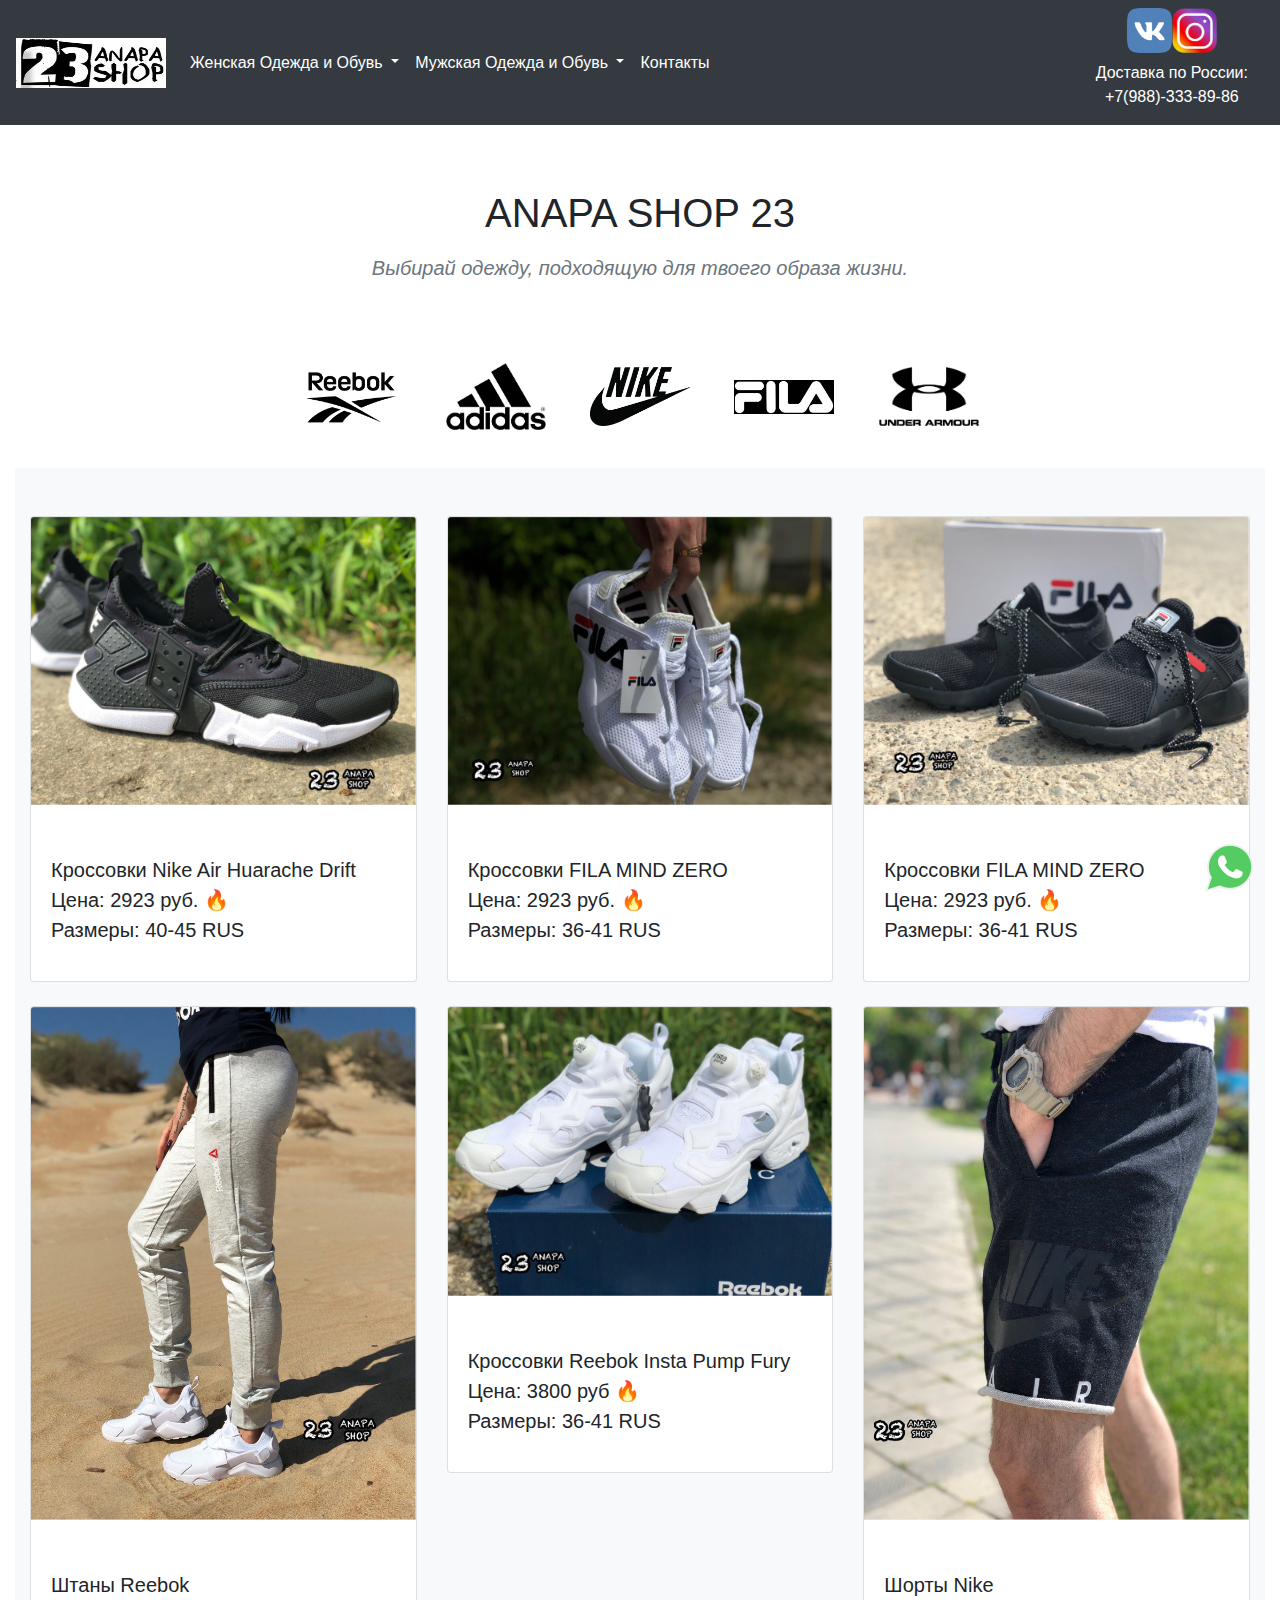
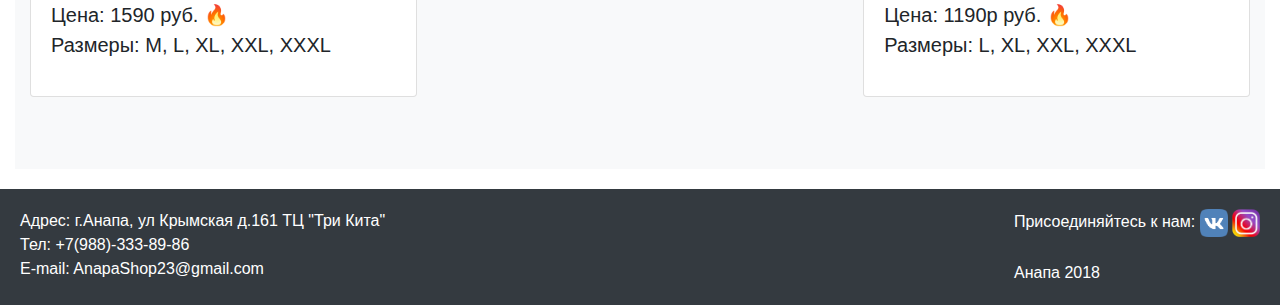
<file: index.html>
<!DOCTYPE html>
<html lang="en">

<head>
	<link rel="stylesheet" href="https://maxcdn.bootstrapcdn.com/bootstrap/4.0.0/css/bootstrap.min.css" integrity="2hfp1SzUoho7/TsGGGDaFdsuuDL0LX2hnUp6VkX3CUQ2K4K+xjboZdsXyp4oUHZj" crossorigin="anonymous">
	<meta charset="UTF-8">
	<meta name="viewport" content="width=device-width, initial-scale=1, shrink-to-fit=no">
	<title>Anapa Shop 23 </title>
	<link rel="stylesheet" href="style.css">
	<background-image: "https://pp.userapi.com/c846020/v846020336/2ac72/vaibRZ7kXSY.jpg">
</head>

<body>

	<!--
	<nav class="navbar navbar-dark bg-dark fixed-top ">
		<button class="navbar-toggler" type="button" data-toggle="collapse" data-target="#navbarTogglerDemo01" aria-controls="navbarTogglerDemo01" aria-expanded="false" aria-label="Toggle navigation">
    <span class="navbar-toggler-icon"></span>
  </button>
		<div class="collapse navbar-collapse" id="navbarTogglerDemo01">
			<ul class="navbar-nav mr-auto mt-2 mt-lg-0">
				<li class="nav-item active">
					<a class="nav-link" href="index.html">Все <span class="sr-only">(current)</span></a>
					<a class="nav-link" href="shop.html">Женская Одежда <span class="sr-only">(current)</span></a>
					<a class="nav-link" href="1.html">Женская Обувь <span class="sr-only">(current)</span></a>
					<a class="nav-link" href="1.html">Мужская Одежда <span class="sr-only">(current)</span></a>
					<a class="nav-link" href="1.html">Мужская Обувь <span class="sr-only">(current)</span></a>

		</div>
	</nav>
-->
	<nav class="navbar navbar-expand-lg navbar-dark bg-dark fixed-top ">
		<button class="navbar-toggler" type="button" data-toggle="collapse" data-target="#navbarTogglerDemo01" aria-controls="navbarTogglerDemo01" aria-expanded="false" aria-label="Toggle navigation">
    <span class="navbar-toggler-icon"></span>
  </button>
		<div class="collapse navbar-collapse" id="navbarTogglerDemo01">
			<a class="navbar-brand" href="index.html"> <img src="img/labelOfShop.jpg" width="150" height="50" class="d-inline-block align-top" alt=""></a>
			<ul class="navbar-nav mt-2 mt-lg-0 ">
				<li class="nav-item dropdown ">
					<a class="nav-link dropdown-toggle " href="" id="navbarDropdownMenuLink" data-toggle="dropdown" aria-haspopup="true" aria-expanded="false">
          Женская Одежда и Обувь
        </a>
					<div class="dropdown-menu bg-dark" aria-labelledby="navbarDropdownMenuLink">
						<a class="dropdown-item" href="womanWear.html">Женская Одежда</a>
						<a class="dropdown-item" href="womanBoots.html">Женская Обувь</a>
					</div>
				</li>
				<li class="nav-item dropdown">
					<a class="nav-link dropdown-toggle" href="#" id="navbarDropdownMenuLink" data-toggle="dropdown" aria-haspopup="true" aria-expanded="false">
          Мужская Одежда и Обувь
        </a>
					<div class="dropdown-menu bg-dark" aria-labelledby="navbarDropdownMenuLink">
						<a class="dropdown-item" href="manWear.html">Мужская Одежда</a>
						<a class="dropdown-item" href="manBoots.html">Мужская Обувь</a>
					</div>
				</li>
				<li class="nav-item active">
					<a class="nav-link" href="contacts.html">Контакты <span class="sr-only">(current)</span></a>
				</li>
			</ul>
			<div class="navbar-cont">
				<div class="">
					<div class="ban_label ">
						<a href="https://vk.com/anapa_shop23"><img class="img-link" src="img/vk.jpg" alt="link"> </a>
						<a href="https://www.instagram.com/anapa__shop23"><img class="img-link" src="img/instagramm.jpg" alt="link "> </a>

					</div>
					<a class="nav-link" href="tel: +79883338986"> Доставка по России:<br> +7(988)-333-89-86</a>
				</div>
			</div>
		</div>
	</nav>
	<div class="container2">
		<div class="content">
			<div class="container-fluid" id="top">
				<div class="row flex-xl-nowrap">


					<main>
					
						<div>
							<a href="tel: +79883338986"><img class="caller" src="img/phone-call.png" alt="link2 "> </a>
						</div>
						
						<div class="container jumbotron text-center">
							<h1 class="position-relative text-center"> ANAPA SHOP 23 </h1>
							<p class="lead text-muted"><i>Выбирай одежду, подходящую для твоего образа жизни.</i></p>
						</div>
						<div class="label_cent">
							<img class="pictur" src="img/reebok.png" alt="Reebok">
							<img class="pictur" src="img/addidas.png" alt="adidas">
							<img class="pictur" src="img/nike.png" alt="nike">
							<img class="pictur" src="img/fila.png" alt="fila">
							<img class="pictur" src="img/Under_armour_logo.png" alt="armor">
						</div>
						<div class="album py-5 bg-light" style="margin-bottom: 20px;">
							<div class=" row ">

								
								
								
								

								<div class="col-md-4 ">
									<div class="card mb-4 box-shadow ">
										<img class="card-img-top " data-src="imgam/1png " alt="Thumbnail " src="img/cross1.jpg" data-holder-rendered="true ">
										<div class="card-body ">
											<p class="card-text "><br><b>Кроссовки Nike Air Huarache Drift</b>
												<br>Цена:<b> 2923 руб. 🔥</b>
												<br>Размеры:<b> 40-45 RUS</b>
												<div class="d-flex justify-content-between align-items-center ">
												</div>
										</div>
									</div>
								</div>
								

								
								
								
								
								<div class="col-md-4 ">
									<div class="card mb-4 box-shadow ">
										<img class="card-img-top " data-src="imgam/1png " alt="Thumbnail " src="img/cross2.jpg" data-holder-rendered="true ">
										<div class="card-body ">
											<p class="card-text "><br><b>Кроссовки FILA MIND ZERO</b>
												<br>Цена:<b> 2923 руб. 🔥</b>
												<br>Размеры:<b> 36-41 RUS</b>
												<div class="d-flex justify-content-between align-items-center ">


												</div>
										</div>
									</div>
								</div>
								<div class="col-md-4 ">
									<div class="card mb-4 box-shadow ">
										<img class="card-img-top " data-src="imgam/1png " alt="Thumbnail " src="img/cross3.jpg" data-holder-rendered="true ">
										<div class="card-body ">
											<p class="card-text "><br><b>Кроссовки FILA MIND ZERO </b>
												<br>Цена:<b> 2923 руб. 🔥</b>
												<br>Размеры:<b> 36-41 RUS</b>
												<div class="d-flex justify-content-between align-items-center ">


												</div>
										</div>
									</div>
								</div>
								<div class="col-md-4 ">
									<div class="card mb-4 box-shadow ">
										<img class="card-img-top " data-src="imgam/1png " alt="Thumbnail " src="img/jeans4.jpg" data-holder-rendered="true ">
										<div class="card-body ">
											<p class="card-text "><br>
												<b>Штаны Reebok</b>
												<br>Цена:<b> 1590 руб. 🔥</b>
												<br>Размеры:<b> M, L, XL, XXL, XXXL</b>
												<div class="d-flex justify-content-between align-items-center ">
												</div>
										</div>
									</div>
								</div>
								<div class="col-md-4 ">
									<div class="card mb-4 box-shadow ">
										<img class="card-img-top " data-src="imgam/1png " alt="Thumbnail " src="img/cross4.jpg" data-holder-rendered="true ">
										<div class="card-body ">
											<p class="card-text "><br><b>Кроссовки Reebok Insta Pump Fury </b>
												<br>Цена:<b> 3800 руб 🔥</b>
												<br>Размеры:<b> 36-41 RUS</b>
												<div class="d-flex justify-content-between align-items-center ">
												</div>
										</div>
									</div>
								</div>
								<div class="col-md-4 ">
									<div class="card mb-4 box-shadow ">
										<img class="card-img-top " data-src="imgam/1png " alt="Thumbnail " src="img/jeans1.jpg" data-holder-rendered="true ">
										<div class="card-body ">
											<p class="card-text "><br><b>Шорты Nike </b>
												<br>Цена:<b> 1190р руб. 🔥</b>
												<br>Размеры:<b> L, XL, XXL, XXXL</b>
												<div class="d-flex justify-content-between align-items-center ">

												</div>
										</div>
									</div>
								</div>
							</div>
						</div>

						<div class="carousel-item">
							<img src="img/cross1.jpg" alt="...">

						</div>

					</main>
				</div>
			</div>
		</div>
		<footer class="p-md-3 bg-dark navbar-dark myownfooter">
			<div class="marg_auto_right">
				Адрес: г.Анапа, ул Крымская д.161 ТЦ "Три Кита"
				<br> <a style="color: white" href="tel: +79883338986"> Тел: +7(988)-333-89-86</a>
				<br>E-mail: AnapaShop23@gmail.com
			</div>
			<div>
				<div class="link ">
					Присоединяйтесь к нам:
					<a href="https://vk.com/anapa_shop23"><img class="img-link-small" src="img/vk.jpg" alt="link1"> </a>
					<a href="https://www.instagram.com/anapa__shop23"><img class="img-link-small" src="img/instagramm.jpg" alt="link2 "> </a>
				</div>
				<div class="bd-footer myownfooter"><br>Анапа 2018</div>
			</div>

		</footer>
	</div>

	<script src="https://code.jquery.com/jquery-3.2.1.slim.min.js " integrity="sha384-KJ3o2DKtIkvYIK3UENzmM7KCkRr/rE9/Qpg6aAZGJwFDMVNA/GpGFF93hXpG5KkN " crossorigin="anonymous "></script>
	<script src="https://cdnjs.cloudflare.com/ajax/libs/popper.js/1.12.9/umd/popper.min.js " integrity="sha384-ApNbgh9B+Y1QKtv3Rn7W3mgPxhU9K/ScQsAP7hUibX39j7fakFPskvXusvfa0b4Q " crossorigin="anonymous "></script>
	<script src="https://maxcdn.bootstrapcdn.com/bootstrap/4.0.0/js/bootstrap.min.js " integrity="sha384-JZR6Spejh4U02d8jOt6vLEHfe/JQGiRRSQQxSfFWpi1MquVdAyjUar5+76PVCmYl " crossorigin="anonymous "></script>
</body>

</html>
</file>
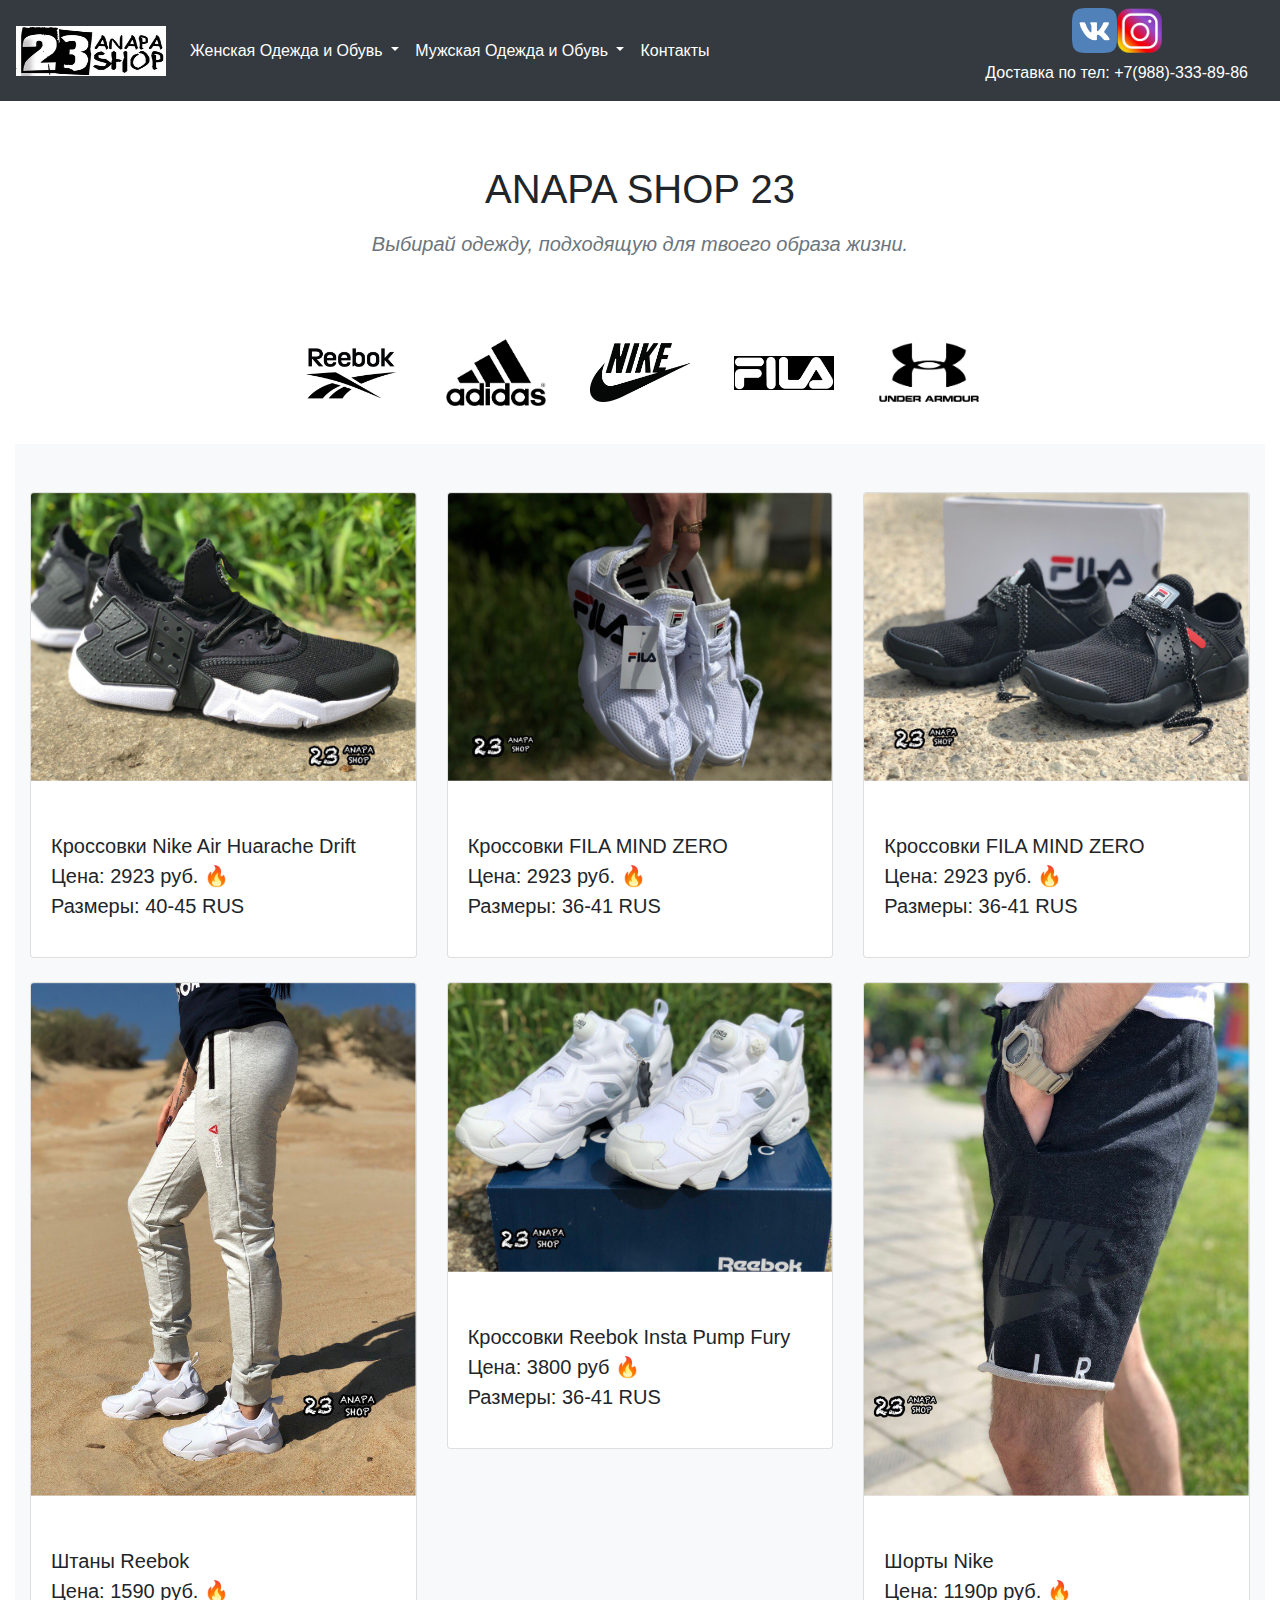
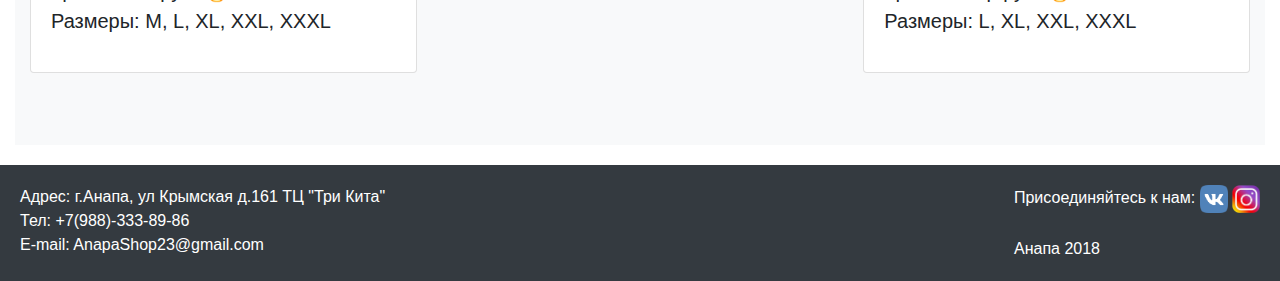
<file: Shop/index.html>
<!DOCTYPE html>
<html lang="en">

<head>
	<link rel="stylesheet" href="https://maxcdn.bootstrapcdn.com/bootstrap/4.0.0/css/bootstrap.min.css" integrity="2hfp1SzUoho7/TsGGGDaFdsuuDL0LX2hnUp6VkX3CUQ2K4K+xjboZdsXyp4oUHZj" crossorigin="anonymous">
	<meta charset="UTF-8">
	<meta name="viewport" content="width=device-width, initial-scale=1, shrink-to-fit=no">
	<title>Anapa Shop 23 </title>
	<link rel="stylesheet" href="style.css">
	<background-image: "https://pp.userapi.com/c846020/v846020336/2ac72/vaibRZ7kXSY.jpg">
</head>

<body>

	<!--
	<nav class="navbar navbar-dark bg-dark fixed-top ">
		<button class="navbar-toggler" type="button" data-toggle="collapse" data-target="#navbarTogglerDemo01" aria-controls="navbarTogglerDemo01" aria-expanded="false" aria-label="Toggle navigation">
    <span class="navbar-toggler-icon"></span>
  </button>
		<div class="collapse navbar-collapse" id="navbarTogglerDemo01">
			<ul class="navbar-nav mr-auto mt-2 mt-lg-0">
				<li class="nav-item active">
					<a class="nav-link" href="index.html">Все <span class="sr-only">(current)</span></a>
					<a class="nav-link" href="shop.html">Женская Одежда <span class="sr-only">(current)</span></a>
					<a class="nav-link" href="1.html">Женская Обувь <span class="sr-only">(current)</span></a>
					<a class="nav-link" href="1.html">Мужская Одежда <span class="sr-only">(current)</span></a>
					<a class="nav-link" href="1.html">Мужская Обувь <span class="sr-only">(current)</span></a>

		</div>
	</nav>
-->
	<nav class="navbar navbar-expand-lg navbar-dark bg-dark fixed-top ">
		<button class="navbar-toggler" type="button" data-toggle="collapse" data-target="#navbarTogglerDemo01" aria-controls="navbarTogglerDemo01" aria-expanded="false" aria-label="Toggle navigation">
    <span class="navbar-toggler-icon"></span>
  </button>
		<div class="collapse navbar-collapse" id="navbarTogglerDemo01">
			<a class="navbar-brand" href="index.html"> <img src="img/labelOfShop.jpg" width="150" height="50" class="d-inline-block align-top" alt=""></a>
			<ul class="navbar-nav mt-2 mt-lg-0 ">
				<li class="nav-item dropdown ">
					<a class="nav-link dropdown-toggle " href="" id="navbarDropdownMenuLink" data-toggle="dropdown" aria-haspopup="true" aria-expanded="false">
          Женская Одежда и Обувь
        </a>
					<div class="dropdown-menu bg-dark" aria-labelledby="navbarDropdownMenuLink">
						<a class="dropdown-item" href="womanWear.html">Женская Одежда</a>
						<a class="dropdown-item" href="womanBoots.html">Женская Обувь</a>
					</div>
				</li>
				<li class="nav-item dropdown">
					<a class="nav-link dropdown-toggle" href="#" id="navbarDropdownMenuLink" data-toggle="dropdown" aria-haspopup="true" aria-expanded="false">
          Мужская Одежда и Обувь
        </a>
					<div class="dropdown-menu bg-dark" aria-labelledby="navbarDropdownMenuLink">
						<a class="dropdown-item" href="manWear.html">Мужская Одежда</a>
						<a class="dropdown-item" href="manBoots.html">Мужская Обувь</a>
					</div>
				</li>
				<li class="nav-item active">
					<a class="nav-link" href="#">Контакты <span class="sr-only">(current)</span></a>
				</li>
			</ul>
			<div class="navbar-cont">
				<div class="">
					<div class="ban_label ">
						<a href="https://vk.com/anapa_shop23"><img class="img-link" src="img/vk.jpg" alt="link"> </a>
						<a href="https://www.instagram.com/anapa__shop23"><img class="img-link" src="img/instagramm.jpg" alt="link "> </a>

					</div>
					<a class="nav-link" href="tel: +79883338986"> Доставка по тел: +7(988)-333-89-86</a>
				</div>
			</div>
		</div>
	</nav>
	<div class="container2">
		<div class="content">
			<div class="container-fluid" id="top">
				<div class="row flex-xl-nowrap">


					<main>
						<div class="container jumbotron text-center">
							<h1 class="position-relative text-center"> ANAPA SHOP 23 </h1>
							<p class="lead text-muted"><i>Выбирай одежду, подходящую для твоего образа жизни.</i></p>
						</div>
						<div class="label_cent">
							<img class="pictur" src="img/reebok.png" alt="Reebok">
							<img class="pictur" src="img/addidas.png" alt="adidas">
							<img class="pictur" src="img/nike.png" alt="nike">
							<img class="pictur" src="img/fila.png" alt="fila">
							<img class="pictur" src="img/Under_armour_logo.png" alt="armor">
							 </div>
						<div class="album py-5 bg-light" style="margin-bottom: 20px;">
							<div class=" row ">


								<div class="col-md-4 ">
									<div class="card mb-4 box-shadow ">
										<img class="card-img-top " data-src="imgam/1png " alt="Thumbnail " src="img/cross1.jpg" data-holder-rendered="true ">
										<div class="card-body ">
											<p class="card-text "><br><b>Кроссовки Nike Air Huarache Drift</b>
												<br>Цена:<b> 2923 руб. 🔥</b>
												<br>Размеры:<b> 40-45 RUS</b>
												<div class="d-flex justify-content-between align-items-center ">


												</div>
										</div>
									</div>
								</div>
								<div class="col-md-4 ">
									<div class="card mb-4 box-shadow ">
										<img class="card-img-top " data-src="imgam/1png " alt="Thumbnail " src="img/cross2.jpg" data-holder-rendered="true ">
										<div class="card-body ">
											<p class="card-text "><br><b>Кроссовки FILA MIND ZERO</b>
												<br>Цена:<b> 2923 руб. 🔥</b>
												<br>Размеры:<b> 36-41 RUS</b>
												<div class="d-flex justify-content-between align-items-center ">


												</div>
										</div>
									</div>
								</div>
								<div class="col-md-4 ">
									<div class="card mb-4 box-shadow ">
										<img class="card-img-top " data-src="imgam/1png " alt="Thumbnail " src="img/cross3.jpg" data-holder-rendered="true ">
										<div class="card-body ">
											<p class="card-text "><br><b>Кроссовки FILA MIND ZERO </b>
												<br>Цена:<b> 2923 руб. 🔥</b>
												<br>Размеры:<b> 36-41 RUS</b>
												<div class="d-flex justify-content-between align-items-center ">


												</div>
										</div>
									</div>
								</div>
								<div class="col-md-4 ">
									<div class="card mb-4 box-shadow ">
										<img class="card-img-top " data-src="imgam/1png " alt="Thumbnail " src="img/jeans4.jpg" data-holder-rendered="true ">
										<div class="card-body ">
											<p class="card-text "><br>
												<b>Штаны Reebok</b>
												<br>Цена:<b> 1590 руб. 🔥</b>
												<br>Размеры:<b> M, L, XL, XXL, XXXL</b>
												<div class="d-flex justify-content-between align-items-center ">
												</div>
										</div>
									</div>
								</div>
								<div class="col-md-4 ">
									<div class="card mb-4 box-shadow ">
										<img class="card-img-top " data-src="imgam/1png " alt="Thumbnail " src="img/cross4.jpg" data-holder-rendered="true ">
										<div class="card-body ">
											<p class="card-text "><br><b>Кроссовки Reebok Insta Pump Fury </b>
												<br>Цена:<b> 3800 руб 🔥</b>
												<br>Размеры:<b> 36-41 RUS</b>
												<div class="d-flex justify-content-between align-items-center ">
												</div>
										</div>
									</div>
								</div>
								<div class="col-md-4 ">
									<div class="card mb-4 box-shadow ">
										<img class="card-img-top " data-src="imgam/1png " alt="Thumbnail " src="img/jeans1.jpg" data-holder-rendered="true ">
										<div class="card-body ">
											<p class="card-text "><br><b>Шорты Nike </b>
												<br>Цена:<b> 1190р руб. 🔥</b>
												<br>Размеры:<b> L, XL, XXL, XXXL</b>
												<div class="d-flex justify-content-between align-items-center ">

												</div>
										</div>
									</div>
								</div>
							</div>
						</div>

<div class="carousel-item">
  <img src="img/cross1.jpg" alt="...">

</div>

					</main>








				</div>
			</div>
		</div>
		<footer class="p-md-3 bg-dark navbar-dark myownfooter">
		<div class="marg_auto_right">
			Адрес: г.Анапа, ул Крымская д.161 ТЦ "Три Кита"
<br>					<a style="color: white" href="tel: +79883338986"> Тел: +7(988)-333-89-86</a>
	<br>E-mail: AnapaShop23@gmail.com
		</div>
			<div>
				<div class="link ">
				Присоединяйтесь к нам:
					<a href="https://vk.com/anapa_shop23"><img class="img-link-small" src="img/vk.jpg" alt="link1"> </a>
					<a href="https://www.instagram.com/anapa__shop23"><img class="img-link-small" src="img/instagramm.jpg" alt="link2 "> </a>
				</div>
				<div class="bd-footer myownfooter"><br>Анапа 2018</div>
			</div>

		</footer>
	</div>

	<script src="https://code.jquery.com/jquery-3.2.1.slim.min.js " integrity="sha384-KJ3o2DKtIkvYIK3UENzmM7KCkRr/rE9/Qpg6aAZGJwFDMVNA/GpGFF93hXpG5KkN " crossorigin="anonymous "></script>
	<script src="https://cdnjs.cloudflare.com/ajax/libs/popper.js/1.12.9/umd/popper.min.js " integrity="sha384-ApNbgh9B+Y1QKtv3Rn7W3mgPxhU9K/ScQsAP7hUibX39j7fakFPskvXusvfa0b4Q " crossorigin="anonymous "></script>
	<script src="https://maxcdn.bootstrapcdn.com/bootstrap/4.0.0/js/bootstrap.min.js " integrity="sha384-JZR6Spejh4U02d8jOt6vLEHfe/JQGiRRSQQxSfFWpi1MquVdAyjUar5+76PVCmYl " crossorigin="anonymous "></script>
</body>

</html>
</file>
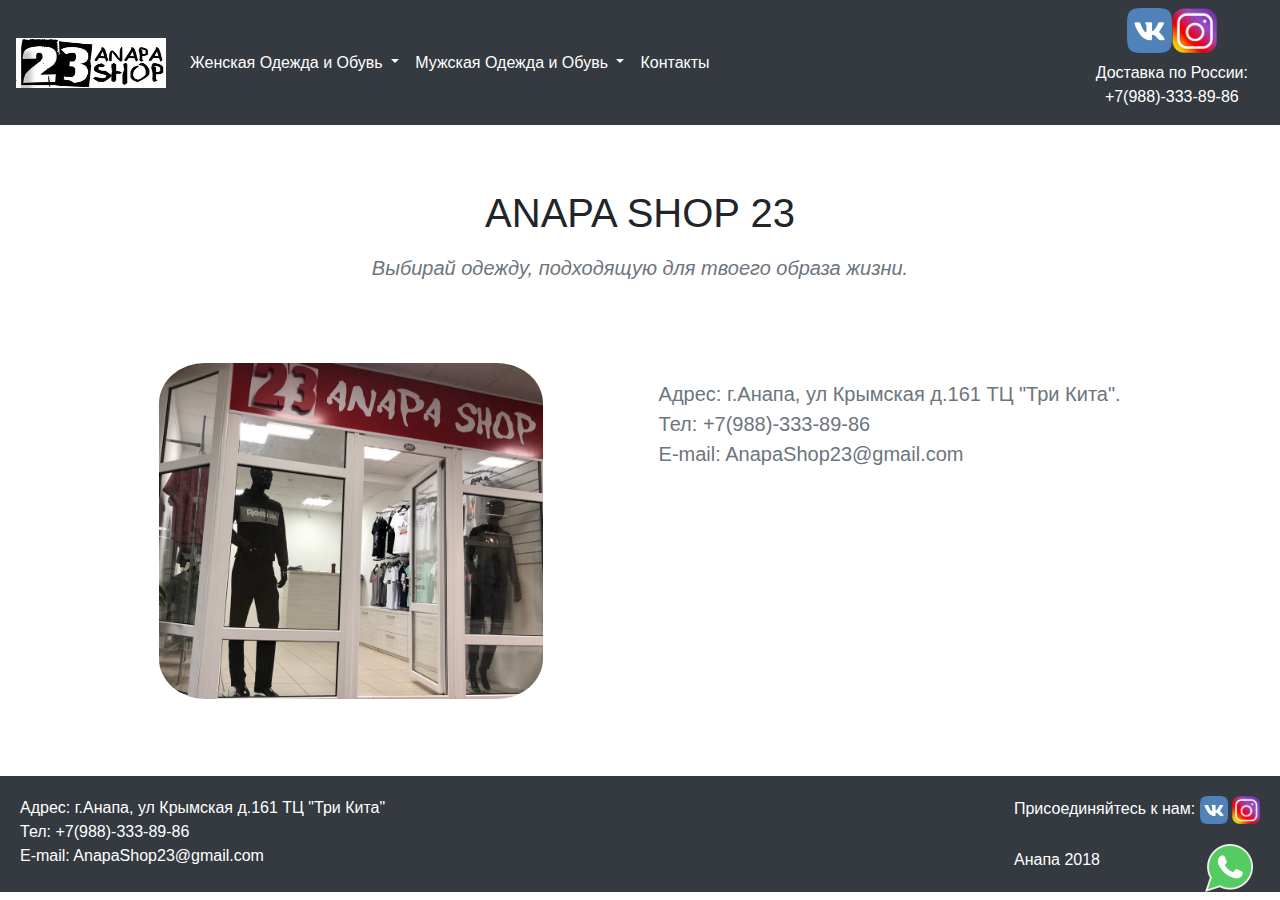
<file: contacts.html>
<!DOCTYPE html>
<html lang="en">

<head>
	<link rel="stylesheet" href="https://maxcdn.bootstrapcdn.com/bootstrap/4.0.0/css/bootstrap.min.css" integrity="2hfp1SzUoho7/TsGGGDaFdsuuDL0LX2hnUp6VkX3CUQ2K4K+xjboZdsXyp4oUHZj" crossorigin="anonymous">
	<meta charset="UTF-8">
	<meta name="viewport" content="width=device-width, initial-scale=1, shrink-to-fit=no">
	<title>Anapa Shop 23 </title>
	<link rel="stylesheet" href="style.css">
	<background-image: "https://pp.userapi.com/c846020/v846020336/2ac72/vaibRZ7kXSY.jpg">
</head>

<body>

	<!--
	<nav class="navbar navbar-dark bg-dark fixed-top ">
		<button class="navbar-toggler" type="button" data-toggle="collapse" data-target="#navbarTogglerDemo01" aria-controls="navbarTogglerDemo01" aria-expanded="false" aria-label="Toggle navigation">
    <span class="navbar-toggler-icon"></span>
  </button>
		<div class="collapse navbar-collapse" id="navbarTogglerDemo01">
			<ul class="navbar-nav mr-auto mt-2 mt-lg-0">
				<li class="nav-item active">
					<a class="nav-link" href="index.html">Все <span class="sr-only">(current)</span></a>
					<a class="nav-link" href="shop.html">Женская Одежда <span class="sr-only">(current)</span></a>
					<a class="nav-link" href="1.html">Женская Обувь <span class="sr-only">(current)</span></a>
					<a class="nav-link" href="1.html">Мужская Одежда <span class="sr-only">(current)</span></a>
					<a class="nav-link" href="1.html">Мужская Обувь <span class="sr-only">(current)</span></a>

		</div>
	</nav>
-->
	<nav class="navbar navbar-expand-lg navbar-dark bg-dark fixed-top ">
		<button class="navbar-toggler" type="button" data-toggle="collapse" data-target="#navbarTogglerDemo01" aria-controls="navbarTogglerDemo01" aria-expanded="false" aria-label="Toggle navigation">
    <span class="navbar-toggler-icon"></span>
  </button>
		<div class="collapse navbar-collapse" id="navbarTogglerDemo01">
			<a class="navbar-brand" href="index.html"> <img src="img/labelOfShop.jpg" width="150" height="50" class="d-inline-block align-top" alt=""></a>
			<ul class="navbar-nav mt-2 mt-lg-0 ">
				<li class="nav-item dropdown ">
					<a class="nav-link dropdown-toggle " href="#" id="navbarDropdownMenuLink" data-toggle="dropdown" aria-haspopup="true" aria-expanded="false">
          Женская Одежда и Обувь
        </a>
					<div class="dropdown-menu bg-dark" aria-labelledby="navbarDropdownMenuLink">
						<a class="dropdown-item" href="womanWear.html">Женская Одежда</a>
						<a class="dropdown-item" href="womanBoots.html">Женская Обувь</a>
					</div>
				</li>
				<li class="nav-item dropdown">
					<a class="nav-link dropdown-toggle" href="#" id="navbarDropdownMenuLink" data-toggle="dropdown" aria-haspopup="true" aria-expanded="false">
          Мужская Одежда и Обувь
        </a>
					<div class="dropdown-menu bg-dark" aria-labelledby="navbarDropdownMenuLink">
						<a class="dropdown-item" href="manWear.html">Мужская Одежда</a>
						<a class="dropdown-item" href="manBoots.html">Мужская Обувь</a>
					</div>
				</li>
				<li class="nav-item active">
					<a class="nav-link" href="contacts.html">Контакты <span class="sr-only">(current)</span></a>
				</li>
			</ul>
			<div class="navbar-cont">
				<div class="">
					<div class="ban_label ">
						<a href="https://vk.com/anapa_shop23"><img class="img-link" src="img/vk.jpg" alt="link"> </a>
						<a href="https://www.instagram.com/anapa__shop23"><img class="img-link" src="img/instagramm.jpg" alt="link "> </a>

					</div>
					<a class="nav-link" href="tel: +79883338986"> Доставка по России:<br> +7(988)-333-89-86</a>
				</div>
			</div>
		</div>
	</nav>
	<main>

		<div>
			<a href="tel: +79883338986"><img class="caller" src="img/phone-call.png" alt="link2 "> </a>
		</div>

		<div class="container jumbotron text-center">
			<h1 class=" text-center"> ANAPA SHOP 23 </h1>
			<p class="lead text-muted"><i>Выбирай одежду, подходящую для твоего образа жизни.</i></p>
		</div>
		<div class="ban_label">
			<img class="contact_picture" src="img/shop1.jpg">
			<div class="lead text-muted"> Адрес: г.Анапа, ул Крымская д.161 ТЦ "Три Кита".
				<br> <a class="lead text-muted" href="tel: +79883338986"> Тел: +7(988)-333-89-86</a>
				<br> E-mail: AnapaShop23@gmail.com
			</div>
		</div>
	</main>

	<footer class="p-md-3 bg-dark navbar-dark myownfooter">
		<div class="marg_auto_right">
			Адрес: г.Анапа, ул Крымская д.161 ТЦ "Три Кита"
			<br> <a style="color: white" href="tel: +79883338986"> Тел: +7(988)-333-89-86</a>
			<br>E-mail: AnapaShop23@gmail.com
		</div>
		<div>
			<div class="link ">
				Присоединяйтесь к нам:
				<a href="https://vk.com/anapa_shop23"><img class="img-link-small" src="img/vk.jpg" alt="link1"> </a>
				<a href="https://www.instagram.com/anapa__shop23"><img class="img-link-small" src="img/instagramm.jpg" alt="link2 "> </a>
			</div>
			<div class="bd-footer myownfooter"><br>Анапа 2018</div>
		</div>

	</footer>
	</div>

	<script src="https://code.jquery.com/jquery-3.2.1.slim.min.js " integrity="sha384-KJ3o2DKtIkvYIK3UENzmM7KCkRr/rE9/Qpg6aAZGJwFDMVNA/GpGFF93hXpG5KkN " crossorigin="anonymous "></script>
	<script src="https://cdnjs.cloudflare.com/ajax/libs/popper.js/1.12.9/umd/popper.min.js " integrity="sha384-ApNbgh9B+Y1QKtv3Rn7W3mgPxhU9K/ScQsAP7hUibX39j7fakFPskvXusvfa0b4Q " crossorigin="anonymous "></script>
	<script src="https://maxcdn.bootstrapcdn.com/bootstrap/4.0.0/js/bootstrap.min.js " integrity="sha384-JZR6Spejh4U02d8jOt6vLEHfe/JQGiRRSQQxSfFWpi1MquVdAyjUar5+76PVCmYl " crossorigin="anonymous "></script>
</body>

</html>
</file>
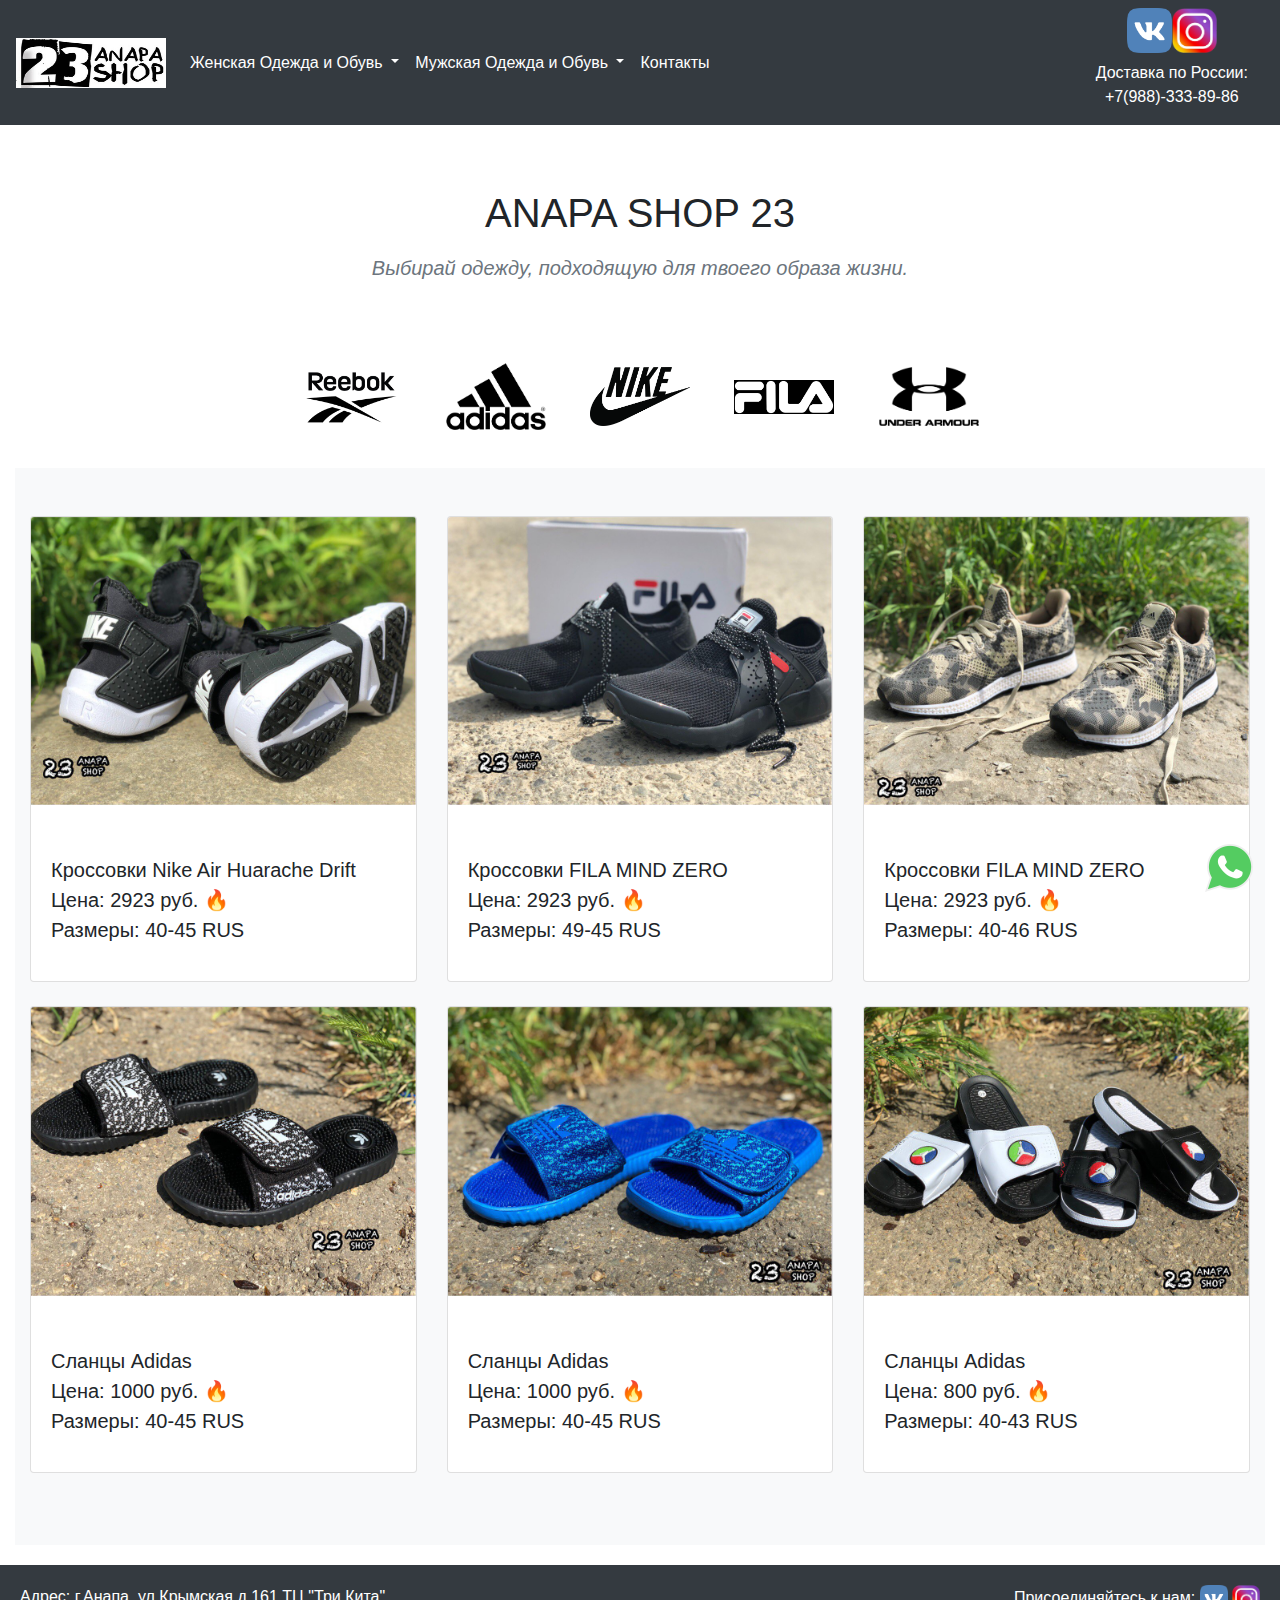
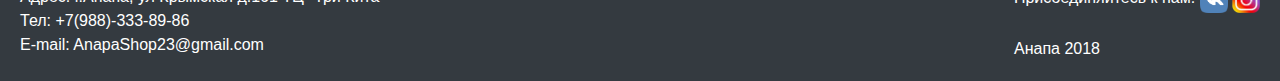
<file: manBoots.html>
<!DOCTYPE html>
<html lang="en">

<head>
	<link rel="stylesheet" href="https://maxcdn.bootstrapcdn.com/bootstrap/4.0.0/css/bootstrap.min.css" integrity="2hfp1SzUoho7/TsGGGDaFdsuuDL0LX2hnUp6VkX3CUQ2K4K+xjboZdsXyp4oUHZj" crossorigin="anonymous">
	<meta charset="UTF-8">
	<meta name="viewport" content="width=device-width, initial-scale=1, shrink-to-fit=no">
	<title>Anapa Shop 23 </title>
	<link rel="stylesheet" href="style.css">
	<background-image: "https://pp.userapi.com/c846020/v846020336/2ac72/vaibRZ7kXSY.jpg">
</head>

<body>

	<!--
	<nav class="navbar navbar-dark bg-dark fixed-top ">
		<button class="navbar-toggler" type="button" data-toggle="collapse" data-target="#navbarTogglerDemo01" aria-controls="navbarTogglerDemo01" aria-expanded="false" aria-label="Toggle navigation">
    <span class="navbar-toggler-icon"></span>
  </button>
		<div class="collapse navbar-collapse" id="navbarTogglerDemo01">
			<ul class="navbar-nav mr-auto mt-2 mt-lg-0">
				<li class="nav-item active">
					<a class="nav-link" href="index.html">Все <span class="sr-only">(current)</span></a>
					<a class="nav-link" href="shop.html">Женская Одежда <span class="sr-only">(current)</span></a>
					<a class="nav-link" href="1.html">Женская Обувь <span class="sr-only">(current)</span></a>
					<a class="nav-link" href="1.html">Мужская Одежда <span class="sr-only">(current)</span></a>
					<a class="nav-link" href="1.html">Мужская Обувь <span class="sr-only">(current)</span></a>

		</div>
	</nav>
-->
	<nav class="navbar navbar-expand-lg navbar-dark bg-dark fixed-top ">
		<button class="navbar-toggler" type="button" data-toggle="collapse" data-target="#navbarTogglerDemo01" aria-controls="navbarTogglerDemo01" aria-expanded="false" aria-label="Toggle navigation">
    <span class="navbar-toggler-icon"></span>
  </button>
		<div class="collapse navbar-collapse" id="navbarTogglerDemo01">
			<a class="navbar-brand" href="index.html"> <img src="img/labelOfShop.jpg" width="150" height="50" class="d-inline-block align-top" alt=""></a>
			<ul class="navbar-nav mt-2 mt-lg-0 ">
				<li class="nav-item dropdown ">
					<a class="nav-link dropdown-toggle " href="" id="navbarDropdownMenuLink" data-toggle="dropdown" aria-haspopup="true" aria-expanded="false">
          Женская Одежда и Обувь
        </a>
					<div class="dropdown-menu bg-dark" aria-labelledby="navbarDropdownMenuLink">
						<a class="dropdown-item" href="womanWear.html">Женская Одежда</a>
						<a class="dropdown-item" href="womanBoots.html">Женская Обувь</a>
					</div>
				</li>
				<li class="nav-item dropdown">
					<a class="nav-link dropdown-toggle" href="#" id="navbarDropdownMenuLink" data-toggle="dropdown" aria-haspopup="true" aria-expanded="false">
          Мужская Одежда и Обувь
        </a>
					<div class="dropdown-menu bg-dark" aria-labelledby="navbarDropdownMenuLink">
						<a class="dropdown-item" href="manWear.html">Мужская Одежда</a>
						<a class="dropdown-item" href="manBoots.html">Мужская Обувь</a>
					</div>
				</li>
				<li class="nav-item active">
					<a class="nav-link" href="contacts.html">Контакты <span class="sr-only">(current)</span></a>
				</li>
			</ul>
			<div class="navbar-cont">
				<div class="">
					<div class="ban_label ">
						<a href="https://vk.com/anapa_shop23"><img class="img-link" src="img/vk.jpg" alt="link"> </a>
						<a href="https://www.instagram.com/anapa__shop23"><img class="img-link" src="img/instagramm.jpg" alt="link "> </a>

					</div>
					<a class="nav-link" href="tel: +79883338986"> Доставка по России:<br> +7(988)-333-89-86</a>
				</div>
			</div>
		</div>
	</nav>
	<div class="container2">
		<div class="content">
			<div class="container-fluid" id="top">
				<div class="row flex-xl-nowrap">


					<main>

						<div>
							<a href="tel: +79883338986"><img class="caller" src="img/phone-call.png" alt="link2 "> </a>
						</div>

						<div class="container jumbotron text-center">
							<h1 class="position-relative text-center"> ANAPA SHOP 23 </h1>
							<p class="lead text-muted"><i>Выбирай одежду, подходящую для твоего образа жизни.</i></p>
						</div>
						<div class="label_cent">
							<img class="pictur" src="img/reebok.png" alt="Reebok">
							<img class="pictur" src="img/addidas.png" alt="adidas">
							<img class="pictur" src="img/nike.png" alt="nike">
							<img class="pictur" src="img/fila.png" alt="fila">
							<img class="pictur" src="img/Under_armour_logo.png" alt="armor">
						</div>
						<div class="album py-5 bg-light" style="margin-bottom: 20px;">
							<div class=" row ">


								<div class="col-md-4 ">
									<div class="card mb-4 box-shadow ">
										<img class="card-img-top " data-src="imgam/1png " alt="Thumbnail " src="img/crossMan1.jpg" data-holder-rendered="true ">
										<div class="card-body ">
											<p class="card-text "><br><b>Кроссовки Nike Air Huarache Drift</b>
												<br>Цена:<b> 2923 руб. 🔥</b>
												<br>Размеры:<b> 40-45 RUS</b>
												<div class="d-flex justify-content-between align-items-center ">


												</div>
										</div>
									</div>
								</div>
								<div class="col-md-4 ">
									<div class="card mb-4 box-shadow ">
										<img class="card-img-top " data-src="imgam/1png " alt="Thumbnail " src="img/crossMan2.jpg" data-holder-rendered="true ">
										<div class="card-body ">
											<p class="card-text "><br><b>Кроссовки FILA MIND ZERO</b>
												<br>Цена:<b> 2923 руб. 🔥</b>
												<br>Размеры:<b> 49-45 RUS</b>
												<div class="d-flex justify-content-between align-items-center ">


												</div>
										</div>
									</div>
								</div>
								<div class="col-md-4 ">
									<div class="card mb-4 box-shadow ">
										<img class="card-img-top " data-src="imgam/1png " alt="Thumbnail " src="img/crossMan3.jpg" data-holder-rendered="true ">
										<div class="card-body ">
											<p class="card-text "><br><b>Кроссовки FILA MIND ZERO </b>
												<br>Цена:<b> 2923 руб. 🔥</b>
												<br>Размеры:<b> 40-46 RUS</b>
												<div class="d-flex justify-content-between align-items-center ">


												</div>
										</div>
									</div>
								</div>
								<div class="col-md-4 ">
									<div class="card mb-4 box-shadow ">
										<img class="card-img-top " data-src="imgam/1png " alt="Thumbnail " src="img/crossMan4.jpg" data-holder-rendered="true ">
										<div class="card-body ">
											<p class="card-text "><br>
												<b>Сланцы Adidas</b>
												<br>Цена:<b> 1000 руб. 🔥</b>
												<br>Размеры:<b> 40-45 RUS</b>
												<div class="d-flex justify-content-between align-items-center ">
												</div>
										</div>
									</div>
								</div>
								<div class="col-md-4 ">
									<div class="card mb-4 box-shadow ">
										<img class="card-img-top " data-src="imgam/1png " alt="Thumbnail " src="img/crossMan5.jpg" data-holder-rendered="true ">
										<div class="card-body ">
											<p class="card-text "><br>
												<b>Сланцы Adidas</b>
												<br>Цена:<b> 1000 руб. 🔥</b>
												<br>Размеры:<b> 40-45 RUS</b>
												<div class="d-flex justify-content-between align-items-center ">
												</div>
										</div>
									</div>
								</div>
								<div class="col-md-4 ">
									<div class="card mb-4 box-shadow ">
										<img class="card-img-top " data-src="imgam/1png " alt="Thumbnail " src="img/crossMan6.jpg" data-holder-rendered="true ">
										<div class="card-body ">
											<p class="card-text "><br>
												<b>Сланцы Adidas</b>
												<br>Цена:<b> 800 руб. 🔥</b>
												<br>Размеры:<b> 40-43 RUS</b>
												<div class="d-flex justify-content-between align-items-center ">
												</div>
										</div>
									</div>
								</div>
							</div>
						</div>
				</div>
			</div>
		</div>

		</main>








	</div>
	</div>
	</div>
	<footer class="p-md-3 bg-dark navbar-dark myownfooter">
		<div class="marg_auto_right">
			Адрес: г.Анапа, ул Крымская д.161 ТЦ "Три Кита"
			<br> <a style="color: white" href="tel: +79883338986"> Тел: +7(988)-333-89-86</a>
			<br>E-mail: AnapaShop23@gmail.com
		</div>
		<div>
			<div class="link ">
				Присоединяйтесь к нам:
				<a href="https://vk.com/anapa_shop23"><img class="img-link-small" src="img/vk.jpg" alt="link1"> </a>
				<a href="https://www.instagram.com/anapa__shop23"><img class="img-link-small" src="img/instagramm.jpg" alt="link2 "> </a>
			</div>
			<div class="bd-footer myownfooter"><br>Анапа 2018</div>
		</div>

	</footer>
	</div>

	<script src="https://code.jquery.com/jquery-3.2.1.slim.min.js " integrity="sha384-KJ3o2DKtIkvYIK3UENzmM7KCkRr/rE9/Qpg6aAZGJwFDMVNA/GpGFF93hXpG5KkN " crossorigin="anonymous "></script>
	<script src="https://cdnjs.cloudflare.com/ajax/libs/popper.js/1.12.9/umd/popper.min.js " integrity="sha384-ApNbgh9B+Y1QKtv3Rn7W3mgPxhU9K/ScQsAP7hUibX39j7fakFPskvXusvfa0b4Q " crossorigin="anonymous "></script>
	<script src="https://maxcdn.bootstrapcdn.com/bootstrap/4.0.0/js/bootstrap.min.js " integrity="sha384-JZR6Spejh4U02d8jOt6vLEHfe/JQGiRRSQQxSfFWpi1MquVdAyjUar5+76PVCmYl " crossorigin="anonymous "></script>
</body>

</html>
</file>
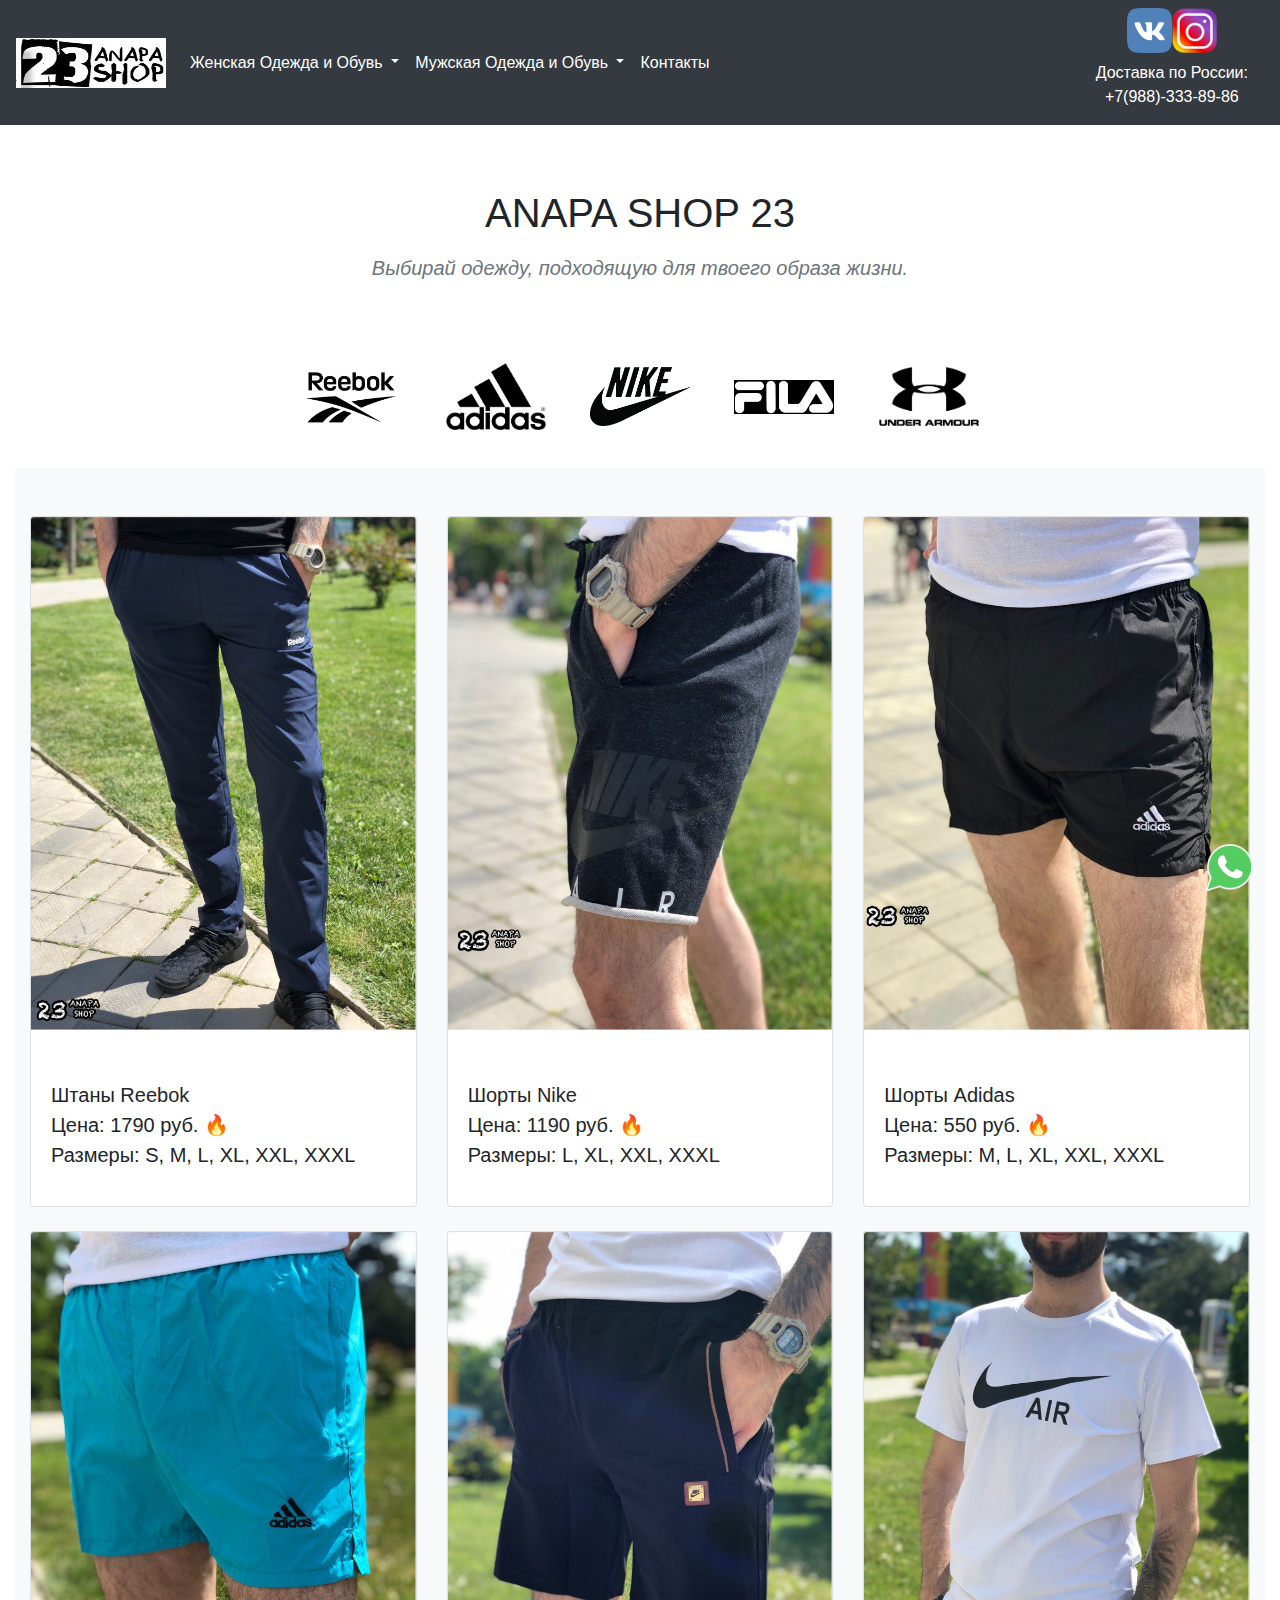
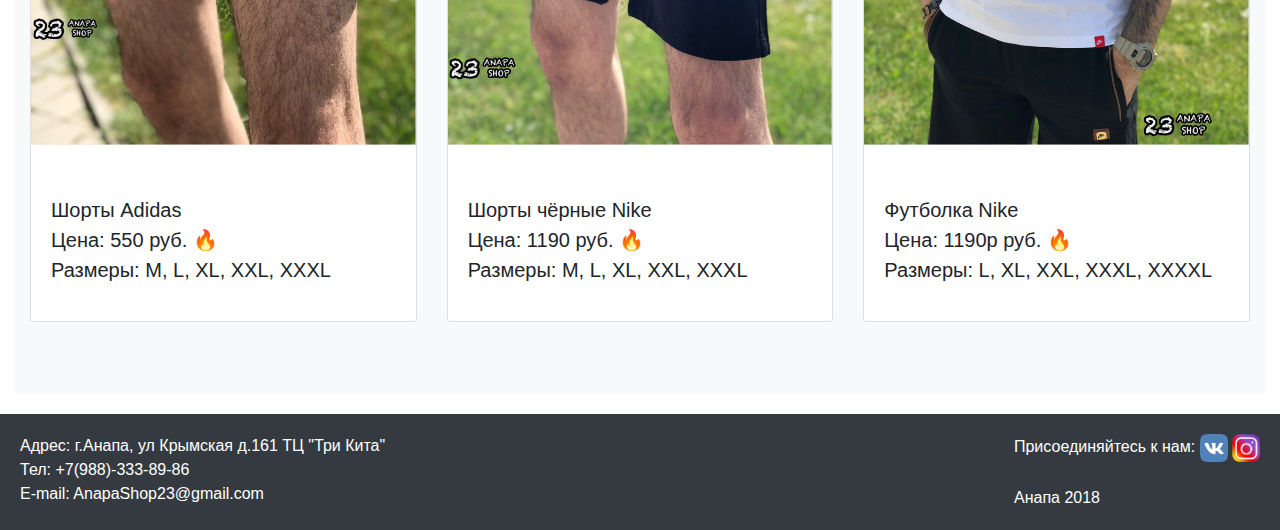
<file: manWear.html>
<!DOCTYPE html>
<html lang="en">

<head>
	<link rel="stylesheet" href="https://maxcdn.bootstrapcdn.com/bootstrap/4.0.0/css/bootstrap.min.css" integrity="2hfp1SzUoho7/TsGGGDaFdsuuDL0LX2hnUp6VkX3CUQ2K4K+xjboZdsXyp4oUHZj" crossorigin="anonymous">
	<meta charset="UTF-8">
	<meta name="viewport" content="width=device-width, initial-scale=1, shrink-to-fit=no">
	<title>Anapa Shop 23 </title>
	<link rel="stylesheet" href="style.css">
	<background-image: "https://pp.userapi.com/c846020/v846020336/2ac72/vaibRZ7kXSY.jpg">
</head>

<body>

	<!--
	<nav class="navbar navbar-dark bg-dark fixed-top ">
		<button class="navbar-toggler" type="button" data-toggle="collapse" data-target="#navbarTogglerDemo01" aria-controls="navbarTogglerDemo01" aria-expanded="false" aria-label="Toggle navigation">
    <span class="navbar-toggler-icon"></span>
  </button>
		<div class="collapse navbar-collapse" id="navbarTogglerDemo01">
			<ul class="navbar-nav mr-auto mt-2 mt-lg-0">
				<li class="nav-item active">
					<a class="nav-link" href="index.html">Все <span class="sr-only">(current)</span></a>
					<a class="nav-link" href="shop.html">Женская Одежда <span class="sr-only">(current)</span></a>
					<a class="nav-link" href="1.html">Женская Обувь <span class="sr-only">(current)</span></a>
					<a class="nav-link" href="1.html">Мужская Одежда <span class="sr-only">(current)</span></a>
					<a class="nav-link" href="1.html">Мужская Обувь <span class="sr-only">(current)</span></a>

		</div>
	</nav>
-->
	<nav class="navbar navbar-expand-lg navbar-dark bg-dark fixed-top ">
		<button class="navbar-toggler" type="button" data-toggle="collapse" data-target="#navbarTogglerDemo01" aria-controls="navbarTogglerDemo01" aria-expanded="false" aria-label="Toggle navigation">
    <span class="navbar-toggler-icon"></span>
  </button>
		<div class="collapse navbar-collapse" id="navbarTogglerDemo01">
			<a class="navbar-brand" href="index.html"> <img src="img/labelOfShop.jpg" width="150" height="50" class="d-inline-block align-top" alt=""></a>
			<ul class="navbar-nav mt-2 mt-lg-0 ">
				<li class="nav-item dropdown ">
					<a class="nav-link dropdown-toggle " href="" id="navbarDropdownMenuLink" data-toggle="dropdown" aria-haspopup="true" aria-expanded="false">
          Женская Одежда и Обувь
        </a>
					<div class="dropdown-menu bg-dark" aria-labelledby="navbarDropdownMenuLink">
						<a class="dropdown-item" href="womanWear.html">Женская Одежда</a>
						<a class="dropdown-item" href="womanBoots.html">Женская Обувь</a>
					</div>
				</li>
				<li class="nav-item dropdown">
					<a class="nav-link dropdown-toggle" href="#" id="navbarDropdownMenuLink" data-toggle="dropdown" aria-haspopup="true" aria-expanded="false">
          Мужская Одежда и Обувь
        </a>
					<div class="dropdown-menu bg-dark" aria-labelledby="navbarDropdownMenuLink">
						<a class="dropdown-item" href="manWear.html">Мужская Одежда</a>
						<a class="dropdown-item" href="manBoots.html">Мужская Обувь</a>
					</div>
				</li>
				<li class="nav-item active">
					<a class="nav-link" href="contacts.html">Контакты <span class="sr-only">(current)</span></a>
				</li>
			</ul>
			<div class="navbar-cont">
				<div class="">
					<div class="ban_label ">
						<a href="https://vk.com/anapa_shop23"><img class="img-link" src="img/vk.jpg" alt="link"> </a>
						<a href="https://www.instagram.com/anapa__shop23"><img class="img-link" src="img/instagramm.jpg" alt="link "> </a>

					</div>
					<a class="nav-link" href="tel: +79883338986"> Доставка по России:<br> +7(988)-333-89-86</a>
				</div>
			</div>
		</div>
	</nav>
	<div class="container2">
		<div class="content">
			<div class="container-fluid" id="top">
				<div class="row flex-xl-nowrap">


					<main>

						<div>
							<a href="tel: +79883338986"><img class="caller" src="img/phone-call.png" alt="link2 "> </a>
						</div>

						<div class="container jumbotron text-center">
							<h1 class="position-relative text-center"> ANAPA SHOP 23 </h1>
							<p class="lead text-muted"><i>Выбирай одежду, подходящую для твоего образа жизни.</i></p>
						</div>
						<div class="label_cent">
							<img class="pictur" src="img/reebok.png" alt="Reebok">
							<img class="pictur" src="img/addidas.png" alt="adidas">
							<img class="pictur" src="img/nike.png" alt="nike">
							<img class="pictur" src="img/fila.png" alt="fila">
							<img class="pictur" src="img/Under_armour_logo.png" alt="armor">
						</div>
						<div class="album py-5 bg-light" style="margin-bottom: 20px;">
							<div class=" row ">


								<div class="col-md-4 ">
									<div class="card mb-4 box-shadow ">
										<img class="card-img-top " data-src="imgam/1png " alt="Thumbnail " src="img/wearMan1.jpg" data-holder-rendered="true ">
										<div class="card-body ">
											<p class="card-text "><br> <b>Штаны Reebok</b>
												<br>Цена:<b> 1790 руб. 🔥</b>
												<br>Размеры:<b> S, M, L, XL, XXL, XXXL</b>
												<div class="d-flex justify-content-between align-items-center ">


												</div>
										</div>
									</div>
								</div>
								<div class="col-md-4 ">
									<div class="card mb-4 box-shadow ">
										<img class="card-img-top " data-src="imgam/1png " alt="Thumbnail " src="img/wearMan2.jpg" data-holder-rendered="true ">
										<div class="card-body ">
											<p class="card-text "><br><b>Шорты Nike </b>
												<br>Цена:<b> 1190 руб. 🔥</b>
												<br>Размеры:<b> L, XL, XXL, XXXL</b>
												<div class="d-flex justify-content-between align-items-center ">


												</div>
										</div>
									</div>
								</div>
								<div class="col-md-4 ">
									<div class="card mb-4 box-shadow ">
										<img class="card-img-top " data-src="imgam/1png " alt="Thumbnail " src="img/wearMan3.jpg" data-holder-rendered="true ">
										<div class="card-body ">
											<p class="card-text "><br><b>Шорты Adidas </b>
												<br>Цена:<b> 550 руб. 🔥</b>
												<br>Размеры:<b> M, L, XL, XXL, XXXL</b>
												<div class="d-flex justify-content-between align-items-center ">


												</div>
										</div>
									</div>
								</div>
								<div class="col-md-4 ">
									<div class="card mb-4 box-shadow ">
										<img class="card-img-top " data-src="imgam/1png " alt="Thumbnail " src="img/wearMan4.jpg" data-holder-rendered="true ">
										<div class="card-body ">
											<p class="card-text "><br><b>Шорты Adidas </b>
												<br>Цена:<b> 550 руб. 🔥</b>
												<br>Размеры:<b> M, L, XL, XXL, XXXL</b>
												<div class="d-flex justify-content-between align-items-center ">
												</div>
										</div>
									</div>
								</div>
								<div class="col-md-4 ">
									<div class="card mb-4 box-shadow ">
										<img class="card-img-top " data-src="imgam/1png " alt="Thumbnail " src="img/wearMan5.jpg" data-holder-rendered="true ">
										<div class="card-body ">
											<p class="card-text "><br><b>Шорты чёрные Nike </b>
												<br>Цена:<b> 1190 руб. 🔥</b>
												<br>Размеры:<b> M, L, XL, XXL, XXXL</b>
												<div class="d-flex justify-content-between align-items-center ">
												</div>
										</div>
									</div>
								</div>
								<div class="col-md-4 ">
									<div class="card mb-4 box-shadow ">
										<img class="card-img-top " data-src="imgam/1png " alt="Thumbnail " src="img/wearMan6.jpg" data-holder-rendered="true ">
										<div class="card-body ">
											<p class="card-text "><br><b>Футболка Nike  </b>
												<br>Цена:<b> 1190р руб. 🔥</b>
												<br>Размеры:<b> L, XL, XXL, XXXL, XXXXL</b>
												<div class="d-flex justify-content-between align-items-center ">

												</div>
										</div>
									</div>
								</div>
							</div>
						</div>

						<div class="carousel-item">
							<img src="img/cross1.jpg" alt="...">

						</div>

					</main>








				</div>
			</div>
		</div>
		<footer class="p-md-3 bg-dark navbar-dark myownfooter">
			<div class="marg_auto_right">
				Адрес: г.Анапа, ул Крымская д.161 ТЦ "Три Кита"
				<br> <a style="color: white" href="tel: +79883338986"> Тел: +7(988)-333-89-86</a>
				<br>E-mail: AnapaShop23@gmail.com
			</div>
			<div>
				<div class="link ">
					Присоединяйтесь к нам:
					<a href="https://vk.com/anapa_shop23"><img class="img-link-small" src="img/vk.jpg" alt="link1"> </a>
					<a href="https://www.instagram.com/anapa__shop23"><img class="img-link-small" src="img/instagramm.jpg" alt="link2 "> </a>
				</div>
				<div class="bd-footer myownfooter"><br>Анапа 2018</div>
			</div>

		</footer>
	</div>

	<script src="https://code.jquery.com/jquery-3.2.1.slim.min.js " integrity="sha384-KJ3o2DKtIkvYIK3UENzmM7KCkRr/rE9/Qpg6aAZGJwFDMVNA/GpGFF93hXpG5KkN " crossorigin="anonymous "></script>
	<script src="https://cdnjs.cloudflare.com/ajax/libs/popper.js/1.12.9/umd/popper.min.js " integrity="sha384-ApNbgh9B+Y1QKtv3Rn7W3mgPxhU9K/ScQsAP7hUibX39j7fakFPskvXusvfa0b4Q " crossorigin="anonymous "></script>
	<script src="https://maxcdn.bootstrapcdn.com/bootstrap/4.0.0/js/bootstrap.min.js " integrity="sha384-JZR6Spejh4U02d8jOt6vLEHfe/JQGiRRSQQxSfFWpi1MquVdAyjUar5+76PVCmYl " crossorigin="anonymous "></script>
</body>

</html>
</file>
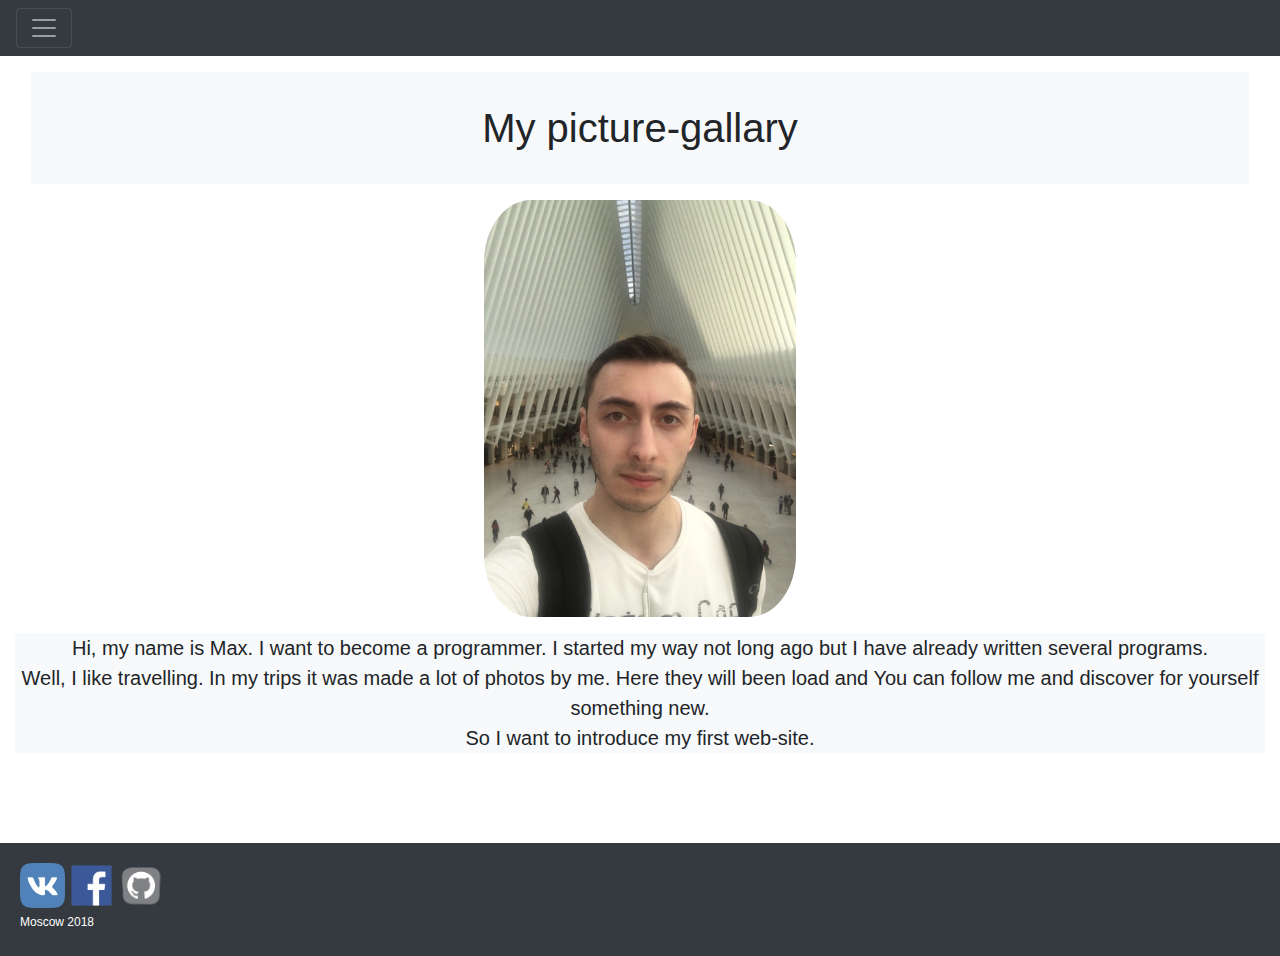
<file: Shop1.html>
<!DOCTYPE html>
<html lang="en">

<head>
    <link rel="stylesheet" href="https://maxcdn.bootstrapcdn.com/bootstrap/4.0.0/css/bootstrap.min.css" integrity="2hfp1SzUoho7/TsGGGDaFdsuuDL0LX2hnUp6VkX3CUQ2K4K+xjboZdsXyp4oUHZj" crossorigin="anonymous">
    <meta charset="UTF-8">
    <meta name="viewport" content="width=device-width, initial-scale=1, shrink-to-fit=no">
    <title>Anapa Shop 23 </title>
    <link rel="stylesheet" href="style.css">
    <background-image: "https://pp.userapi.com/c846020/v846020336/2ac72/vaibRZ7kXSY.jpg">
</head>

<body>
    <nav class="navbar navbar-dark bg-dark fixed-top ">
        <button class="navbar-toggler" type="button" data-toggle="collapse" data-target="#navbarTogglerDemo01" aria-controls="navbarTogglerDemo01" aria-expanded="false" aria-label="Toggle navigation">
    <span class="navbar-toggler-icon"></span>
  </button>
        <div class="collapse navbar-collapse" id="navbarTogglerDemo01">
            <ul class="navbar-nav mr-auto mt-2 mt-lg-0">
                <li class="nav-item active">
                    <a class="nav-link" href="index.html">Все <span class="sr-only">(current)</span></a>
                    <a class="nav-link" href="shop.html">Женская Одежда <span class="sr-only">(current)</span></a>
                    <a class="nav-link" href="1.html">Женская Обувь <span class="sr-only">(current)</span></a>
                    <a class="nav-link" href="1.html">Мужская Одежда <span class="sr-only">(current)</span></a>
                    <a class="nav-link" href="1.html">Мужская Обувь <span class="sr-only">(current)</span></a>
                    
        </div>

    </nav>
    <div class="container2">
       <div class="content">
        <div class="container-fluid" id="top">
            <div class="row flex-xl-nowrap">

                <main>
                    <h1 class="position-relative p-3 m-md-3 text-center bg-light"> My picture-gallary </h1>
                    <img class="radi text-center" src="img/1.png" alt="photo">
                    <p class="lead font-weight-normal text-center bg-light">Hi, my name is Max. I want to become a programmer. I started my way not long ago but I have already written several programs.<br> Well, I like travelling. In my trips it was made a lot of photos by me. Here they will been load and You can follow me and discover for yourself something new. <br>So I want to introduce my first web-site.<br>
                    </p>
                </main>
            </div>
        </div>
        </div>
        <footer class="p-md-3 bg-dark navbar-dark myownfooter">
            <div>
                <div class="link ">
                    <a href="https://vk.com/maximka1"><img class="img-link" src="img/vk.jpg" alt="link"> </a>
                    <a href="https://www.facebook.com/profile.php?id=100012719748832"><img class="img-link" src="img/facebook.jpg" alt="link "> </a>
                    <a href="https://github.com/Fixey"><img class="img-link" src="img/github.jpg" alt="link"> </a>
                </div>
                <div class="navbar-brand bd-footer myownfooter">Moscow 2018</div>
            </div>

        </footer>
    </div>

    <script src="https://code.jquery.com/jquery-3.2.1.slim.min.js " integrity="sha384-KJ3o2DKtIkvYIK3UENzmM7KCkRr/rE9/Qpg6aAZGJwFDMVNA/GpGFF93hXpG5KkN " crossorigin="anonymous "></script>
    <script src="https://cdnjs.cloudflare.com/ajax/libs/popper.js/1.12.9/umd/popper.min.js " integrity="sha384-ApNbgh9B+Y1QKtv3Rn7W3mgPxhU9K/ScQsAP7hUibX39j7fakFPskvXusvfa0b4Q " crossorigin="anonymous "></script>
    <script src="https://maxcdn.bootstrapcdn.com/bootstrap/4.0.0/js/bootstrap.min.js " integrity="sha384-JZR6Spejh4U02d8jOt6vLEHfe/JQGiRRSQQxSfFWpi1MquVdAyjUar5+76PVCmYl " crossorigin="anonymous "></script>
</body>

</html>
</file>
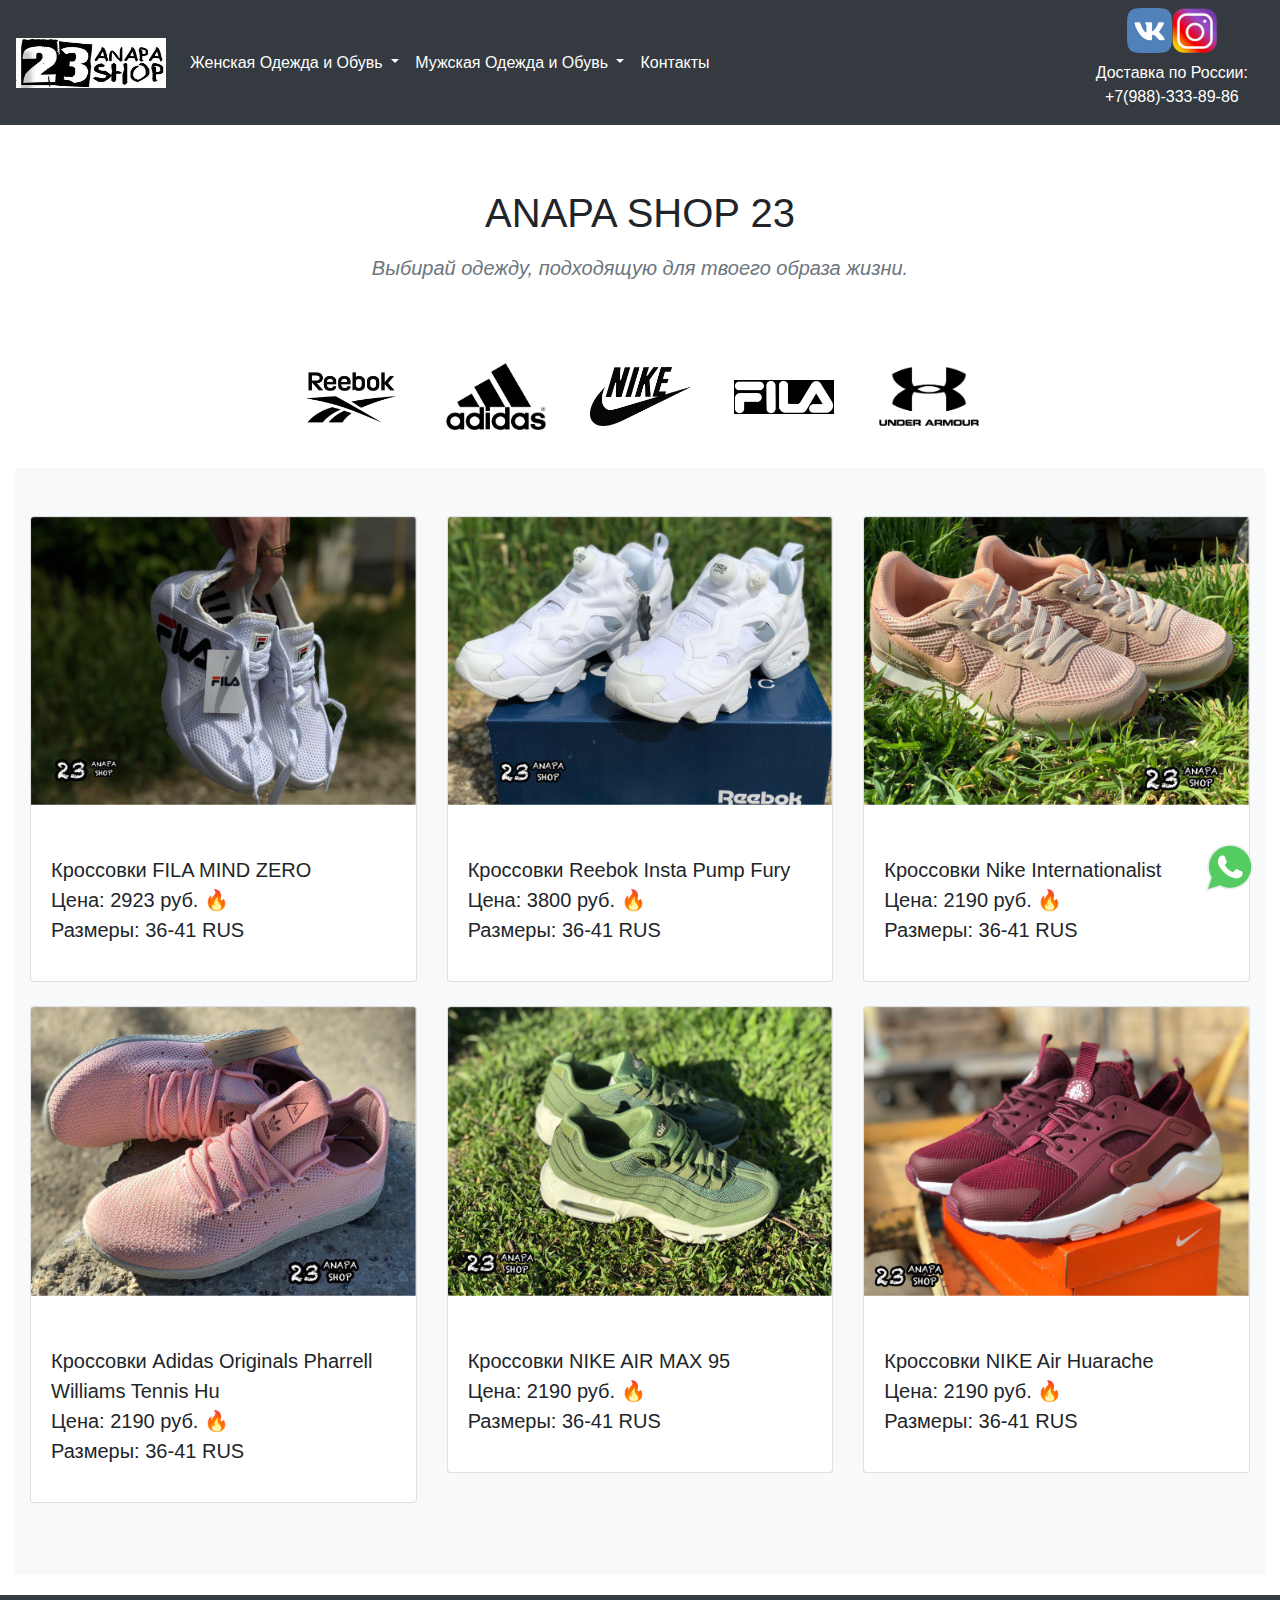
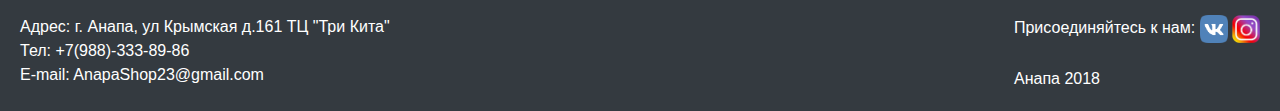
<file: womanBoots.html>
<!DOCTYPE html>
<html lang="en">

<head>
	<link rel="stylesheet" href="https://maxcdn.bootstrapcdn.com/bootstrap/4.0.0/css/bootstrap.min.css" integrity="2hfp1SzUoho7/TsGGGDaFdsuuDL0LX2hnUp6VkX3CUQ2K4K+xjboZdsXyp4oUHZj" crossorigin="anonymous">
	<meta charset="UTF-8">
	<meta name="viewport" content="width=device-width, initial-scale=1, shrink-to-fit=no">
	<title>Anapa Shop 23 </title>
	<link rel="stylesheet" href="style.css">
	<background-image: "https://pp.userapi.com/c846020/v846020336/2ac72/vaibRZ7kXSY.jpg">
</head>

<body>

	<!--
	<nav class="navbar navbar-dark bg-dark fixed-top ">
		<button class="navbar-toggler" type="button" data-toggle="collapse" data-target="#navbarTogglerDemo01" aria-controls="navbarTogglerDemo01" aria-expanded="false" aria-label="Toggle navigation">
    <span class="navbar-toggler-icon"></span>
  </button>
		<div class="collapse navbar-collapse" id="navbarTogglerDemo01">
			<ul class="navbar-nav mr-auto mt-2 mt-lg-0">
				<li class="nav-item active">
					<a class="nav-link" href="index.html">Все <span class="sr-only">(current)</span></a>
					<a class="nav-link" href="shop.html">Женская Одежда <span class="sr-only">(current)</span></a>
					<a class="nav-link" href="1.html">Женская Обувь <span class="sr-only">(current)</span></a>
					<a class="nav-link" href="1.html">Мужская Одежда <span class="sr-only">(current)</span></a>
					<a class="nav-link" href="1.html">Мужская Обувь <span class="sr-only">(current)</span></a>

		</div>
	</nav>
-->
	<nav class="navbar navbar-expand-lg navbar-dark bg-dark fixed-top ">
		<button class="navbar-toggler" type="button" data-toggle="collapse" data-target="#navbarTogglerDemo01" aria-controls="navbarTogglerDemo01" aria-expanded="false" aria-label="Toggle navigation">
    <span class="navbar-toggler-icon"></span>
  </button>
		<div class="collapse navbar-collapse" id="navbarTogglerDemo01">
			<a class="navbar-brand" href="index.html"> <img src="img/labelOfShop.jpg" width="150" height="50" class="d-inline-block align-top" alt=""></a>
			<ul class="navbar-nav mt-2 mt-lg-0 ">
				<li class="nav-item dropdown ">
					<a class="nav-link dropdown-toggle " href="" id="navbarDropdownMenuLink" data-toggle="dropdown" aria-haspopup="true" aria-expanded="false">
          Женская Одежда и Обувь
        </a>
					<div class="dropdown-menu bg-dark" aria-labelledby="navbarDropdownMenuLink">
						<a class="dropdown-item" href="womanWear.html">Женская Одежда</a>
						<a class="dropdown-item" href="womanBoots.html">Женская Обувь</a>
					</div>
				</li>
				<li class="nav-item dropdown">
					<a class="nav-link dropdown-toggle" href="#" id="navbarDropdownMenuLink" data-toggle="dropdown" aria-haspopup="true" aria-expanded="false">
          Мужская Одежда и Обувь
        </a>
					<div class="dropdown-menu bg-dark" aria-labelledby="navbarDropdownMenuLink">
						<a class="dropdown-item" href="manWear.html">Мужская Одежда</a>
						<a class="dropdown-item" href="manBoots.html">Мужская Обувь</a>
					</div>
				</li>
				<li class="nav-item active">
					<a class="nav-link" href="contacts.html">Контакты <span class="sr-only">(current)</span></a>
				</li>
			</ul>
			<div class="navbar-cont">
				<div class="">
					<div class="ban_label ">
						<a href="https://vk.com/anapa_shop23"><img class="img-link" src="img/vk.jpg" alt="link"> </a>
						<a href="https://www.instagram.com/anapa__shop23"><img class="img-link" src="img/instagramm.jpg" alt="link "> </a>

					</div>
					<a class="nav-link" href="tel: +79883338986"> Доставка по России:<br> +7(988)-333-89-86</a>
				</div>
			</div>
		</div>
	</nav>
	<div class="container2">
		<div class="content">
			<div class="container-fluid" id="top">
				<div class="row flex-xl-nowrap">


					<main>

						<div>
							<a href="tel: +79883338986"><img class="caller" src="img/phone-call.png" alt="link2 "> </a>
						</div>
						<div class="container jumbotron text-center">
							<h1 class="position-relative text-center"> ANAPA SHOP 23 </h1>
							<p class="lead text-muted"><i>Выбирай одежду, подходящую для твоего образа жизни.</i></p>
						</div>
						<div class="label_cent">
							<img class="pictur" src="img/reebok.png" alt="Reebok">
							<img class="pictur" src="img/addidas.png" alt="adidas">
							<img class="pictur" src="img/nike.png" alt="nike">
							<img class="pictur" src="img/fila.png" alt="fila">
							<img class="pictur" src="img/Under_armour_logo.png" alt="armor">
						</div>
						<div class="album py-5 bg-light" style="margin-bottom: 20px;">
							<div class=" row ">


								<div class="col-md-4 ">
									<div class="card mb-4 box-shadow ">
										<img class="card-img-top " data-src="imgam/1png " alt="Thumbnail " src="img/crossWoman1.jpg" data-holder-rendered="true ">
										<div class="card-body ">
											<p class="card-text "><br><b>Кроссовки FILA MIND ZERO </b>
												<br>Цена:<b> 2923 руб. 🔥</b>
												<br>Размеры:<b> 36-41 RUS</b>
												<div class="d-flex justify-content-between align-items-center ">


												</div>
										</div>
									</div>
								</div>
								<div class="col-md-4 ">
									<div class="card mb-4 box-shadow ">
										<img class="card-img-top " data-src="imgam/1png " alt="Thumbnail " src="img/crossWoman2.jpg" data-holder-rendered="true ">
										<div class="card-body ">
											<p class="card-text "><br><b>Кроссовки Reebok Insta Pump Fury </b>
												<br>Цена:<b> 3800 руб. 🔥</b>
												<br>Размеры:<b> 36-41 RUS</b>
												<div class="d-flex justify-content-between align-items-center ">


												</div>
										</div>
									</div>
								</div>
								<div class="col-md-4 ">
									<div class="card mb-4 box-shadow ">
										<img class="card-img-top " data-src="imgam/1png " alt="Thumbnail " src="img/crossWoman3.jpg" data-holder-rendered="true ">
										<div class="card-body ">
											<p class="card-text "><br><b>Кроссовки Nike Internationalist</b>
												<br>Цена:<b> 2190 руб. 🔥</b>
												<br>Размеры:<b> 36-41 RUS</b>
												<div class="d-flex justify-content-between align-items-center ">


												</div>
										</div>
									</div>
								</div>
								<div class="col-md-4 ">
									<div class="card mb-4 box-shadow ">
										<img class="card-img-top " data-src="imgam/1png " alt="Thumbnail " src="img/crossWoman4.jpg" data-holder-rendered="true ">
										<div class="card-body ">
											<p class="card-text "><br><b>Кроссовки Adidas Originals Pharrell Williams Tennis Hu </b>
												<br>Цена:<b> 2190 руб. 🔥</b>
												<br>Размеры:<b> 36-41 RUS</b>
												<div class="d-flex justify-content-between align-items-center ">
												</div>
										</div>
									</div>
								</div>
								<div class="col-md-4 ">
									<div class="card mb-4 box-shadow ">
										<img class="card-img-top " data-src="imgam/1png " alt="Thumbnail " src="img/crossWoman5.jpg" data-holder-rendered="true ">
										<div class="card-body ">
											<p class="card-text "><br><b>Кроссовки NIKE AIR MAX 95 </b>
												<br>Цена:<b> 2190 руб. 🔥</b>
												<br>Размеры:<b> 36-41 RUS</b>
												<div class="d-flex justify-content-between align-items-center ">
												</div>
										</div>
									</div>
								</div>
								<div class="col-md-4 ">
									<div class="card mb-4 box-shadow ">
										<img class="card-img-top " data-src="imgam/1png " alt="Thumbnail " src="img/crossWoman6.jpg" data-holder-rendered="true ">
										<div class="card-body ">
											<p class="card-text "><br><b>Кроссовки NIKE Air Huarache </b>
												<br>Цена:<b> 2190 руб. 🔥</b>
												<br>Размеры:<b> 36-41 RUS</b>
												<div class="d-flex justify-content-between align-items-center ">

												</div>
										</div>
									</div>
								</div>
							</div>
						</div>

						<div class="carousel-item">
							<img src="img/cross1.jpg" alt="...">

						</div>

					</main>








				</div>
			</div>
		</div>
		<footer class="p-md-3 bg-dark navbar-dark myownfooter">
			<div class="marg_auto_right">
				Адрес: г. Анапа, ул Крымская д.161 ТЦ "Три Кита"
				<br> <a style="color: white" href="tel: +79883338986"> Тел: +7(988)-333-89-86</a>
				<br>E-mail: AnapaShop23@gmail.com
			</div>
			<div>
				<div class="link ">
					Присоединяйтесь к нам:
					<a href="https://vk.com/anapa_shop23"><img class="img-link-small" src="img/vk.jpg" alt="link1"> </a>
					<a href="https://www.instagram.com/anapa__shop23"><img class="img-link-small" src="img/instagramm.jpg" alt="link2 "> </a>
				</div>
				<div class="bd-footer myownfooter"><br>Анапа 2018</div>
			</div>

		</footer>
	</div>

	<script src="https://code.jquery.com/jquery-3.2.1.slim.min.js " integrity="sha384-KJ3o2DKtIkvYIK3UENzmM7KCkRr/rE9/Qpg6aAZGJwFDMVNA/GpGFF93hXpG5KkN " crossorigin="anonymous "></script>
	<script src="https://cdnjs.cloudflare.com/ajax/libs/popper.js/1.12.9/umd/popper.min.js " integrity="sha384-ApNbgh9B+Y1QKtv3Rn7W3mgPxhU9K/ScQsAP7hUibX39j7fakFPskvXusvfa0b4Q " crossorigin="anonymous "></script>
	<script src="https://maxcdn.bootstrapcdn.com/bootstrap/4.0.0/js/bootstrap.min.js " integrity="sha384-JZR6Spejh4U02d8jOt6vLEHfe/JQGiRRSQQxSfFWpi1MquVdAyjUar5+76PVCmYl " crossorigin="anonymous "></script>
</body>

</html>
</file>
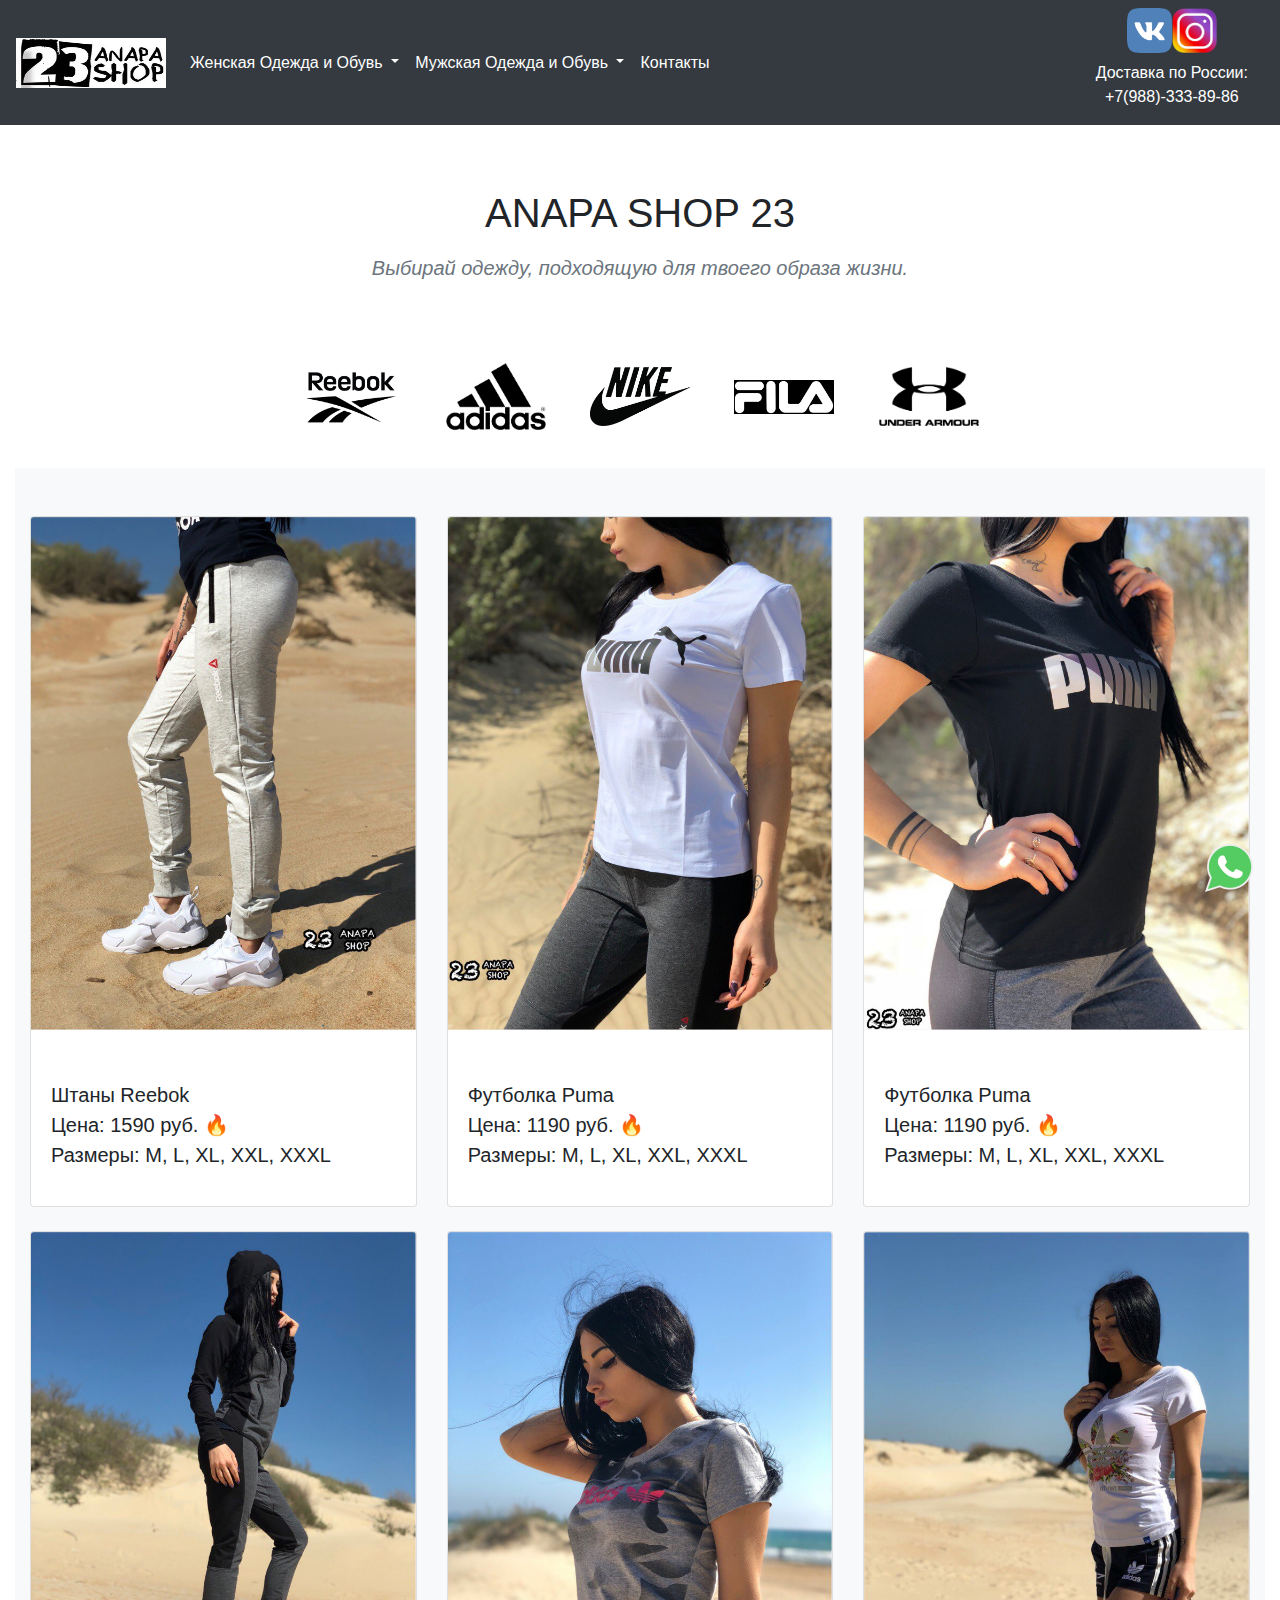
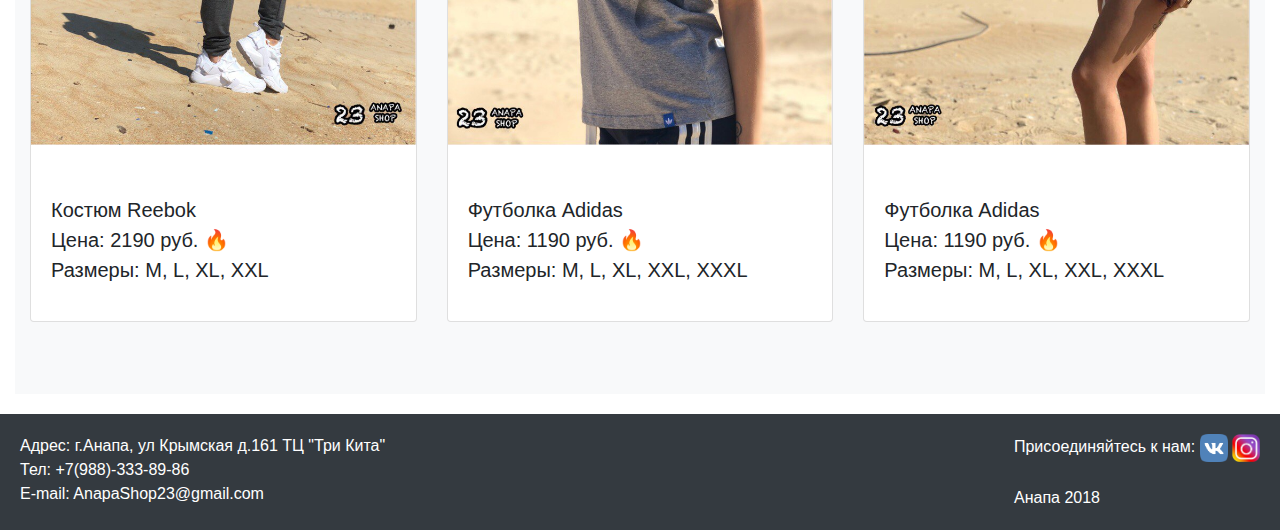
<file: womanWear.html>
<!DOCTYPE html>
<html lang="en">

<head>
	<link rel="stylesheet" href="https://maxcdn.bootstrapcdn.com/bootstrap/4.0.0/css/bootstrap.min.css" integrity="2hfp1SzUoho7/TsGGGDaFdsuuDL0LX2hnUp6VkX3CUQ2K4K+xjboZdsXyp4oUHZj" crossorigin="anonymous">
	<meta charset="UTF-8">
	<meta name="viewport" content="width=device-width, initial-scale=1, shrink-to-fit=no">
	<title>Anapa Shop 23 </title>
	<link rel="stylesheet" href="style.css">
	<background-image: "https://pp.userapi.com/c846020/v846020336/2ac72/vaibRZ7kXSY.jpg">
</head>

<body>

	<!--
	<nav class="navbar navbar-dark bg-dark fixed-top ">
		<button class="navbar-toggler" type="button" data-toggle="collapse" data-target="#navbarTogglerDemo01" aria-controls="navbarTogglerDemo01" aria-expanded="false" aria-label="Toggle navigation">
    <span class="navbar-toggler-icon"></span>
  </button>
		<div class="collapse navbar-collapse" id="navbarTogglerDemo01">
			<ul class="navbar-nav mr-auto mt-2 mt-lg-0">
				<li class="nav-item active">
					<a class="nav-link" href="index.html">Все <span class="sr-only">(current)</span></a>
					<a class="nav-link" href="shop.html">Женская Одежда <span class="sr-only">(current)</span></a>
					<a class="nav-link" href="1.html">Женская Обувь <span class="sr-only">(current)</span></a>
					<a class="nav-link" href="1.html">Мужская Одежда <span class="sr-only">(current)</span></a>
					<a class="nav-link" href="1.html">Мужская Обувь <span class="sr-only">(current)</span></a>

		</div>
	</nav>
-->
	<nav class="navbar navbar-expand-lg navbar-dark bg-dark fixed-top ">
		<button class="navbar-toggler" type="button" data-toggle="collapse" data-target="#navbarTogglerDemo01" aria-controls="navbarTogglerDemo01" aria-expanded="false" aria-label="Toggle navigation">
    <span class="navbar-toggler-icon"></span>
  </button>
		<div class="collapse navbar-collapse" id="navbarTogglerDemo01">
			<a class="navbar-brand" href="index.html"> <img src="img/labelOfShop.jpg" width="150" height="50" class="d-inline-block align-top" alt=""></a>
			<ul class="navbar-nav mt-2 mt-lg-0 ">
				<li class="nav-item dropdown ">
					<a class="nav-link dropdown-toggle " href="" id="navbarDropdownMenuLink" data-toggle="dropdown" aria-haspopup="true" aria-expanded="false">
          Женская Одежда и Обувь
        </a>
					<div class="dropdown-menu bg-dark" aria-labelledby="navbarDropdownMenuLink">
						<a class="dropdown-item" href="womanWear.html">Женская Одежда</a>
						<a class="dropdown-item" href="womanBoots.html">Женская Обувь</a>
					</div>
				</li>
				<li class="nav-item dropdown">
					<a class="nav-link dropdown-toggle" href="#" id="navbarDropdownMenuLink" data-toggle="dropdown" aria-haspopup="true" aria-expanded="false">
          Мужская Одежда и Обувь
        </a>
					<div class="dropdown-menu bg-dark" aria-labelledby="navbarDropdownMenuLink">
						<a class="dropdown-item" href="manWear.html">Мужская Одежда</a>
						<a class="dropdown-item" href="manBoots.html">Мужская Обувь</a>
					</div>
				</li>
				<li class="nav-item active">
					<a class="nav-link" href="contacts.html">Контакты <span class="sr-only">(current)</span></a>
				</li>
			</ul>
			<div class="navbar-cont">
				<div class="">
					<div class="ban_label ">
						<a href="https://vk.com/anapa_shop23"><img class="img-link" src="img/vk.jpg" alt="link"> </a>
						<a href="https://www.instagram.com/anapa__shop23"><img class="img-link" src="img/instagramm.jpg" alt="link "> </a>

					</div>
					<a class="nav-link" href="tel: +79883338986"> Доставка по России:<br> +7(988)-333-89-86</a>
				</div>
			</div>
		</div>
	</nav>
	<div class="container2">
		<div class="content">
			<div class="container-fluid" id="top">
				<div class="row flex-xl-nowrap">


					<main>

						<div>
							<a href="tel: +79883338986"><img class="caller" src="img/phone-call.png" alt="link2 "> </a>
						</div>

						<div class="container jumbotron text-center">
							<h1 class="position-relative text-center"> ANAPA SHOP 23 </h1>
							<p class="lead text-muted"><i>Выбирай одежду, подходящую для твоего образа жизни.</i></p>
						</div>
						<div class="label_cent">
							<img class="pictur" src="img/reebok.png" alt="Reebok">
							<img class="pictur" src="img/addidas.png" alt="adidas">
							<img class="pictur" src="img/nike.png" alt="nike">
							<img class="pictur" src="img/fila.png" alt="fila">
							<img class="pictur" src="img/Under_armour_logo.png" alt="armor">
						</div>
						<div class="album py-5 bg-light" style="margin-bottom: 20px;">
							<div class=" row ">


								<div class="col-md-4 ">
									<div class="card mb-4 box-shadow ">
										<img class="card-img-top " data-src="imgam/1png " alt="Thumbnail " src="img/wearWoman1.jpg" data-holder-rendered="true ">
										<div class="card-body ">
											<p class="card-text "><br>
												<b>Штаны Reebok</b>
												<br>Цена:<b> 1590 руб. 🔥</b>
												<br>Размеры:<b> M, L, XL, XXL, XXXL</b>
												<div class="d-flex justify-content-between align-items-center ">


												</div>
										</div>
									</div>
								</div>
								<div class="col-md-4 ">
									<div class="card mb-4 box-shadow ">
										<img class="card-img-top " data-src="imgam/1png " alt="Thumbnail " src="img/wearWoman2.jpg" data-holder-rendered="true ">
										<div class="card-body ">
											<p class="card-text "><br>
												<b>Футболка Puma </b>
												<br>Цена:<b> 1190 руб. 🔥</b>
												<br>Размеры:<b> M, L, XL, XXL, XXXL</b>
												<div class="d-flex justify-content-between align-items-center ">



												</div>
										</div>
									</div>
								</div>
								<div class="col-md-4 ">
									<div class="card mb-4 box-shadow ">
										<img class="card-img-top " data-src="imgam/1png " alt="Thumbnail " src="img/wearWoman3.jpg" data-holder-rendered="true ">
										<div class="card-body ">
											<p class="card-text "><br>
												<b>Футболка Puma </b>
												<br>Цена:<b> 1190 руб. 🔥</b>
												<br>Размеры:<b> M, L, XL, XXL, XXXL</b>
												<div class="d-flex justify-content-between align-items-center ">


												</div>
										</div>
									</div>
								</div>
								<div class="col-md-4 ">
									<div class="card mb-4 box-shadow ">
										<img class="card-img-top " data-src="imgam/1png " alt="Thumbnail " src="img/wearWoman4.jpg" data-holder-rendered="true ">
										<div class="card-body ">
											<p class="card-text "><br>
												<b>Костюм Reebok  </b>
												<br>Цена:<b> 2190 руб. 🔥</b>
												<br>Размеры:<b> M, L, XL, XXL</b>
												<div class="d-flex justify-content-between align-items-center ">
												</div>
										</div>
									</div>
								</div>
								<div class="col-md-4 ">
									<div class="card mb-4 box-shadow ">
										<img class="card-img-top " data-src="imgam/1png " alt="Thumbnail " src="img/wearWoman5.jpg" data-holder-rendered="true ">
										<div class="card-body ">
											<p class="card-text "><br>
												<b>Футболка Adidas  </b>
												<br>Цена:<b> 1190 руб. 🔥</b>
												<br>Размеры:<b> M, L, XL, XXL, XXXL</b>
												<div class="d-flex justify-content-between align-items-center ">
												</div>
										</div>
									</div>
								</div>
								<div class="col-md-4 ">
									<div class="card mb-4 box-shadow ">
										<img class="card-img-top " data-src="imgam/1png " alt="Thumbnail " src="img/wearWoman6.jpg" data-holder-rendered="true ">
										<div class="card-body ">
											<p class="card-text "><br>
												<b>Футболка Adidas  </b>
												<br>Цена:<b> 1190 руб. 🔥</b>
												<br>Размеры:<b> M, L, XL, XXL, XXXL</b>
												<div class="d-flex justify-content-between align-items-center ">

												</div>
										</div>
									</div>
								</div>
							</div>
						</div>

						<div class="carousel-item">
							<img src="img/cross1.jpg" alt="...">

						</div>

					</main>








				</div>
			</div>
		</div>
		<footer class="p-md-3 bg-dark navbar-dark myownfooter">
			<div class="marg_auto_right">
				Адрес: г.Анапа, ул Крымская д.161 ТЦ "Три Кита"
				<br> <a style="color: white" href="tel: +79883338986"> Тел: +7(988)-333-89-86</a>
				<br>E-mail: AnapaShop23@gmail.com
			</div>
			<div>
				<div class="link ">
					Присоединяйтесь к нам:
					<a href="https://vk.com/anapa_shop23"><img class="img-link-small" src="img/vk.jpg" alt="link1"> </a>
					<a href="https://www.instagram.com/anapa__shop23"><img class="img-link-small" src="img/instagramm.jpg" alt="link2 "> </a>
				</div>
				<div class="bd-footer myownfooter"><br>Анапа 2018</div>
			</div>

		</footer>
	</div>

	<script src="https://code.jquery.com/jquery-3.2.1.slim.min.js " integrity="sha384-KJ3o2DKtIkvYIK3UENzmM7KCkRr/rE9/Qpg6aAZGJwFDMVNA/GpGFF93hXpG5KkN " crossorigin="anonymous "></script>
	<script src="https://cdnjs.cloudflare.com/ajax/libs/popper.js/1.12.9/umd/popper.min.js " integrity="sha384-ApNbgh9B+Y1QKtv3Rn7W3mgPxhU9K/ScQsAP7hUibX39j7fakFPskvXusvfa0b4Q " crossorigin="anonymous "></script>
	<script src="https://maxcdn.bootstrapcdn.com/bootstrap/4.0.0/js/bootstrap.min.js " integrity="sha384-JZR6Spejh4U02d8jOt6vLEHfe/JQGiRRSQQxSfFWpi1MquVdAyjUar5+76PVCmYl " crossorigin="anonymous "></script>
</body>

</html>
</file>
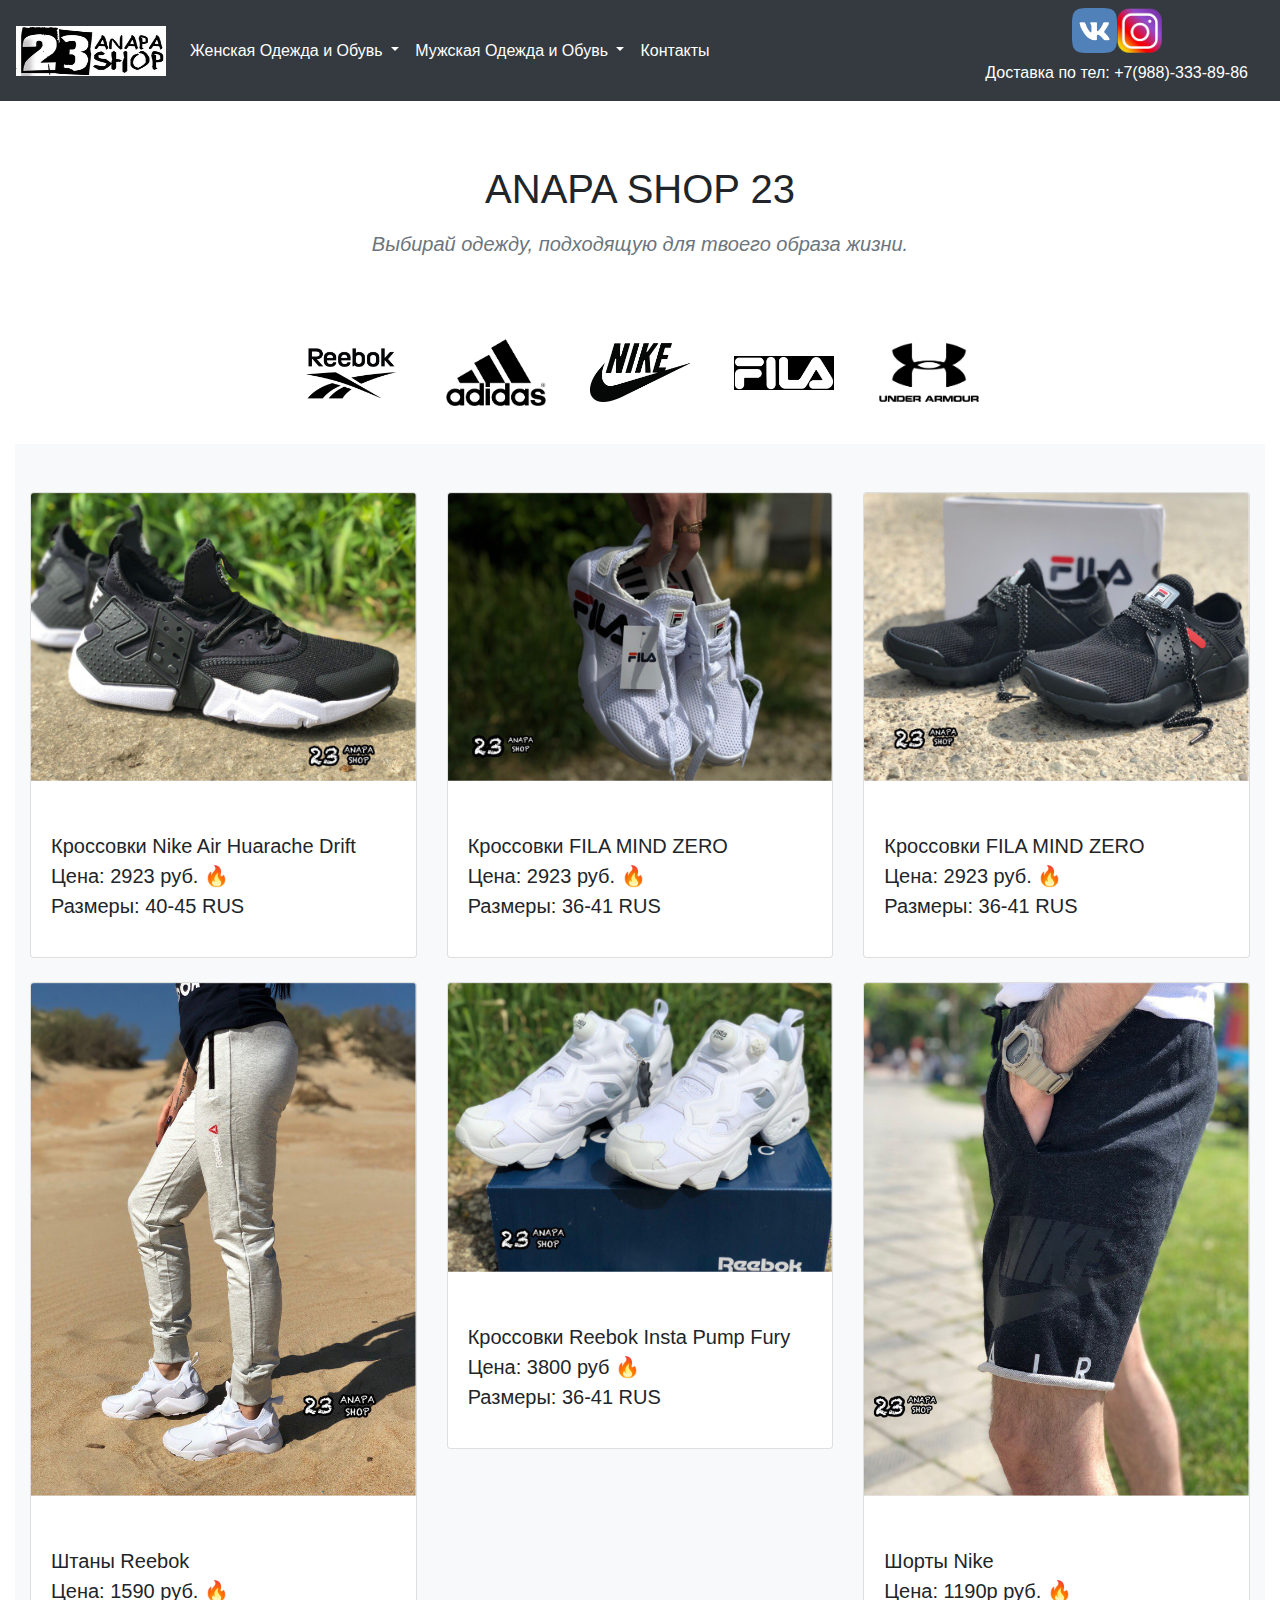
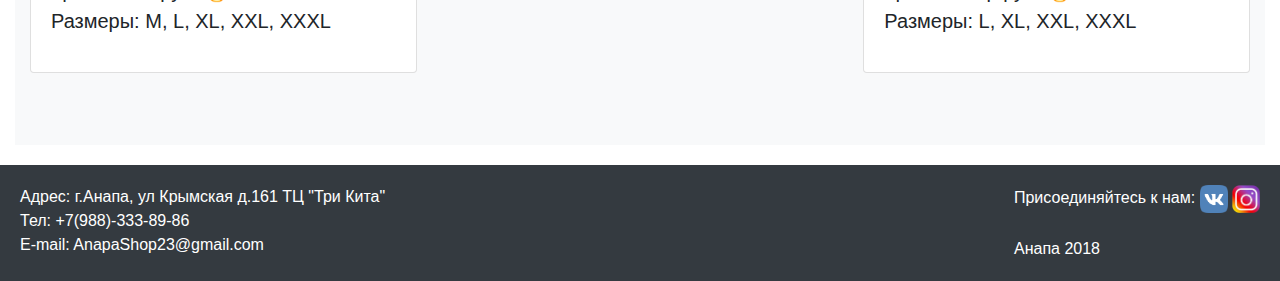
<file: Shop/contacts.html>
<!DOCTYPE html>
<html lang="en">

<head>
	<link rel="stylesheet" href="https://maxcdn.bootstrapcdn.com/bootstrap/4.0.0/css/bootstrap.min.css" integrity="2hfp1SzUoho7/TsGGGDaFdsuuDL0LX2hnUp6VkX3CUQ2K4K+xjboZdsXyp4oUHZj" crossorigin="anonymous">
	<meta charset="UTF-8">
	<meta name="viewport" content="width=device-width, initial-scale=1, shrink-to-fit=no">
	<title>Anapa Shop 23 </title>
	<link rel="stylesheet" href="style.css">
	<background-image: "https://pp.userapi.com/c846020/v846020336/2ac72/vaibRZ7kXSY.jpg">
</head>

<body>

	<!--
	<nav class="navbar navbar-dark bg-dark fixed-top ">
		<button class="navbar-toggler" type="button" data-toggle="collapse" data-target="#navbarTogglerDemo01" aria-controls="navbarTogglerDemo01" aria-expanded="false" aria-label="Toggle navigation">
    <span class="navbar-toggler-icon"></span>
  </button>
		<div class="collapse navbar-collapse" id="navbarTogglerDemo01">
			<ul class="navbar-nav mr-auto mt-2 mt-lg-0">
				<li class="nav-item active">
					<a class="nav-link" href="index.html">Все <span class="sr-only">(current)</span></a>
					<a class="nav-link" href="shop.html">Женская Одежда <span class="sr-only">(current)</span></a>
					<a class="nav-link" href="1.html">Женская Обувь <span class="sr-only">(current)</span></a>
					<a class="nav-link" href="1.html">Мужская Одежда <span class="sr-only">(current)</span></a>
					<a class="nav-link" href="1.html">Мужская Обувь <span class="sr-only">(current)</span></a>

		</div>
	</nav>
-->
	<nav class="navbar navbar-expand-lg navbar-dark bg-dark fixed-top ">
		<button class="navbar-toggler" type="button" data-toggle="collapse" data-target="#navbarTogglerDemo01" aria-controls="navbarTogglerDemo01" aria-expanded="false" aria-label="Toggle navigation">
    <span class="navbar-toggler-icon"></span>
  </button>
		<div class="collapse navbar-collapse" id="navbarTogglerDemo01">
			<a class="navbar-brand" href="index.html"> <img src="img/labelOfShop.jpg" width="150" height="50" class="d-inline-block align-top" alt=""></a>
			<ul class="navbar-nav mt-2 mt-lg-0 ">
				<li class="nav-item dropdown ">
					<a class="nav-link dropdown-toggle " href="#" id="navbarDropdownMenuLink" data-toggle="dropdown" aria-haspopup="true" aria-expanded="false">
          Женская Одежда и Обувь
        </a>
					<div class="dropdown-menu bg-dark" aria-labelledby="navbarDropdownMenuLink">
						<a class="dropdown-item" href="#">Женская Одежда</a>
						<a class="dropdown-item" href="#">Женская Обувь</a>
					</div>
				</li>
				<li class="nav-item dropdown">
					<a class="nav-link dropdown-toggle" href="#" id="navbarDropdownMenuLink" data-toggle="dropdown" aria-haspopup="true" aria-expanded="false">
          Мужская Одежда и Обувь
        </a>
					<div class="dropdown-menu bg-dark" aria-labelledby="navbarDropdownMenuLink">
						<a class="dropdown-item" href="#">Мужская Одежда</a>
						<a class="dropdown-item" href="#">Мужская Обувь</a>
					</div>
				</li>
				<li class="nav-item active">
					<a class="nav-link" href="#">Контакты <span class="sr-only">(current)</span></a>
				</li>
			</ul>
			<div class="navbar-cont">
				<div class="">
					<div class="ban_label ">
						<a href="https://vk.com/anapa_shop23"><img class="img-link" src="img/vk.jpg" alt="link"> </a>
						<a href="https://www.instagram.com/anapa__shop23"><img class="img-link" src="img/instagramm.jpg" alt="link "> </a>

					</div>
					<a class="nav-link" href="tel: +79883338986"> Доставка по тел: +7(988)-333-89-86</a>
				</div>
			</div>
		</div>
	</nav>
	<div class="container2">
		<div class="content">
			<div class="container-fluid" id="top">
				<div class="row flex-xl-nowrap">


					<main>
						<div class="container jumbotron text-center">
							<h1 class="position-relative text-center"> ANAPA SHOP 23 </h1>
							<p class="lead text-muted"><i>Выбирай одежду, подходящую для твоего образа жизни.</i></p>
						</div>
						<div class="label_cent">
							<img class="pictur" src="img/reebok.png" alt="Reebok">
							<img class="pictur" src="img/addidas.png" alt="adidas">
							<img class="pictur" src="img/nike.png" alt="nike">
							<img class="pictur" src="img/fila.png" alt="fila">
							<img class="pictur" src="img/Under_armour_logo.png" alt="armor">
							 </div>
						<div class="album py-5 bg-light" style="margin-bottom: 20px;">
							<div class=" row ">


								<div class="col-md-4 ">
									<div class="card mb-4 box-shadow ">
										<img class="card-img-top " data-src="imgam/1png " alt="Thumbnail " src="img/cross1.jpg" data-holder-rendered="true ">
										<div class="card-body ">
											<p class="card-text "><br><b>Кроссовки Nike Air Huarache Drift</b>
												<br>Цена:<b> 2923 руб. 🔥</b>
												<br>Размеры:<b> 40-45 RUS</b>
												<div class="d-flex justify-content-between align-items-center ">


												</div>
										</div>
									</div>
								</div>
								<div class="col-md-4 ">
									<div class="card mb-4 box-shadow ">
										<img class="card-img-top " data-src="imgam/1png " alt="Thumbnail " src="img/cross2.jpg" data-holder-rendered="true ">
										<div class="card-body ">
											<p class="card-text "><br><b>Кроссовки FILA MIND ZERO</b>
												<br>Цена:<b> 2923 руб. 🔥</b>
												<br>Размеры:<b> 36-41 RUS</b>
												<div class="d-flex justify-content-between align-items-center ">


												</div>
										</div>
									</div>
								</div>
								<div class="col-md-4 ">
									<div class="card mb-4 box-shadow ">
										<img class="card-img-top " data-src="imgam/1png " alt="Thumbnail " src="img/cross3.jpg" data-holder-rendered="true ">
										<div class="card-body ">
											<p class="card-text "><br><b>Кроссовки FILA MIND ZERO </b>
												<br>Цена:<b> 2923 руб. 🔥</b>
												<br>Размеры:<b> 36-41 RUS</b>
												<div class="d-flex justify-content-between align-items-center ">


												</div>
										</div>
									</div>
								</div>
								<div class="col-md-4 ">
									<div class="card mb-4 box-shadow ">
										<img class="card-img-top " data-src="imgam/1png " alt="Thumbnail " src="img/jeans4.jpg" data-holder-rendered="true ">
										<div class="card-body ">
											<p class="card-text "><br>
												<b>Штаны Reebok</b>
												<br>Цена:<b> 1590 руб. 🔥</b>
												<br>Размеры:<b> M, L, XL, XXL, XXXL</b>
												<div class="d-flex justify-content-between align-items-center ">
												</div>
										</div>
									</div>
								</div>
								<div class="col-md-4 ">
									<div class="card mb-4 box-shadow ">
										<img class="card-img-top " data-src="imgam/1png " alt="Thumbnail " src="img/cross4.jpg" data-holder-rendered="true ">
										<div class="card-body ">
											<p class="card-text "><br><b>Кроссовки Reebok Insta Pump Fury </b>
												<br>Цена:<b> 3800 руб 🔥</b>
												<br>Размеры:<b> 36-41 RUS</b>
												<div class="d-flex justify-content-between align-items-center ">
												</div>
										</div>
									</div>
								</div>
								<div class="col-md-4 ">
									<div class="card mb-4 box-shadow ">
										<img class="card-img-top " data-src="imgam/1png " alt="Thumbnail " src="img/jeans1.jpg" data-holder-rendered="true ">
										<div class="card-body ">
											<p class="card-text "><br><b>Шорты Nike </b>
												<br>Цена:<b> 1190р руб. 🔥</b>
												<br>Размеры:<b> L, XL, XXL, XXXL</b>
												<div class="d-flex justify-content-between align-items-center ">

												</div>
										</div>
									</div>
								</div>
							</div>
						</div>

<div class="carousel-item">
  <img src="img/cross1.jpg" alt="...">

</div>

					</main>








				</div>
			</div>
		</div>
		<footer class="p-md-3 bg-dark navbar-dark myownfooter">
		<div class="marg_auto_right">
			Адрес: г.Анапа, ул Крымская д.161 ТЦ "Три Кита"
<br>					<a style="color: white" href="tel: +79883338986"> Тел: +7(988)-333-89-86</a>
	<br>E-mail: AnapaShop23@gmail.com
		</div>
			<div>
				<div class="link ">
				Присоединяйтесь к нам:
					<a href="https://vk.com/anapa_shop23"><img class="img-link-small" src="img/vk.jpg" alt="link1"> </a>
					<a href="https://www.instagram.com/anapa__shop23"><img class="img-link-small" src="img/instagramm.jpg" alt="link2 "> </a>
				</div>
				<div class="bd-footer myownfooter"><br>Анапа 2018</div>
			</div>

		</footer>
	</div>

	<script src="https://code.jquery.com/jquery-3.2.1.slim.min.js " integrity="sha384-KJ3o2DKtIkvYIK3UENzmM7KCkRr/rE9/Qpg6aAZGJwFDMVNA/GpGFF93hXpG5KkN " crossorigin="anonymous "></script>
	<script src="https://cdnjs.cloudflare.com/ajax/libs/popper.js/1.12.9/umd/popper.min.js " integrity="sha384-ApNbgh9B+Y1QKtv3Rn7W3mgPxhU9K/ScQsAP7hUibX39j7fakFPskvXusvfa0b4Q " crossorigin="anonymous "></script>
	<script src="https://maxcdn.bootstrapcdn.com/bootstrap/4.0.0/js/bootstrap.min.js " integrity="sha384-JZR6Spejh4U02d8jOt6vLEHfe/JQGiRRSQQxSfFWpi1MquVdAyjUar5+76PVCmYl " crossorigin="anonymous "></script>
</body>

</html>
</file>
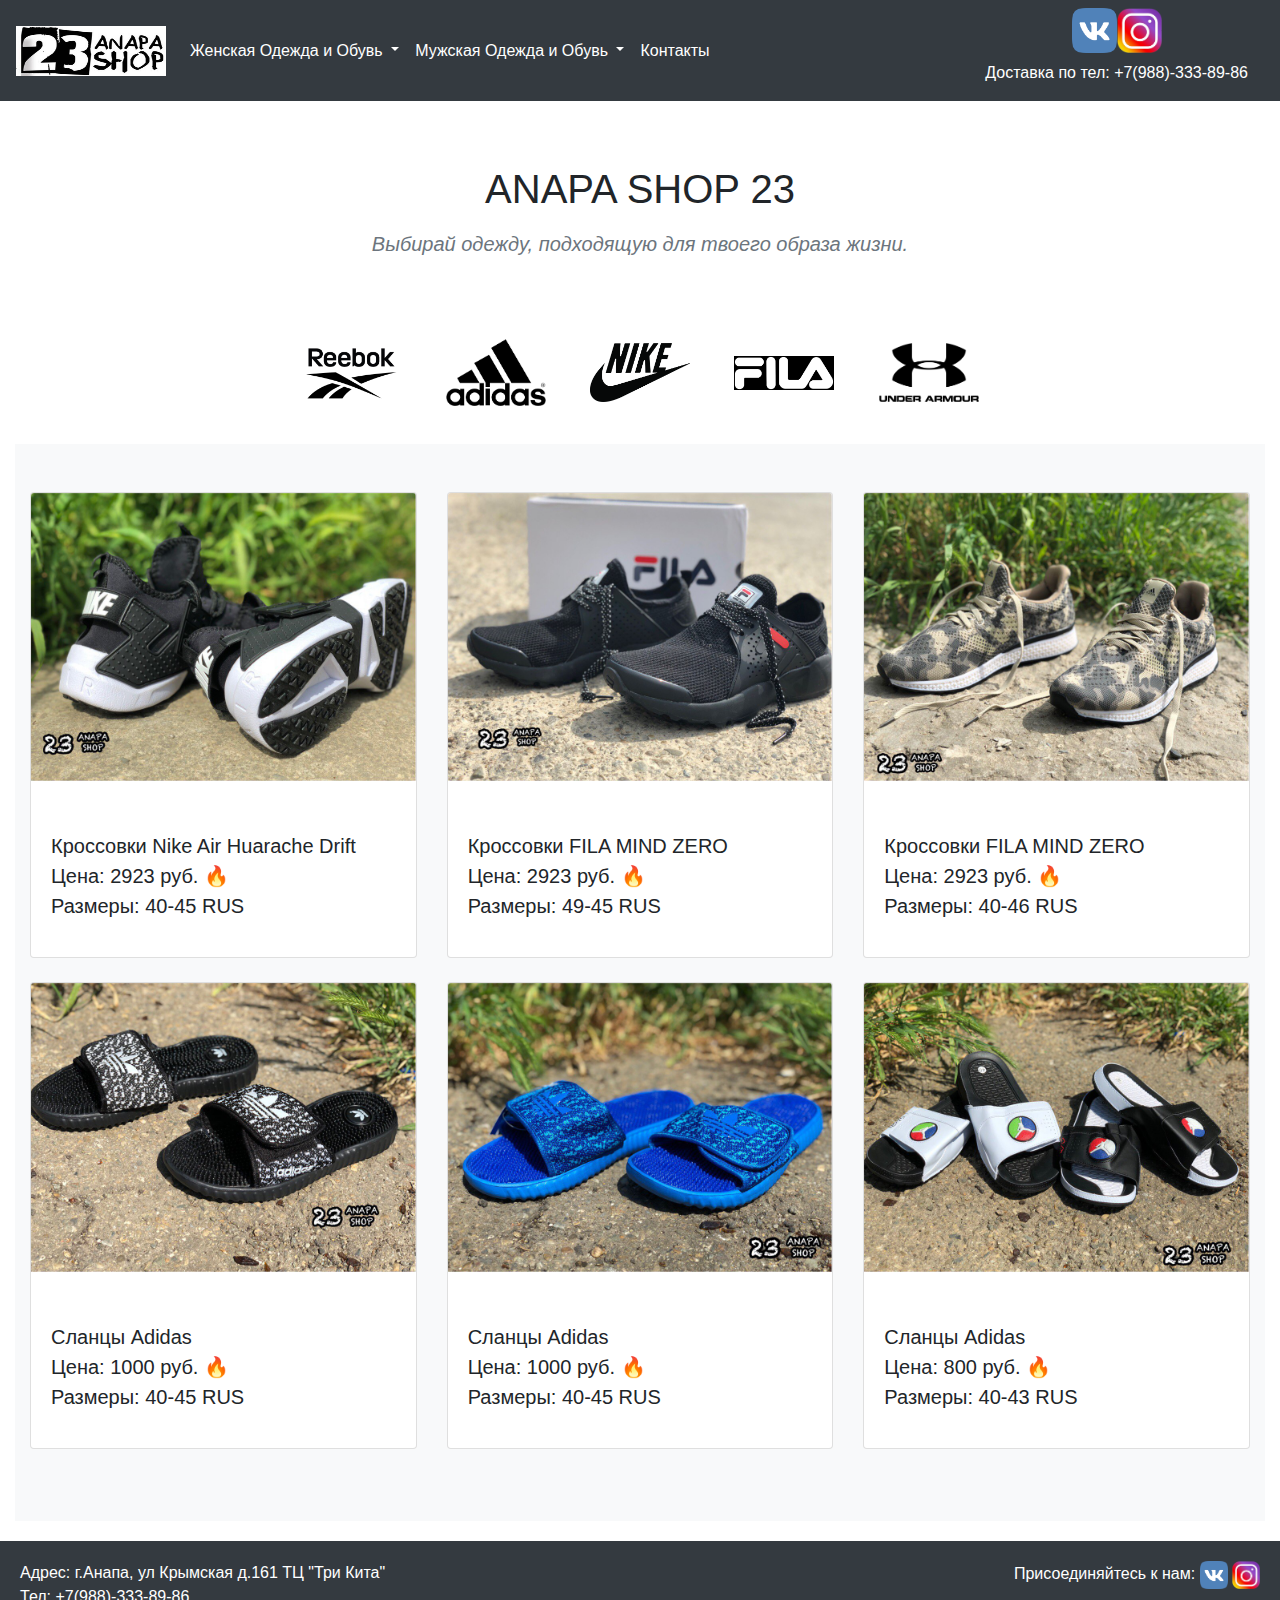
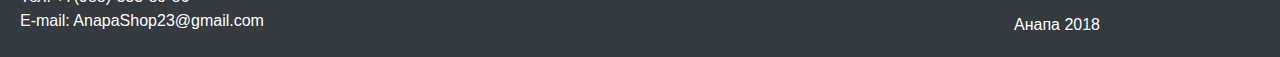
<file: Shop/manBoots.html>
<!DOCTYPE html>
<html lang="en">

<head>
	<link rel="stylesheet" href="https://maxcdn.bootstrapcdn.com/bootstrap/4.0.0/css/bootstrap.min.css" integrity="2hfp1SzUoho7/TsGGGDaFdsuuDL0LX2hnUp6VkX3CUQ2K4K+xjboZdsXyp4oUHZj" crossorigin="anonymous">
	<meta charset="UTF-8">
	<meta name="viewport" content="width=device-width, initial-scale=1, shrink-to-fit=no">
	<title>Anapa Shop 23 </title>
	<link rel="stylesheet" href="style.css">
	<background-image: "https://pp.userapi.com/c846020/v846020336/2ac72/vaibRZ7kXSY.jpg">
</head>

<body>

	<!--
	<nav class="navbar navbar-dark bg-dark fixed-top ">
		<button class="navbar-toggler" type="button" data-toggle="collapse" data-target="#navbarTogglerDemo01" aria-controls="navbarTogglerDemo01" aria-expanded="false" aria-label="Toggle navigation">
    <span class="navbar-toggler-icon"></span>
  </button>
		<div class="collapse navbar-collapse" id="navbarTogglerDemo01">
			<ul class="navbar-nav mr-auto mt-2 mt-lg-0">
				<li class="nav-item active">
					<a class="nav-link" href="index.html">Все <span class="sr-only">(current)</span></a>
					<a class="nav-link" href="shop.html">Женская Одежда <span class="sr-only">(current)</span></a>
					<a class="nav-link" href="1.html">Женская Обувь <span class="sr-only">(current)</span></a>
					<a class="nav-link" href="1.html">Мужская Одежда <span class="sr-only">(current)</span></a>
					<a class="nav-link" href="1.html">Мужская Обувь <span class="sr-only">(current)</span></a>

		</div>
	</nav>
-->
	<nav class="navbar navbar-expand-lg navbar-dark bg-dark fixed-top ">
		<button class="navbar-toggler" type="button" data-toggle="collapse" data-target="#navbarTogglerDemo01" aria-controls="navbarTogglerDemo01" aria-expanded="false" aria-label="Toggle navigation">
    <span class="navbar-toggler-icon"></span>
  </button>
		<div class="collapse navbar-collapse" id="navbarTogglerDemo01">
			<a class="navbar-brand" href="index.html"> <img src="img/labelOfShop.jpg" width="150" height="50" class="d-inline-block align-top" alt=""></a>
			<ul class="navbar-nav mt-2 mt-lg-0 ">
				<li class="nav-item dropdown ">
					<a class="nav-link dropdown-toggle " href="" id="navbarDropdownMenuLink" data-toggle="dropdown" aria-haspopup="true" aria-expanded="false">
          Женская Одежда и Обувь
        </a>
					<div class="dropdown-menu bg-dark" aria-labelledby="navbarDropdownMenuLink">
						<a class="dropdown-item" href="womanWear.html">Женская Одежда</a>
						<a class="dropdown-item" href="womanBoots.html">Женская Обувь</a>
					</div>
				</li>
				<li class="nav-item dropdown">
					<a class="nav-link dropdown-toggle" href="#" id="navbarDropdownMenuLink" data-toggle="dropdown" aria-haspopup="true" aria-expanded="false">
          Мужская Одежда и Обувь
        </a>
					<div class="dropdown-menu bg-dark" aria-labelledby="navbarDropdownMenuLink">
						<a class="dropdown-item" href="manWear.html">Мужская Одежда</a>
						<a class="dropdown-item" href="manBoots.html">Мужская Обувь</a>
					</div>
				</li>
				<li class="nav-item active">
					<a class="nav-link" href="#">Контакты <span class="sr-only">(current)</span></a>
				</li>
			</ul>
			<div class="navbar-cont">
				<div class="">
					<div class="ban_label ">
						<a href="https://vk.com/anapa_shop23"><img class="img-link" src="img/vk.jpg" alt="link"> </a>
						<a href="https://www.instagram.com/anapa__shop23"><img class="img-link" src="img/instagramm.jpg" alt="link "> </a>

					</div>
					<a class="nav-link" href="tel: +79883338986"> Доставка по тел: +7(988)-333-89-86</a>
				</div>
			</div>
		</div>
	</nav>
	<div class="container2">
		<div class="content">
			<div class="container-fluid" id="top">
				<div class="row flex-xl-nowrap">


					<main>
						<div class="container jumbotron text-center">
							<h1 class="position-relative text-center"> ANAPA SHOP 23 </h1>
							<p class="lead text-muted"><i>Выбирай одежду, подходящую для твоего образа жизни.</i></p>
						</div>
						<div class="label_cent">
							<img class="pictur" src="img/reebok.png" alt="Reebok">
							<img class="pictur" src="img/addidas.png" alt="adidas">
							<img class="pictur" src="img/nike.png" alt="nike">
							<img class="pictur" src="img/fila.png" alt="fila">
							<img class="pictur" src="img/Under_armour_logo.png" alt="armor">
						</div>
						<div class="album py-5 bg-light" style="margin-bottom: 20px;">
							<div class=" row ">


								<div class="col-md-4 ">
									<div class="card mb-4 box-shadow ">
										<img class="card-img-top " data-src="imgam/1png " alt="Thumbnail " src="img/crossMan1.jpg" data-holder-rendered="true ">
										<div class="card-body ">
											<p class="card-text "><br><b>Кроссовки Nike Air Huarache Drift</b>
												<br>Цена:<b> 2923 руб. 🔥</b>
												<br>Размеры:<b> 40-45 RUS</b>
												<div class="d-flex justify-content-between align-items-center ">


												</div>
										</div>
									</div>
								</div>
								<div class="col-md-4 ">
									<div class="card mb-4 box-shadow ">
										<img class="card-img-top " data-src="imgam/1png " alt="Thumbnail " src="img/crossMan2.jpg" data-holder-rendered="true ">
										<div class="card-body ">
											<p class="card-text "><br><b>Кроссовки FILA MIND ZERO</b>
												<br>Цена:<b> 2923 руб. 🔥</b>
												<br>Размеры:<b> 49-45 RUS</b>
												<div class="d-flex justify-content-between align-items-center ">


												</div>
										</div>
									</div>
								</div>
								<div class="col-md-4 ">
									<div class="card mb-4 box-shadow ">
										<img class="card-img-top " data-src="imgam/1png " alt="Thumbnail " src="img/crossMan3.jpg" data-holder-rendered="true ">
										<div class="card-body ">
											<p class="card-text "><br><b>Кроссовки FILA MIND ZERO </b>
												<br>Цена:<b> 2923 руб. 🔥</b>
												<br>Размеры:<b> 40-46 RUS</b>
												<div class="d-flex justify-content-between align-items-center ">


												</div>
										</div>
									</div>
								</div>
								<div class="col-md-4 ">
									<div class="card mb-4 box-shadow ">
										<img class="card-img-top " data-src="imgam/1png " alt="Thumbnail " src="img/crossMan4.jpg" data-holder-rendered="true ">
										<div class="card-body ">
											<p class="card-text "><br>
												<b>Сланцы Adidas</b>
												<br>Цена:<b> 1000 руб. 🔥</b>
												<br>Размеры:<b> 40-45 RUS</b>
												<div class="d-flex justify-content-between align-items-center ">
												</div>
										</div>
									</div>
								</div>
								<div class="col-md-4 ">
									<div class="card mb-4 box-shadow ">
										<img class="card-img-top " data-src="imgam/1png " alt="Thumbnail " src="img/crossMan5.jpg" data-holder-rendered="true ">
										<div class="card-body ">
											<p class="card-text "><br>
												<b>Сланцы Adidas</b>
												<br>Цена:<b> 1000 руб. 🔥</b>
												<br>Размеры:<b> 40-45 RUS</b>
												<div class="d-flex justify-content-between align-items-center ">
												</div>
										</div>
									</div>
								</div>
								<div class="col-md-4 ">
									<div class="card mb-4 box-shadow ">
										<img class="card-img-top " data-src="imgam/1png " alt="Thumbnail " src="img/crossMan6.jpg" data-holder-rendered="true ">
										<div class="card-body ">
											<p class="card-text "><br>
												<b>Сланцы Adidas</b>
												<br>Цена:<b> 800 руб. 🔥</b>
												<br>Размеры:<b> 40-43 RUS</b>
												<div class="d-flex justify-content-between align-items-center ">
												</div>
										</div>
									</div>
								</div>
							</div>
						</div>
				</div>
			</div>
		</div>

		</main>








	</div>
	</div>
	</div>
	<footer class="p-md-3 bg-dark navbar-dark myownfooter">
		<div class="marg_auto_right">
			Адрес: г.Анапа, ул Крымская д.161 ТЦ "Три Кита"
			<br> <a style="color: white" href="tel: +79883338986"> Тел: +7(988)-333-89-86</a>
			<br>E-mail: AnapaShop23@gmail.com
		</div>
		<div>
			<div class="link ">
				Присоединяйтесь к нам:
				<a href="https://vk.com/anapa_shop23"><img class="img-link-small" src="img/vk.jpg" alt="link1"> </a>
				<a href="https://www.instagram.com/anapa__shop23"><img class="img-link-small" src="img/instagramm.jpg" alt="link2 "> </a>
			</div>
			<div class="bd-footer myownfooter"><br>Анапа 2018</div>
		</div>

	</footer>
	</div>

	<script src="https://code.jquery.com/jquery-3.2.1.slim.min.js " integrity="sha384-KJ3o2DKtIkvYIK3UENzmM7KCkRr/rE9/Qpg6aAZGJwFDMVNA/GpGFF93hXpG5KkN " crossorigin="anonymous "></script>
	<script src="https://cdnjs.cloudflare.com/ajax/libs/popper.js/1.12.9/umd/popper.min.js " integrity="sha384-ApNbgh9B+Y1QKtv3Rn7W3mgPxhU9K/ScQsAP7hUibX39j7fakFPskvXusvfa0b4Q " crossorigin="anonymous "></script>
	<script src="https://maxcdn.bootstrapcdn.com/bootstrap/4.0.0/js/bootstrap.min.js " integrity="sha384-JZR6Spejh4U02d8jOt6vLEHfe/JQGiRRSQQxSfFWpi1MquVdAyjUar5+76PVCmYl " crossorigin="anonymous "></script>
</body>

</html>
</file>
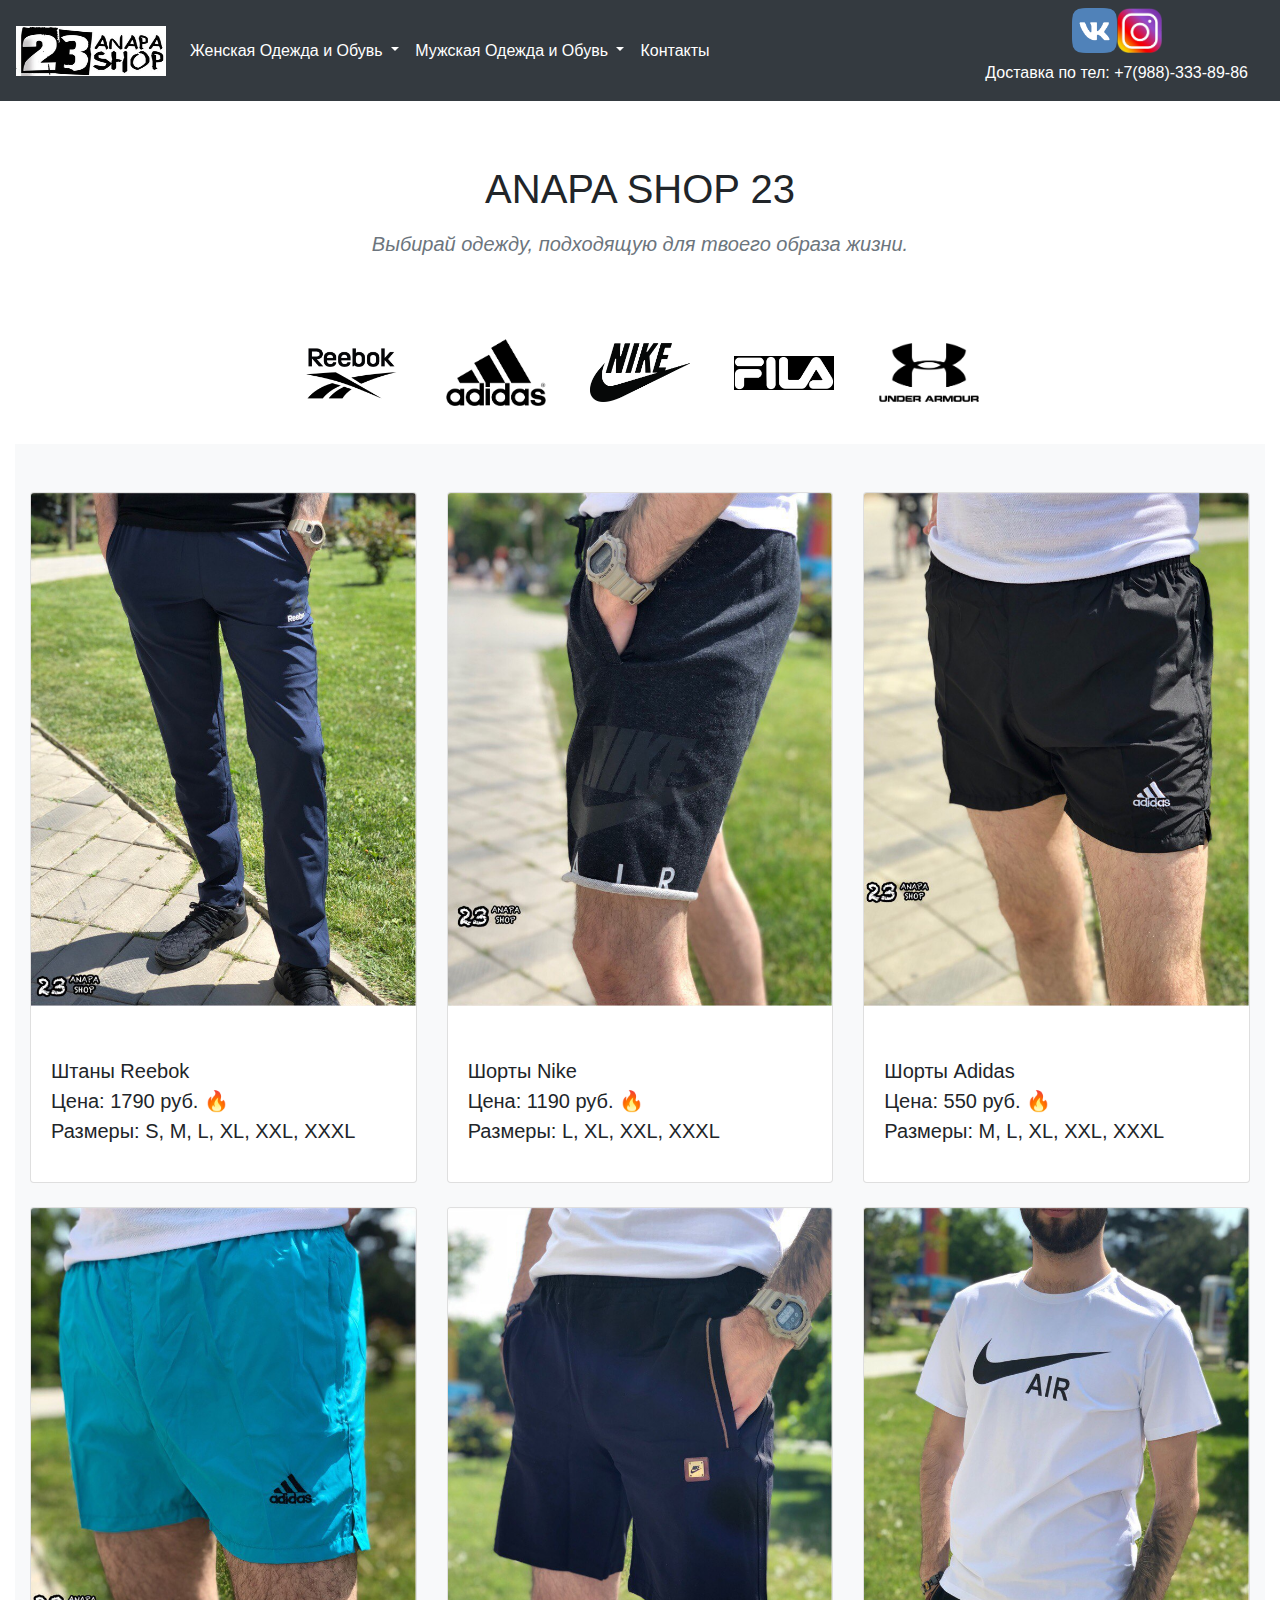
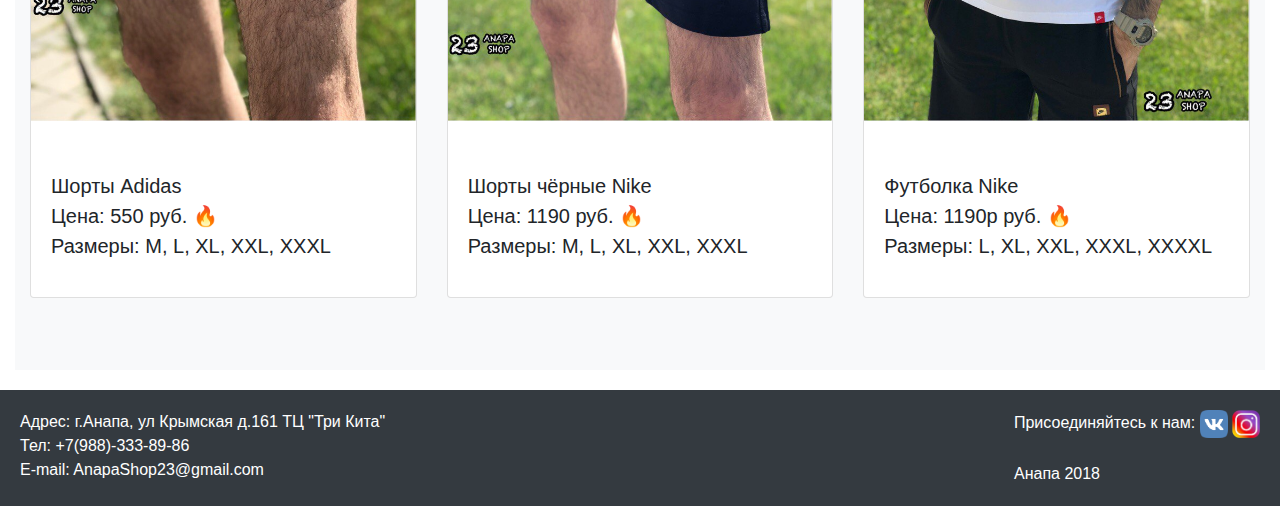
<file: Shop/manWear.html>
<!DOCTYPE html>
<html lang="en">

<head>
	<link rel="stylesheet" href="https://maxcdn.bootstrapcdn.com/bootstrap/4.0.0/css/bootstrap.min.css" integrity="2hfp1SzUoho7/TsGGGDaFdsuuDL0LX2hnUp6VkX3CUQ2K4K+xjboZdsXyp4oUHZj" crossorigin="anonymous">
	<meta charset="UTF-8">
	<meta name="viewport" content="width=device-width, initial-scale=1, shrink-to-fit=no">
	<title>Anapa Shop 23 </title>
	<link rel="stylesheet" href="style.css">
	<background-image: "https://pp.userapi.com/c846020/v846020336/2ac72/vaibRZ7kXSY.jpg">
</head>

<body>

	<!--
	<nav class="navbar navbar-dark bg-dark fixed-top ">
		<button class="navbar-toggler" type="button" data-toggle="collapse" data-target="#navbarTogglerDemo01" aria-controls="navbarTogglerDemo01" aria-expanded="false" aria-label="Toggle navigation">
    <span class="navbar-toggler-icon"></span>
  </button>
		<div class="collapse navbar-collapse" id="navbarTogglerDemo01">
			<ul class="navbar-nav mr-auto mt-2 mt-lg-0">
				<li class="nav-item active">
					<a class="nav-link" href="index.html">Все <span class="sr-only">(current)</span></a>
					<a class="nav-link" href="shop.html">Женская Одежда <span class="sr-only">(current)</span></a>
					<a class="nav-link" href="1.html">Женская Обувь <span class="sr-only">(current)</span></a>
					<a class="nav-link" href="1.html">Мужская Одежда <span class="sr-only">(current)</span></a>
					<a class="nav-link" href="1.html">Мужская Обувь <span class="sr-only">(current)</span></a>

		</div>
	</nav>
-->
	<nav class="navbar navbar-expand-lg navbar-dark bg-dark fixed-top ">
		<button class="navbar-toggler" type="button" data-toggle="collapse" data-target="#navbarTogglerDemo01" aria-controls="navbarTogglerDemo01" aria-expanded="false" aria-label="Toggle navigation">
    <span class="navbar-toggler-icon"></span>
  </button>
		<div class="collapse navbar-collapse" id="navbarTogglerDemo01">
			<a class="navbar-brand" href="index.html"> <img src="img/labelOfShop.jpg" width="150" height="50" class="d-inline-block align-top" alt=""></a>
			<ul class="navbar-nav mt-2 mt-lg-0 ">
				<li class="nav-item dropdown ">
					<a class="nav-link dropdown-toggle " href="" id="navbarDropdownMenuLink" data-toggle="dropdown" aria-haspopup="true" aria-expanded="false">
          Женская Одежда и Обувь
        </a>
					<div class="dropdown-menu bg-dark" aria-labelledby="navbarDropdownMenuLink">
						<a class="dropdown-item" href="womanWear.html">Женская Одежда</a>
						<a class="dropdown-item" href="womanBoots.html">Женская Обувь</a>
					</div>
				</li>
				<li class="nav-item dropdown">
					<a class="nav-link dropdown-toggle" href="#" id="navbarDropdownMenuLink" data-toggle="dropdown" aria-haspopup="true" aria-expanded="false">
          Мужская Одежда и Обувь
        </a>
					<div class="dropdown-menu bg-dark" aria-labelledby="navbarDropdownMenuLink">
						<a class="dropdown-item" href="manWear.html">Мужская Одежда</a>
						<a class="dropdown-item" href="manBoots.html">Мужская Обувь</a>
					</div>
				</li>
				<li class="nav-item active">
					<a class="nav-link" href="#">Контакты <span class="sr-only">(current)</span></a>
				</li>
			</ul>
			<div class="navbar-cont">
				<div class="">
					<div class="ban_label ">
						<a href="https://vk.com/anapa_shop23"><img class="img-link" src="img/vk.jpg" alt="link"> </a>
						<a href="https://www.instagram.com/anapa__shop23"><img class="img-link" src="img/instagramm.jpg" alt="link "> </a>

					</div>
					<a class="nav-link" href="tel: +79883338986"> Доставка по тел: +7(988)-333-89-86</a>
				</div>
			</div>
		</div>
	</nav>
	<div class="container2">
		<div class="content">
			<div class="container-fluid" id="top">
				<div class="row flex-xl-nowrap">


					<main>
						<div class="container jumbotron text-center">
							<h1 class="position-relative text-center"> ANAPA SHOP 23 </h1>
							<p class="lead text-muted"><i>Выбирай одежду, подходящую для твоего образа жизни.</i></p>
						</div>
						<div class="label_cent">
							<img class="pictur" src="img/reebok.png" alt="Reebok">
							<img class="pictur" src="img/addidas.png" alt="adidas">
							<img class="pictur" src="img/nike.png" alt="nike">
							<img class="pictur" src="img/fila.png" alt="fila">
							<img class="pictur" src="img/Under_armour_logo.png" alt="armor">
						</div>
						<div class="album py-5 bg-light" style="margin-bottom: 20px;">
							<div class=" row ">


								<div class="col-md-4 ">
									<div class="card mb-4 box-shadow ">
										<img class="card-img-top " data-src="imgam/1png " alt="Thumbnail " src="img/wearMan1.jpg" data-holder-rendered="true ">
										<div class="card-body ">
											<p class="card-text "><br> <b>Штаны Reebok</b>
												<br>Цена:<b> 1790 руб. 🔥</b>
												<br>Размеры:<b> S, M, L, XL, XXL, XXXL</b>
												<div class="d-flex justify-content-between align-items-center ">


												</div>
										</div>
									</div>
								</div>
								<div class="col-md-4 ">
									<div class="card mb-4 box-shadow ">
										<img class="card-img-top " data-src="imgam/1png " alt="Thumbnail " src="img/wearMan2.jpg" data-holder-rendered="true ">
										<div class="card-body ">
											<p class="card-text "><br><b>Шорты Nike </b>
												<br>Цена:<b> 1190 руб. 🔥</b>
												<br>Размеры:<b> L, XL, XXL, XXXL</b>
												<div class="d-flex justify-content-between align-items-center ">


												</div>
										</div>
									</div>
								</div>
								<div class="col-md-4 ">
									<div class="card mb-4 box-shadow ">
										<img class="card-img-top " data-src="imgam/1png " alt="Thumbnail " src="img/wearMan3.jpg" data-holder-rendered="true ">
										<div class="card-body ">
											<p class="card-text "><br><b>Шорты Adidas </b>
												<br>Цена:<b> 550 руб. 🔥</b>
												<br>Размеры:<b> M, L, XL, XXL, XXXL</b>
												<div class="d-flex justify-content-between align-items-center ">


												</div>
										</div>
									</div>
								</div>
								<div class="col-md-4 ">
									<div class="card mb-4 box-shadow ">
										<img class="card-img-top " data-src="imgam/1png " alt="Thumbnail " src="img/wearMan4.jpg" data-holder-rendered="true ">
										<div class="card-body ">
											<p class="card-text "><br><b>Шорты Adidas </b>
												<br>Цена:<b> 550 руб. 🔥</b>
												<br>Размеры:<b> M, L, XL, XXL, XXXL</b>
												<div class="d-flex justify-content-between align-items-center ">
												</div>
										</div>
									</div>
								</div>
								<div class="col-md-4 ">
									<div class="card mb-4 box-shadow ">
										<img class="card-img-top " data-src="imgam/1png " alt="Thumbnail " src="img/wearMan5.jpg" data-holder-rendered="true ">
										<div class="card-body ">
											<p class="card-text "><br><b>Шорты чёрные Nike </b>
												<br>Цена:<b> 1190 руб. 🔥</b>
												<br>Размеры:<b> M, L, XL, XXL, XXXL</b>
												<div class="d-flex justify-content-between align-items-center ">
												</div>
										</div>
									</div>
								</div>
								<div class="col-md-4 ">
									<div class="card mb-4 box-shadow ">
										<img class="card-img-top " data-src="imgam/1png " alt="Thumbnail " src="img/wearMan6.jpg" data-holder-rendered="true ">
										<div class="card-body ">
											<p class="card-text "><br><b>Футболка Nike  </b>
												<br>Цена:<b> 1190р руб. 🔥</b>
												<br>Размеры:<b> L, XL, XXL, XXXL, XXXXL</b>
												<div class="d-flex justify-content-between align-items-center ">

												</div>
										</div>
									</div>
								</div>
							</div>
						</div>

						<div class="carousel-item">
							<img src="img/cross1.jpg" alt="...">

						</div>

					</main>








				</div>
			</div>
		</div>
		<footer class="p-md-3 bg-dark navbar-dark myownfooter">
			<div class="marg_auto_right">
				Адрес: г.Анапа, ул Крымская д.161 ТЦ "Три Кита"
				<br> <a style="color: white" href="tel: +79883338986"> Тел: +7(988)-333-89-86</a>
				<br>E-mail: AnapaShop23@gmail.com
			</div>
			<div>
				<div class="link ">
					Присоединяйтесь к нам:
					<a href="https://vk.com/anapa_shop23"><img class="img-link-small" src="img/vk.jpg" alt="link1"> </a>
					<a href="https://www.instagram.com/anapa__shop23"><img class="img-link-small" src="img/instagramm.jpg" alt="link2 "> </a>
				</div>
				<div class="bd-footer myownfooter"><br>Анапа 2018</div>
			</div>

		</footer>
	</div>

	<script src="https://code.jquery.com/jquery-3.2.1.slim.min.js " integrity="sha384-KJ3o2DKtIkvYIK3UENzmM7KCkRr/rE9/Qpg6aAZGJwFDMVNA/GpGFF93hXpG5KkN " crossorigin="anonymous "></script>
	<script src="https://cdnjs.cloudflare.com/ajax/libs/popper.js/1.12.9/umd/popper.min.js " integrity="sha384-ApNbgh9B+Y1QKtv3Rn7W3mgPxhU9K/ScQsAP7hUibX39j7fakFPskvXusvfa0b4Q " crossorigin="anonymous "></script>
	<script src="https://maxcdn.bootstrapcdn.com/bootstrap/4.0.0/js/bootstrap.min.js " integrity="sha384-JZR6Spejh4U02d8jOt6vLEHfe/JQGiRRSQQxSfFWpi1MquVdAyjUar5+76PVCmYl " crossorigin="anonymous "></script>
</body>

</html>
</file>
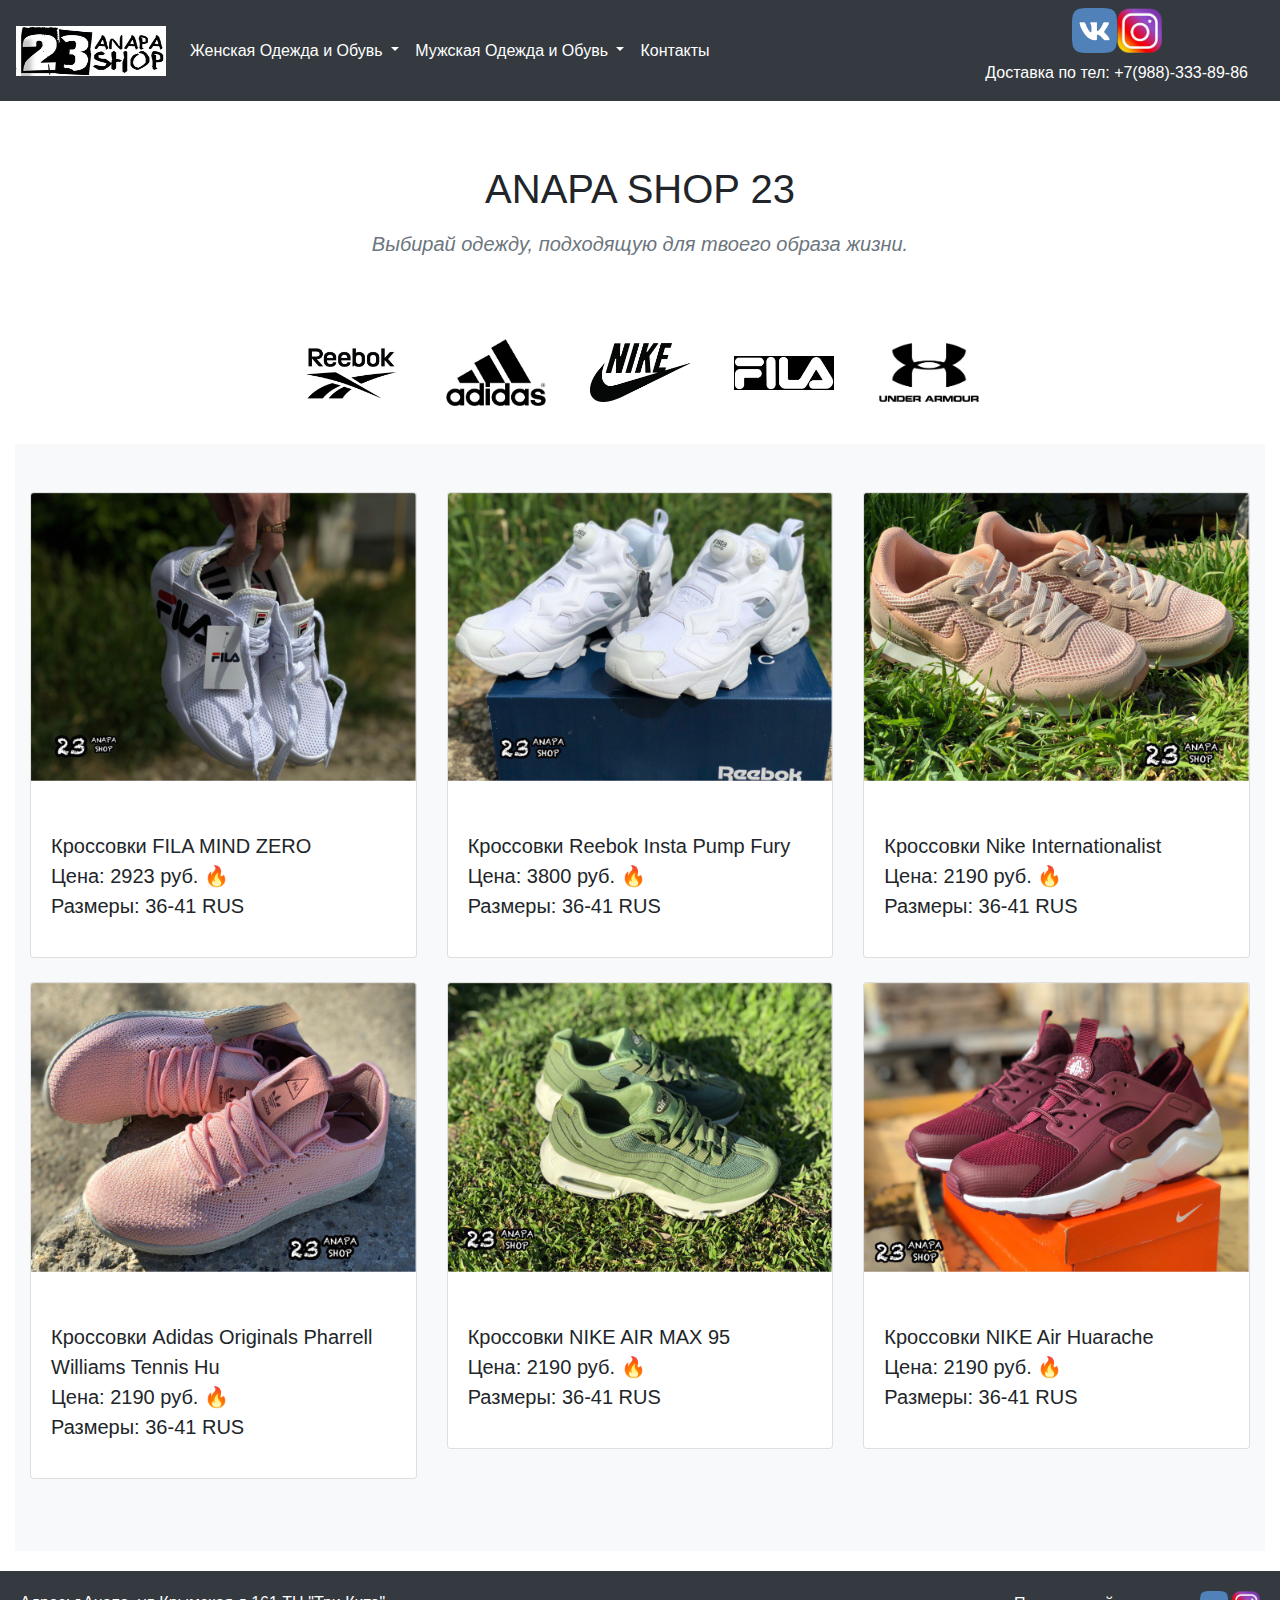
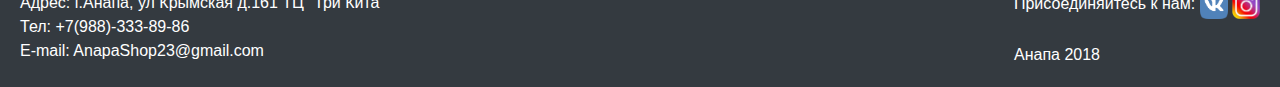
<file: Shop/womanBoots.html>
<!DOCTYPE html>
<html lang="en">

<head>
	<link rel="stylesheet" href="https://maxcdn.bootstrapcdn.com/bootstrap/4.0.0/css/bootstrap.min.css" integrity="2hfp1SzUoho7/TsGGGDaFdsuuDL0LX2hnUp6VkX3CUQ2K4K+xjboZdsXyp4oUHZj" crossorigin="anonymous">
	<meta charset="UTF-8">
	<meta name="viewport" content="width=device-width, initial-scale=1, shrink-to-fit=no">
	<title>Anapa Shop 23 </title>
	<link rel="stylesheet" href="style.css">
	<background-image: "https://pp.userapi.com/c846020/v846020336/2ac72/vaibRZ7kXSY.jpg">
</head>

<body>

	<!--
	<nav class="navbar navbar-dark bg-dark fixed-top ">
		<button class="navbar-toggler" type="button" data-toggle="collapse" data-target="#navbarTogglerDemo01" aria-controls="navbarTogglerDemo01" aria-expanded="false" aria-label="Toggle navigation">
    <span class="navbar-toggler-icon"></span>
  </button>
		<div class="collapse navbar-collapse" id="navbarTogglerDemo01">
			<ul class="navbar-nav mr-auto mt-2 mt-lg-0">
				<li class="nav-item active">
					<a class="nav-link" href="index.html">Все <span class="sr-only">(current)</span></a>
					<a class="nav-link" href="shop.html">Женская Одежда <span class="sr-only">(current)</span></a>
					<a class="nav-link" href="1.html">Женская Обувь <span class="sr-only">(current)</span></a>
					<a class="nav-link" href="1.html">Мужская Одежда <span class="sr-only">(current)</span></a>
					<a class="nav-link" href="1.html">Мужская Обувь <span class="sr-only">(current)</span></a>

		</div>
	</nav>
-->
	<nav class="navbar navbar-expand-lg navbar-dark bg-dark fixed-top ">
		<button class="navbar-toggler" type="button" data-toggle="collapse" data-target="#navbarTogglerDemo01" aria-controls="navbarTogglerDemo01" aria-expanded="false" aria-label="Toggle navigation">
    <span class="navbar-toggler-icon"></span>
  </button>
		<div class="collapse navbar-collapse" id="navbarTogglerDemo01">
			<a class="navbar-brand" href="index.html"> <img src="img/labelOfShop.jpg" width="150" height="50" class="d-inline-block align-top" alt=""></a>
			<ul class="navbar-nav mt-2 mt-lg-0 ">
				<li class="nav-item dropdown ">
					<a class="nav-link dropdown-toggle " href="" id="navbarDropdownMenuLink" data-toggle="dropdown" aria-haspopup="true" aria-expanded="false">
          Женская Одежда и Обувь
        </a>
					<div class="dropdown-menu bg-dark" aria-labelledby="navbarDropdownMenuLink">
						<a class="dropdown-item" href="womanWear.html">Женская Одежда</a>
						<a class="dropdown-item" href="womanBoots.html">Женская Обувь</a>
					</div>
				</li>
				<li class="nav-item dropdown">
					<a class="nav-link dropdown-toggle" href="#" id="navbarDropdownMenuLink" data-toggle="dropdown" aria-haspopup="true" aria-expanded="false">
          Мужская Одежда и Обувь
        </a>
					<div class="dropdown-menu bg-dark" aria-labelledby="navbarDropdownMenuLink">
						<a class="dropdown-item" href="manWear.html">Мужская Одежда</a>
						<a class="dropdown-item" href="manBoots.html">Мужская Обувь</a>
					</div>
				</li>
				<li class="nav-item active">
					<a class="nav-link" href="#">Контакты <span class="sr-only">(current)</span></a>
				</li>
			</ul>
			<div class="navbar-cont">
				<div class="">
					<div class="ban_label ">
						<a href="https://vk.com/anapa_shop23"><img class="img-link" src="img/vk.jpg" alt="link"> </a>
						<a href="https://www.instagram.com/anapa__shop23"><img class="img-link" src="img/instagramm.jpg" alt="link "> </a>

					</div>
					<a class="nav-link" href="tel: +79883338986"> Доставка по тел: +7(988)-333-89-86</a>
				</div>
			</div>
		</div>
	</nav>
	<div class="container2">
		<div class="content">
			<div class="container-fluid" id="top">
				<div class="row flex-xl-nowrap">


					<main>
						<div class="container jumbotron text-center">
							<h1 class="position-relative text-center"> ANAPA SHOP 23 </h1>
							<p class="lead text-muted"><i>Выбирай одежду, подходящую для твоего образа жизни.</i></p>
						</div>
						<div class="label_cent">
							<img class="pictur" src="img/reebok.png" alt="Reebok">
							<img class="pictur" src="img/addidas.png" alt="adidas">
							<img class="pictur" src="img/nike.png" alt="nike">
							<img class="pictur" src="img/fila.png" alt="fila">
							<img class="pictur" src="img/Under_armour_logo.png" alt="armor">
						</div>
						<div class="album py-5 bg-light" style="margin-bottom: 20px;">
							<div class=" row ">


								<div class="col-md-4 ">
									<div class="card mb-4 box-shadow ">
										<img class="card-img-top " data-src="imgam/1png " alt="Thumbnail " src="img/crossWoman1.jpg" data-holder-rendered="true ">
										<div class="card-body ">
											<p class="card-text "><br><b>Кроссовки FILA MIND ZERO </b>
												<br>Цена:<b> 2923 руб. 🔥</b>
												<br>Размеры:<b> 36-41 RUS</b>
												<div class="d-flex justify-content-between align-items-center ">


												</div>
										</div>
									</div>
								</div>
								<div class="col-md-4 ">
									<div class="card mb-4 box-shadow ">
										<img class="card-img-top " data-src="imgam/1png " alt="Thumbnail " src="img/crossWoman2.jpg" data-holder-rendered="true ">
										<div class="card-body ">
											<p class="card-text "><br><b>Кроссовки Reebok Insta Pump Fury </b>
												<br>Цена:<b> 3800 руб. 🔥</b>
												<br>Размеры:<b> 36-41 RUS</b>
												<div class="d-flex justify-content-between align-items-center ">


												</div>
										</div>
									</div>
								</div>
								<div class="col-md-4 ">
									<div class="card mb-4 box-shadow ">
										<img class="card-img-top " data-src="imgam/1png " alt="Thumbnail " src="img/crossWoman3.jpg" data-holder-rendered="true ">
										<div class="card-body ">
											<p class="card-text "><br><b>Кроссовки Nike Internationalist</b>
												<br>Цена:<b> 2190 руб. 🔥</b>
												<br>Размеры:<b> 36-41 RUS</b>
												<div class="d-flex justify-content-between align-items-center ">


												</div>
										</div>
									</div>
								</div>
								<div class="col-md-4 ">
									<div class="card mb-4 box-shadow ">
										<img class="card-img-top " data-src="imgam/1png " alt="Thumbnail " src="img/crossWoman4.jpg" data-holder-rendered="true ">
										<div class="card-body ">
											<p class="card-text "><br><b>Кроссовки Adidas Originals Pharrell Williams Tennis Hu </b>
												<br>Цена:<b> 2190 руб. 🔥</b>
												<br>Размеры:<b> 36-41 RUS</b>
												<div class="d-flex justify-content-between align-items-center ">
												</div>
										</div>
									</div>
								</div>
								<div class="col-md-4 ">
									<div class="card mb-4 box-shadow ">
										<img class="card-img-top " data-src="imgam/1png " alt="Thumbnail " src="img/crossWoman5.jpg" data-holder-rendered="true ">
										<div class="card-body ">
											<p class="card-text "><br><b>Кроссовки NIKE AIR MAX 95 </b>
												<br>Цена:<b> 2190 руб. 🔥</b>
												<br>Размеры:<b> 36-41 RUS</b>
												<div class="d-flex justify-content-between align-items-center ">
												</div>
										</div>
									</div>
								</div>
								<div class="col-md-4 ">
									<div class="card mb-4 box-shadow ">
										<img class="card-img-top " data-src="imgam/1png " alt="Thumbnail " src="img/crossWoman6.jpg" data-holder-rendered="true ">
										<div class="card-body ">
											<p class="card-text "><br><b>Кроссовки NIKE Air Huarache </b>
												<br>Цена:<b> 2190 руб. 🔥</b>
												<br>Размеры:<b> 36-41 RUS</b>
												<div class="d-flex justify-content-between align-items-center ">

												</div>
										</div>
									</div>
								</div>
							</div>
						</div>

						<div class="carousel-item">
							<img src="img/cross1.jpg" alt="...">

						</div>

					</main>








				</div>
			</div>
		</div>
		<footer class="p-md-3 bg-dark navbar-dark myownfooter">
			<div class="marg_auto_right">
				Адрес: г.Анапа, ул Крымская д.161 ТЦ "Три Кита"
				<br> <a style="color: white" href="tel: +79883338986"> Тел: +7(988)-333-89-86</a>
				<br>E-mail: AnapaShop23@gmail.com
			</div>
			<div>
				<div class="link ">
					Присоединяйтесь к нам:
					<a href="https://vk.com/anapa_shop23"><img class="img-link-small" src="img/vk.jpg" alt="link1"> </a>
					<a href="https://www.instagram.com/anapa__shop23"><img class="img-link-small" src="img/instagramm.jpg" alt="link2 "> </a>
				</div>
				<div class="bd-footer myownfooter"><br>Анапа 2018</div>
			</div>

		</footer>
	</div>

	<script src="https://code.jquery.com/jquery-3.2.1.slim.min.js " integrity="sha384-KJ3o2DKtIkvYIK3UENzmM7KCkRr/rE9/Qpg6aAZGJwFDMVNA/GpGFF93hXpG5KkN " crossorigin="anonymous "></script>
	<script src="https://cdnjs.cloudflare.com/ajax/libs/popper.js/1.12.9/umd/popper.min.js " integrity="sha384-ApNbgh9B+Y1QKtv3Rn7W3mgPxhU9K/ScQsAP7hUibX39j7fakFPskvXusvfa0b4Q " crossorigin="anonymous "></script>
	<script src="https://maxcdn.bootstrapcdn.com/bootstrap/4.0.0/js/bootstrap.min.js " integrity="sha384-JZR6Spejh4U02d8jOt6vLEHfe/JQGiRRSQQxSfFWpi1MquVdAyjUar5+76PVCmYl " crossorigin="anonymous "></script>
</body>

</html>
</file>
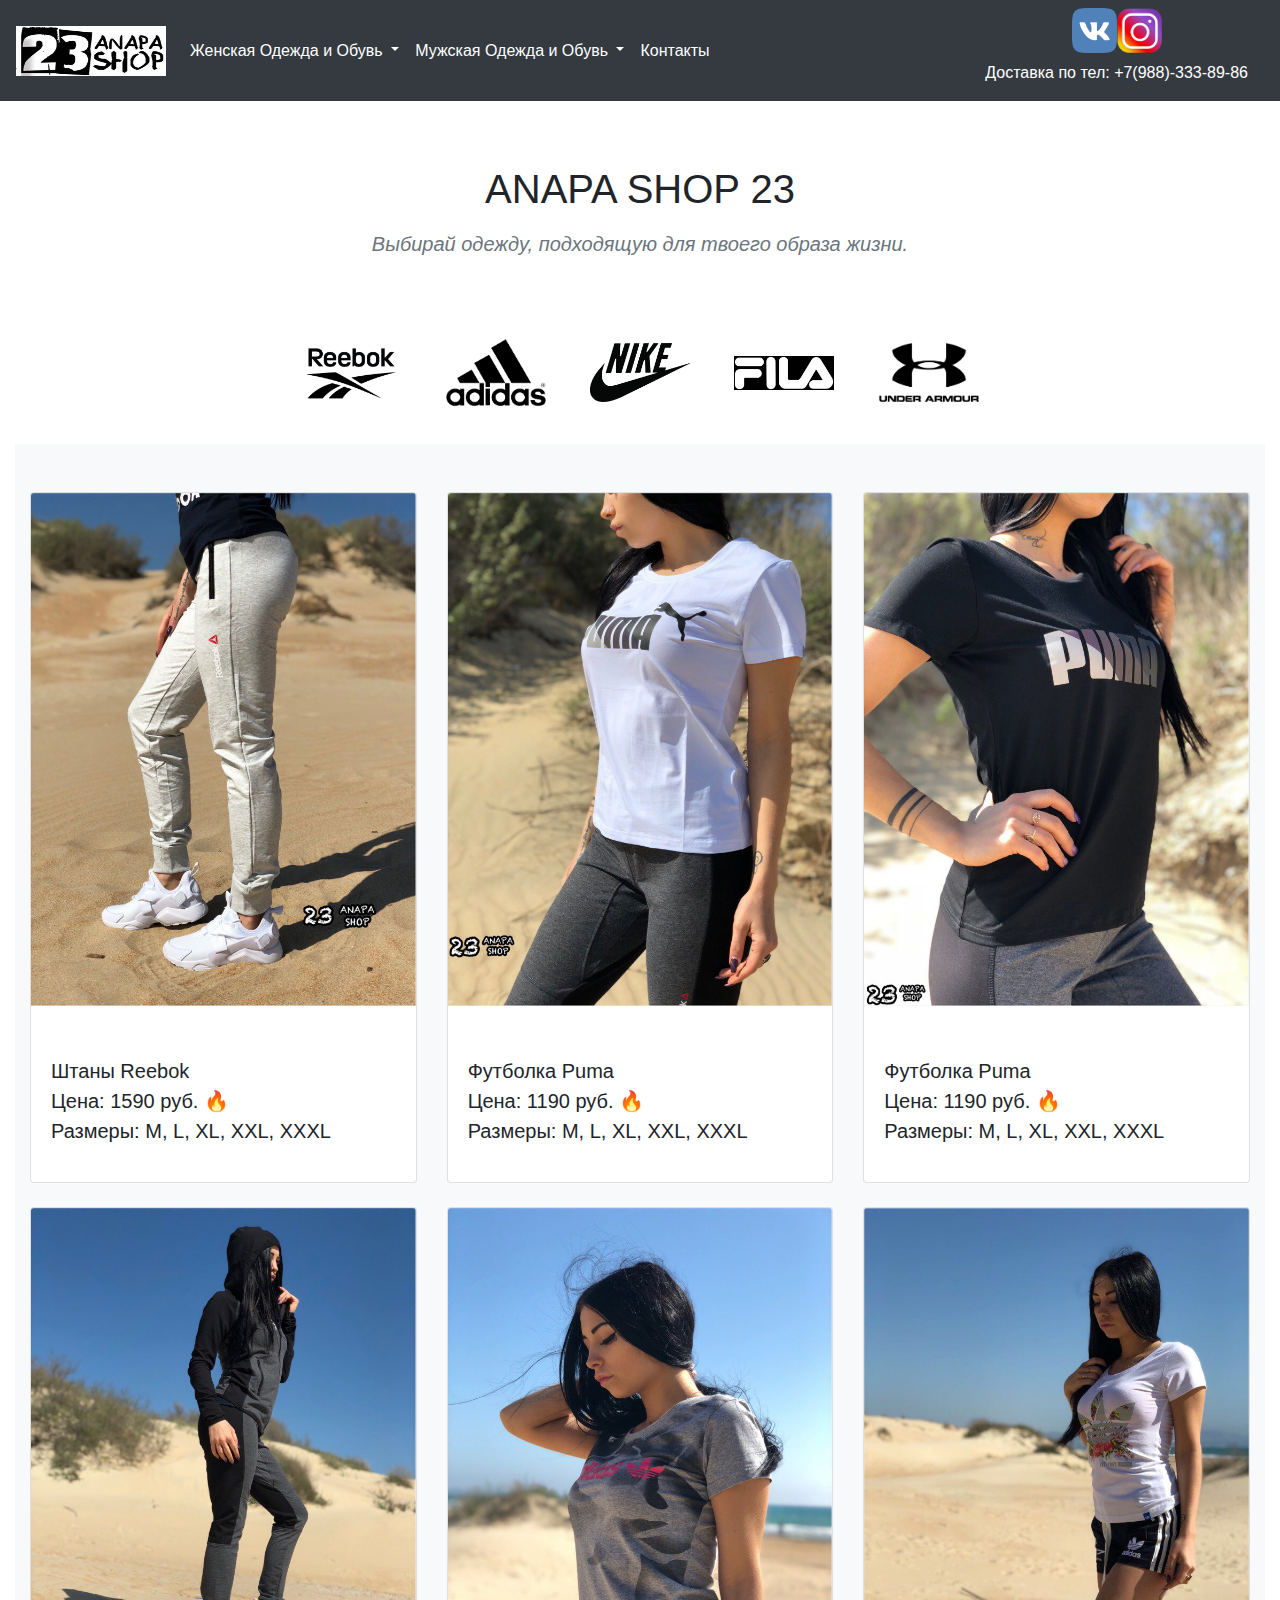
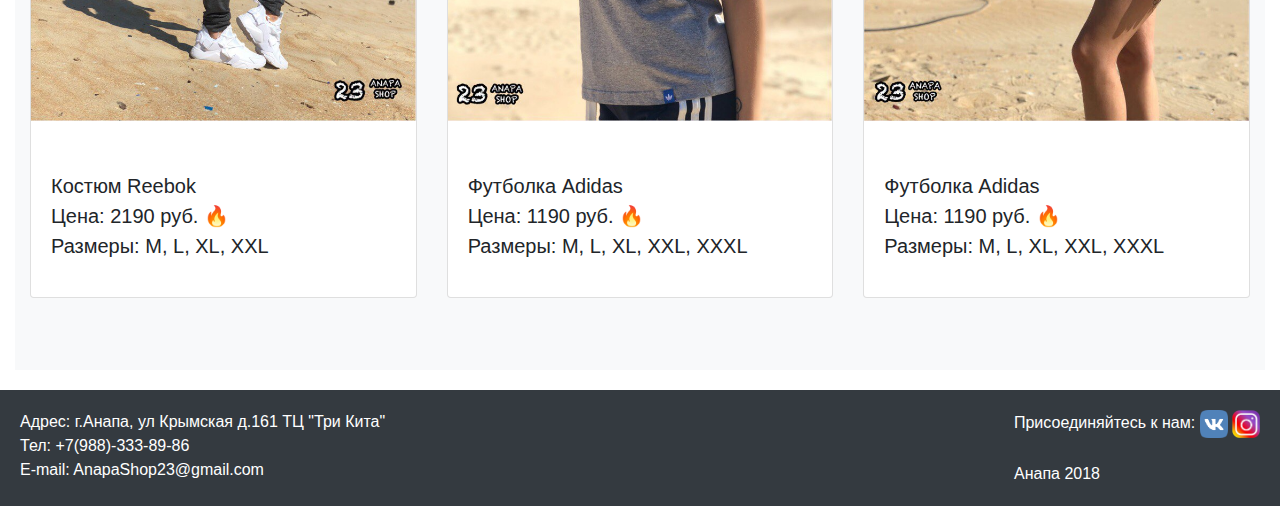
<file: Shop/womanWear.html>
<!DOCTYPE html>
<html lang="en">

<head>
	<link rel="stylesheet" href="https://maxcdn.bootstrapcdn.com/bootstrap/4.0.0/css/bootstrap.min.css" integrity="2hfp1SzUoho7/TsGGGDaFdsuuDL0LX2hnUp6VkX3CUQ2K4K+xjboZdsXyp4oUHZj" crossorigin="anonymous">
	<meta charset="UTF-8">
	<meta name="viewport" content="width=device-width, initial-scale=1, shrink-to-fit=no">
	<title>Anapa Shop 23 </title>
	<link rel="stylesheet" href="style.css">
	<background-image: "https://pp.userapi.com/c846020/v846020336/2ac72/vaibRZ7kXSY.jpg">
</head>

<body>

	<!--
	<nav class="navbar navbar-dark bg-dark fixed-top ">
		<button class="navbar-toggler" type="button" data-toggle="collapse" data-target="#navbarTogglerDemo01" aria-controls="navbarTogglerDemo01" aria-expanded="false" aria-label="Toggle navigation">
    <span class="navbar-toggler-icon"></span>
  </button>
		<div class="collapse navbar-collapse" id="navbarTogglerDemo01">
			<ul class="navbar-nav mr-auto mt-2 mt-lg-0">
				<li class="nav-item active">
					<a class="nav-link" href="index.html">Все <span class="sr-only">(current)</span></a>
					<a class="nav-link" href="shop.html">Женская Одежда <span class="sr-only">(current)</span></a>
					<a class="nav-link" href="1.html">Женская Обувь <span class="sr-only">(current)</span></a>
					<a class="nav-link" href="1.html">Мужская Одежда <span class="sr-only">(current)</span></a>
					<a class="nav-link" href="1.html">Мужская Обувь <span class="sr-only">(current)</span></a>

		</div>
	</nav>
-->
	<nav class="navbar navbar-expand-lg navbar-dark bg-dark fixed-top ">
		<button class="navbar-toggler" type="button" data-toggle="collapse" data-target="#navbarTogglerDemo01" aria-controls="navbarTogglerDemo01" aria-expanded="false" aria-label="Toggle navigation">
    <span class="navbar-toggler-icon"></span>
  </button>
		<div class="collapse navbar-collapse" id="navbarTogglerDemo01">
			<a class="navbar-brand" href="index.html"> <img src="img/labelOfShop.jpg" width="150" height="50" class="d-inline-block align-top" alt=""></a>
			<ul class="navbar-nav mt-2 mt-lg-0 ">
				<li class="nav-item dropdown ">
					<a class="nav-link dropdown-toggle " href="" id="navbarDropdownMenuLink" data-toggle="dropdown" aria-haspopup="true" aria-expanded="false">
          Женская Одежда и Обувь
        </a>
					<div class="dropdown-menu bg-dark" aria-labelledby="navbarDropdownMenuLink">
						<a class="dropdown-item" href="womanWear.html">Женская Одежда</a>
						<a class="dropdown-item" href="womanBoots.html">Женская Обувь</a>
					</div>
				</li>
				<li class="nav-item dropdown">
					<a class="nav-link dropdown-toggle" href="#" id="navbarDropdownMenuLink" data-toggle="dropdown" aria-haspopup="true" aria-expanded="false">
          Мужская Одежда и Обувь
        </a>
					<div class="dropdown-menu bg-dark" aria-labelledby="navbarDropdownMenuLink">
						<a class="dropdown-item" href="manWear.html">Мужская Одежда</a>
						<a class="dropdown-item" href="manBoots.html">Мужская Обувь</a>
					</div>
				</li>
				<li class="nav-item active">
					<a class="nav-link" href="#">Контакты <span class="sr-only">(current)</span></a>
				</li>
			</ul>
			<div class="navbar-cont">
				<div class="">
					<div class="ban_label ">
						<a href="https://vk.com/anapa_shop23"><img class="img-link" src="img/vk.jpg" alt="link"> </a>
						<a href="https://www.instagram.com/anapa__shop23"><img class="img-link" src="img/instagramm.jpg" alt="link "> </a>

					</div>
					<a class="nav-link" href="tel: +79883338986"> Доставка по тел: +7(988)-333-89-86</a>
				</div>
			</div>
		</div>
	</nav>
	<div class="container2">
		<div class="content">
			<div class="container-fluid" id="top">
				<div class="row flex-xl-nowrap">


					<main>
						<div class="container jumbotron text-center">
							<h1 class="position-relative text-center"> ANAPA SHOP 23 </h1>
							<p class="lead text-muted"><i>Выбирай одежду, подходящую для твоего образа жизни.</i></p>
						</div>
						<div class="label_cent">
							<img class="pictur" src="img/reebok.png" alt="Reebok">
							<img class="pictur" src="img/addidas.png" alt="adidas">
							<img class="pictur" src="img/nike.png" alt="nike">
							<img class="pictur" src="img/fila.png" alt="fila">
							<img class="pictur" src="img/Under_armour_logo.png" alt="armor">
						</div>
						<div class="album py-5 bg-light" style="margin-bottom: 20px;">
							<div class=" row ">


								<div class="col-md-4 ">
									<div class="card mb-4 box-shadow ">
										<img class="card-img-top " data-src="imgam/1png " alt="Thumbnail " src="img/wearWoman1.jpg" data-holder-rendered="true ">
										<div class="card-body ">
											<p class="card-text "><br>
												<b>Штаны Reebok</b>
												<br>Цена:<b> 1590 руб. 🔥</b>
												<br>Размеры:<b> M, L, XL, XXL, XXXL</b>
												<div class="d-flex justify-content-between align-items-center ">


												</div>
										</div>
									</div>
								</div>
								<div class="col-md-4 ">
									<div class="card mb-4 box-shadow ">
										<img class="card-img-top " data-src="imgam/1png " alt="Thumbnail " src="img/wearWoman2.jpg" data-holder-rendered="true ">
										<div class="card-body ">
											<p class="card-text "><br>
												<b>Футболка Puma </b>
												<br>Цена:<b> 1190 руб. 🔥</b>
												<br>Размеры:<b> M, L, XL, XXL, XXXL</b>
												<div class="d-flex justify-content-between align-items-center ">



												</div>
										</div>
									</div>
								</div>
								<div class="col-md-4 ">
									<div class="card mb-4 box-shadow ">
										<img class="card-img-top " data-src="imgam/1png " alt="Thumbnail " src="img/wearWoman3.jpg" data-holder-rendered="true ">
										<div class="card-body ">
											<p class="card-text "><br>
												<b>Футболка Puma </b>
												<br>Цена:<b> 1190 руб. 🔥</b>
												<br>Размеры:<b> M, L, XL, XXL, XXXL</b>
												<div class="d-flex justify-content-between align-items-center ">


												</div>
										</div>
									</div>
								</div>
								<div class="col-md-4 ">
									<div class="card mb-4 box-shadow ">
										<img class="card-img-top " data-src="imgam/1png " alt="Thumbnail " src="img/wearWoman4.jpg" data-holder-rendered="true ">
										<div class="card-body ">
												<p class="card-text "><br>
												<b>Костюм Reebok  </b>
												<br>Цена:<b> 2190 руб. 🔥</b>
												<br>Размеры:<b> M, L, XL, XXL</b>
												<div class="d-flex justify-content-between align-items-center ">
												</div>
										</div>
									</div>
								</div>
								<div class="col-md-4 ">
									<div class="card mb-4 box-shadow ">
										<img class="card-img-top " data-src="imgam/1png " alt="Thumbnail " src="img/wearWoman5.jpg" data-holder-rendered="true ">
										<div class="card-body ">
											<p class="card-text "><br>
												<b>Футболка Adidas  </b>
												<br>Цена:<b> 1190 руб. 🔥</b>
												<br>Размеры:<b> M, L, XL, XXL, XXXL</b>
												<div class="d-flex justify-content-between align-items-center ">
												</div>
										</div>
									</div>
								</div>
								<div class="col-md-4 ">
									<div class="card mb-4 box-shadow ">
										<img class="card-img-top " data-src="imgam/1png " alt="Thumbnail " src="img/wearWoman6.jpg" data-holder-rendered="true ">
										<div class="card-body ">
												<p class="card-text "><br>
												<b>Футболка Adidas  </b>
												<br>Цена:<b> 1190 руб. 🔥</b>
												<br>Размеры:<b> M, L, XL, XXL, XXXL</b>
												<div class="d-flex justify-content-between align-items-center ">

												</div>
										</div>
									</div>
								</div>
							</div>
						</div>

						<div class="carousel-item">
							<img src="img/cross1.jpg" alt="...">

						</div>

					</main>








				</div>
			</div>
		</div>
		<footer class="p-md-3 bg-dark navbar-dark myownfooter">
			<div class="marg_auto_right">
				Адрес: г.Анапа, ул Крымская д.161 ТЦ "Три Кита"
				<br> <a style="color: white" href="tel: +79883338986"> Тел: +7(988)-333-89-86</a>
				<br>E-mail: AnapaShop23@gmail.com
			</div>
			<div>
				<div class="link ">
					Присоединяйтесь к нам:
					<a href="https://vk.com/anapa_shop23"><img class="img-link-small" src="img/vk.jpg" alt="link1"> </a>
					<a href="https://www.instagram.com/anapa__shop23"><img class="img-link-small" src="img/instagramm.jpg" alt="link2 "> </a>
				</div>
				<div class="bd-footer myownfooter"><br>Анапа 2018</div>
			</div>

		</footer>
	</div>

	<script src="https://code.jquery.com/jquery-3.2.1.slim.min.js " integrity="sha384-KJ3o2DKtIkvYIK3UENzmM7KCkRr/rE9/Qpg6aAZGJwFDMVNA/GpGFF93hXpG5KkN " crossorigin="anonymous "></script>
	<script src="https://cdnjs.cloudflare.com/ajax/libs/popper.js/1.12.9/umd/popper.min.js " integrity="sha384-ApNbgh9B+Y1QKtv3Rn7W3mgPxhU9K/ScQsAP7hUibX39j7fakFPskvXusvfa0b4Q " crossorigin="anonymous "></script>
	<script src="https://maxcdn.bootstrapcdn.com/bootstrap/4.0.0/js/bootstrap.min.js " integrity="sha384-JZR6Spejh4U02d8jOt6vLEHfe/JQGiRRSQQxSfFWpi1MquVdAyjUar5+76PVCmYl " crossorigin="anonymous "></script>
</body>

</html>
</file>
<file: style.css>
html,
body {
	height: 100%;
}

.container2 {
	display: flex;
	flex-direction: column!important;
	min-height: 100%;
}

.content {
	flex: 1;
}

.m-md-3 {
	padding: 2rem!important;
}

.navbar {
	position: sticky;
}

.text-center {
	margin-right: auto;
	margin-left: auto;

}

.lead {
	margin-top: 16px;
}

main {
	width: 100%;
	background: <img: src="https://pp.userapi.com/c840125/v840125708/8be17/M1ovdhYo-vg.jpg">;


}
.label_cent{
	text-align: center
}
.pictur {
	width: 8%;
    padding-bottom: 3%;
	margin-left: 20px;
	margin-right: 20px;


}

.img-america img {
	width: 400px;
	padding-bottom: 4%;
}

.img-mos img {
	width: 400px;
	padding-bottom: 4%;
}

p {
	font-size: 1.25rem;
	font-weight: 300;

}

.radi {
	display: flex;
	width: 25%;
	border-radius: 15%;

}

bg-dark {
	width: 100%;
}

.img-link {
	width: 45px;
}

.link {
	width: 100%;
}

footer .navbar-brand {
	font-size: 12px;
}

.jumbotron {
	background: white;
	margin-bottom: 0;
}

.p-md-3 {
	padding: 20px!important;
}

.myownfooter {
	display: flex;

	color: white

}

.row {
	margin-right: 0px;
	margin-left: 0px;
}
.nav-link{
	text-align: center;
	color: white!important
	
		
}
.dropdown-item{
	color: white
}
.navbar-cont{
	margin-left:auto!important
}
.img-link-small{
	width: 28px;
}
.marg_auto_right{
	margin-right: auto;
}
.ban_label{
	display: flex;
	justify-content: center;
	color: white;
}
.contact_picture{
    margin-right: 9%;
    width: 30%;
    height: 34%;
    border-radius: 12%;
    padding-left: 0px;
	    margin-bottom: 6%;
}

.caller{
    bottom: 0%;
    right: 1.5%;
    width: 5%;
    position: fixed;
    display: block;
    z-index: 5;
}
</file>
<file: Shop/style.css>
html,
body {
	height: 100%;
}

.container2 {
	display: flex;
	flex-direction: column!important;
	min-height: 100%;
}

.content {
	flex: 1;
}

.m-md-3 {
	padding: 2rem!important;
}

.navbar {
	position: sticky;
}

.text-center {
	margin-right: auto;
	margin-left: auto;

}

.lead {
	margin-top: 16px;
}

main {
	width: 100%;
	background: <img: src="https://pp.userapi.com/c840125/v840125708/8be17/M1ovdhYo-vg.jpg">;


}
.label_cent{
	text-align: center
}
.pictur {
	width: 8%;
    padding-bottom: 3%;
	margin-left: 20px;
	margin-right: 20px;


}

.img-america img {
	width: 400px;
	padding-bottom: 4%;
}

.img-mos img {
	width: 400px;
	padding-bottom: 4%;
}

p {
	font-size: 1.25rem;
	font-weight: 300;

}

.radi {
	display: flex;
	width: 25%;
	border-radius: 15%;

}

bg-dark {
	width: 100%;
}

.img-link {
	width: 45px;
}

.link {
	width: 100%;
}

footer .navbar-brand {
	font-size: 12px;
}

.jumbotron {
	background: white;
	margin-bottom: 0;
}

.p-md-3 {
	padding: 20px!important;
}

.myownfooter {
	display: flex;

	color: white

}

.row {
	margin-right: 0px;
	margin-left: 0px;
}
.nav-link{
	color: white!important
}
.dropdown-item{
	color: white
}
.navbar-cont{
	margin-left:auto!important
}
.img-link-small{
	width: 28px;
}
.marg_auto_right{
	margin-right: auto;
}
.ban_label{
	display: flex;
	justify-content: center;
	color: white;
}
</file>
